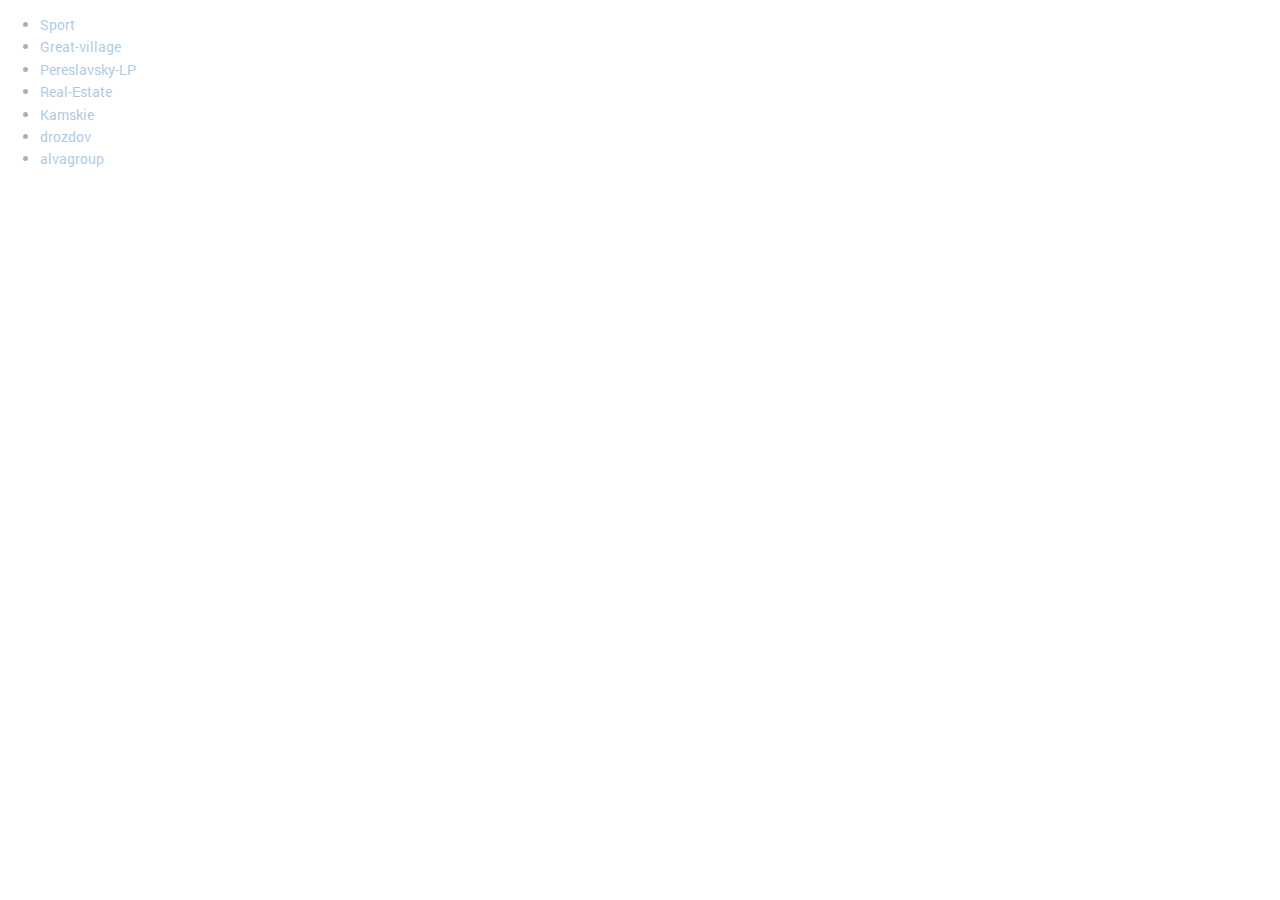
<file: index.html>
<!-- @format -->

<!DOCTYPE html>
<!--[if lt IE 7]><html class="ie ie6" lang="en"> <![endif]-->
<!--[if IE 7]><html class="ie ie7" lang="en"> <![endif]-->
<!--[if IE 8]><html class="ie ie8" lang="en"> <![endif]-->
<!--[if (gte IE 9)|!(IE)
]><!--><html lang="ru">
    <!--<![endif]-->

    <head>
        <meta charset="utf-8" />

        <title>Alexander Shustik</title>
        <meta name="description" content="" />

        <link rel="shortcut icon" href="img/favicon/favicon.ico" type="image/x-icon" />
        <link rel="apple-touch-icon" href="img/favicon/apple-touch-icon.png" />
        <link rel="apple-touch-icon" sizes="72x72" href="img/favicon/apple-touch-icon-72x72.png" />
        <link
            rel="apple-touch-icon"
            sizes="114x114"
            href="img/favicon/apple-touch-icon-114x114.png"
        />

        <meta http-equiv="X-UA-Compatible" content="IE=edge" />
        <meta name="viewport" content="width=device-width, initial-scale=1, maximum-scale=1" />

        <link rel="stylesheet" href="libs/bootstrap/css/bootstrap-grid.min.css" />
        <link rel="stylesheet" href="libs/animate/animate.css" />

        <link rel="stylesheet" href="css/fonts.css" />
        <link rel="stylesheet" href="css/main.css" />
        <link rel="stylesheet" href="css/media.css" />

        <script src="libs/modernizr/modernizr.js"></script>
    </head>

    <body>
        <!-- Здесь пишем код -->
        <ul>
            <li><a href="https://alexandershustik.github.io/sport/" target="_blank">Sport</a></li>
            <li><a href="https://alexandershustik.github.io/great-village.ru/app/">Great-village</a></li>
            <li><a href="https://alexandershustik.github.io/Pereslavsky-LP/dist/">Pereslavsky-LP</a></li>
            <!-- <li><a href="www/emerhelp/index.html">emerhelp</a></li> -->
            <li><a href="https://alexandershustik.github.io/Real-Estate/app/index.html">Real-Estate</a></li>
            <li><a href="https://alexandershustik.github.io/kamskie/app/index.html">Kamskie</a></li>
            <li><a href="www/drozdov/index.html">drozdov</a></li>
            <li><a href="www/alvagroup/index.html">alvagroup</a></li>
        </ul>

        <div class="hidden"></div>

        <div class="loader">
            <div class="loader_inner"></div>
        </div>

        <!--[if lt IE 9]>
            <script src="libs/html5shiv/es5-shim.min.js"></script>
            <script src="libs/html5shiv/html5shiv.min.js"></script>
            <script src="libs/html5shiv/html5shiv-printshiv.min.js"></script>
            <script src="libs/respond/respond.min.js"></script>
        <![endif]-->

        <script src="libs/jquery/jquery-1.11.2.min.js"></script>
        <script src="libs/waypoints/waypoints.min.js"></script>
        <script src="libs/animate/animate-css.js"></script>
        <script src="libs/plugins-scroll/plugins-scroll.js"></script>

        <script src="js/common.js"></script>
    </body>
</html>
</file>
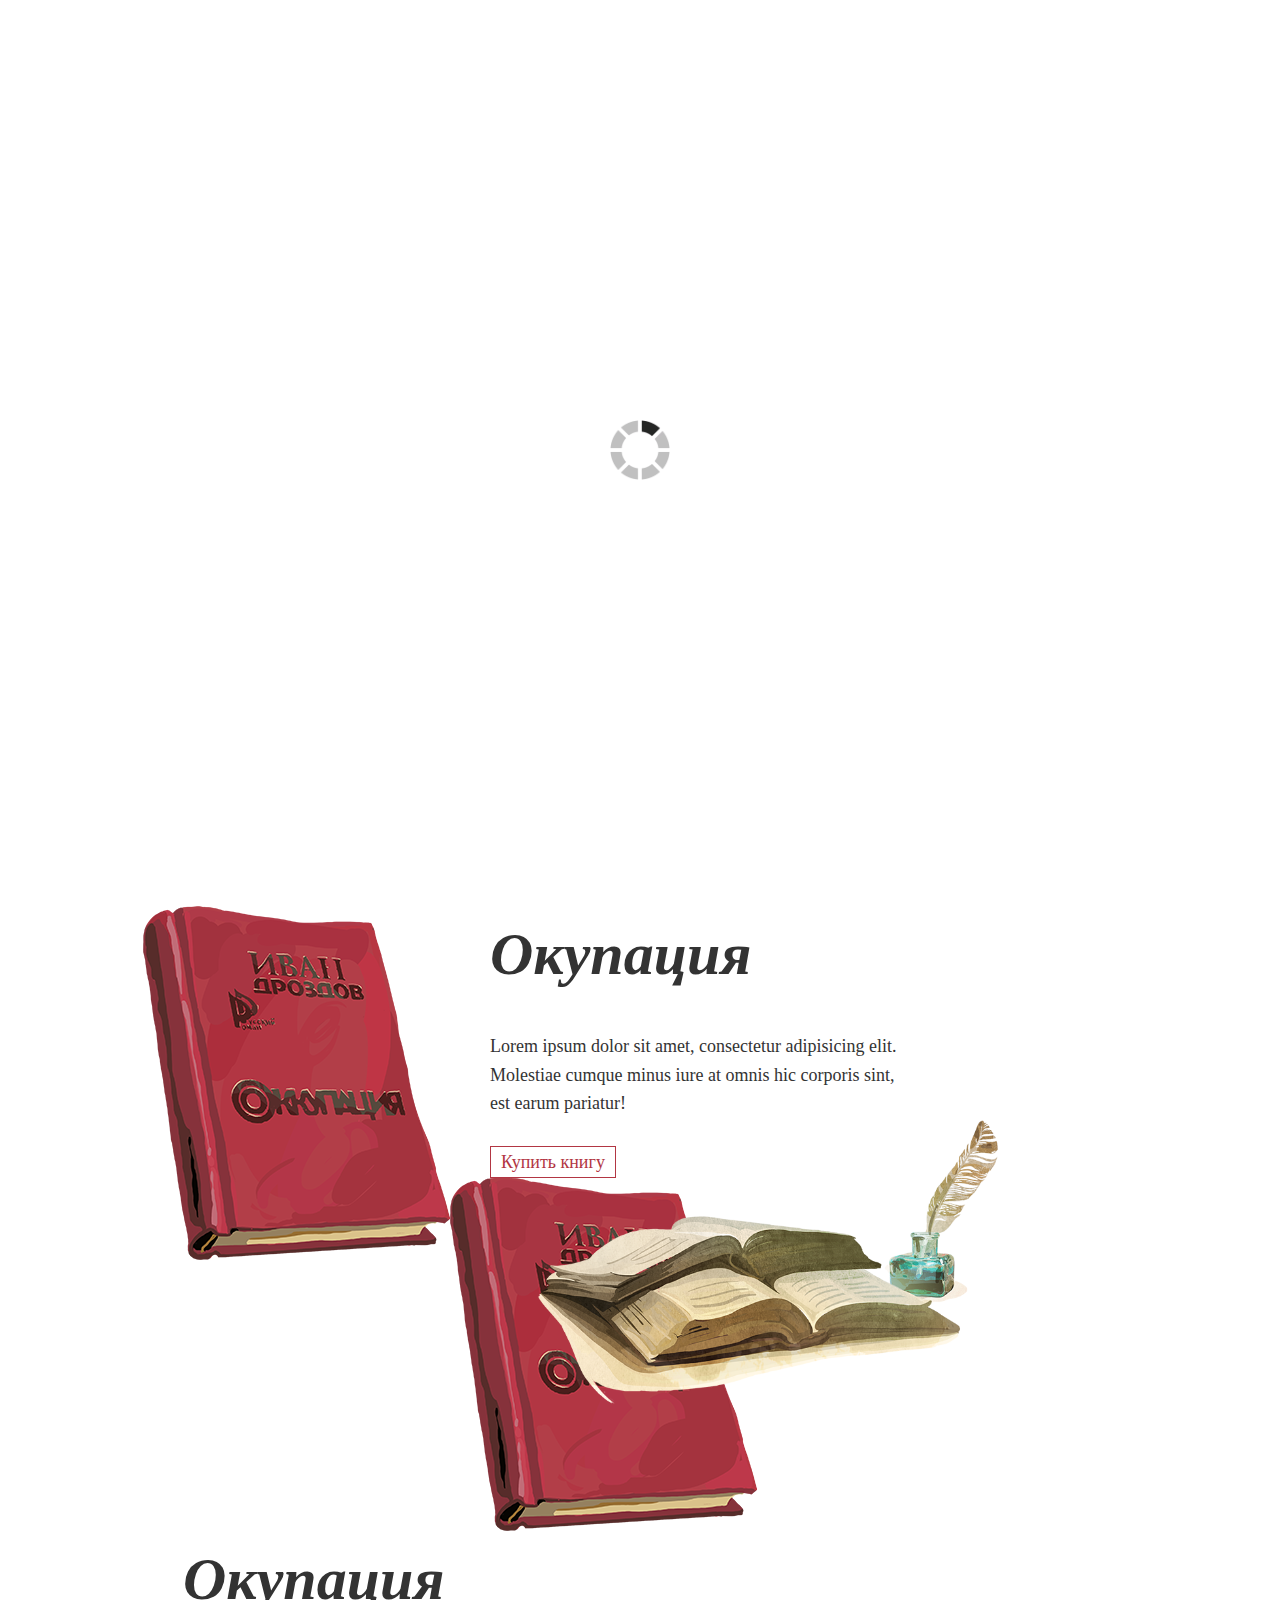
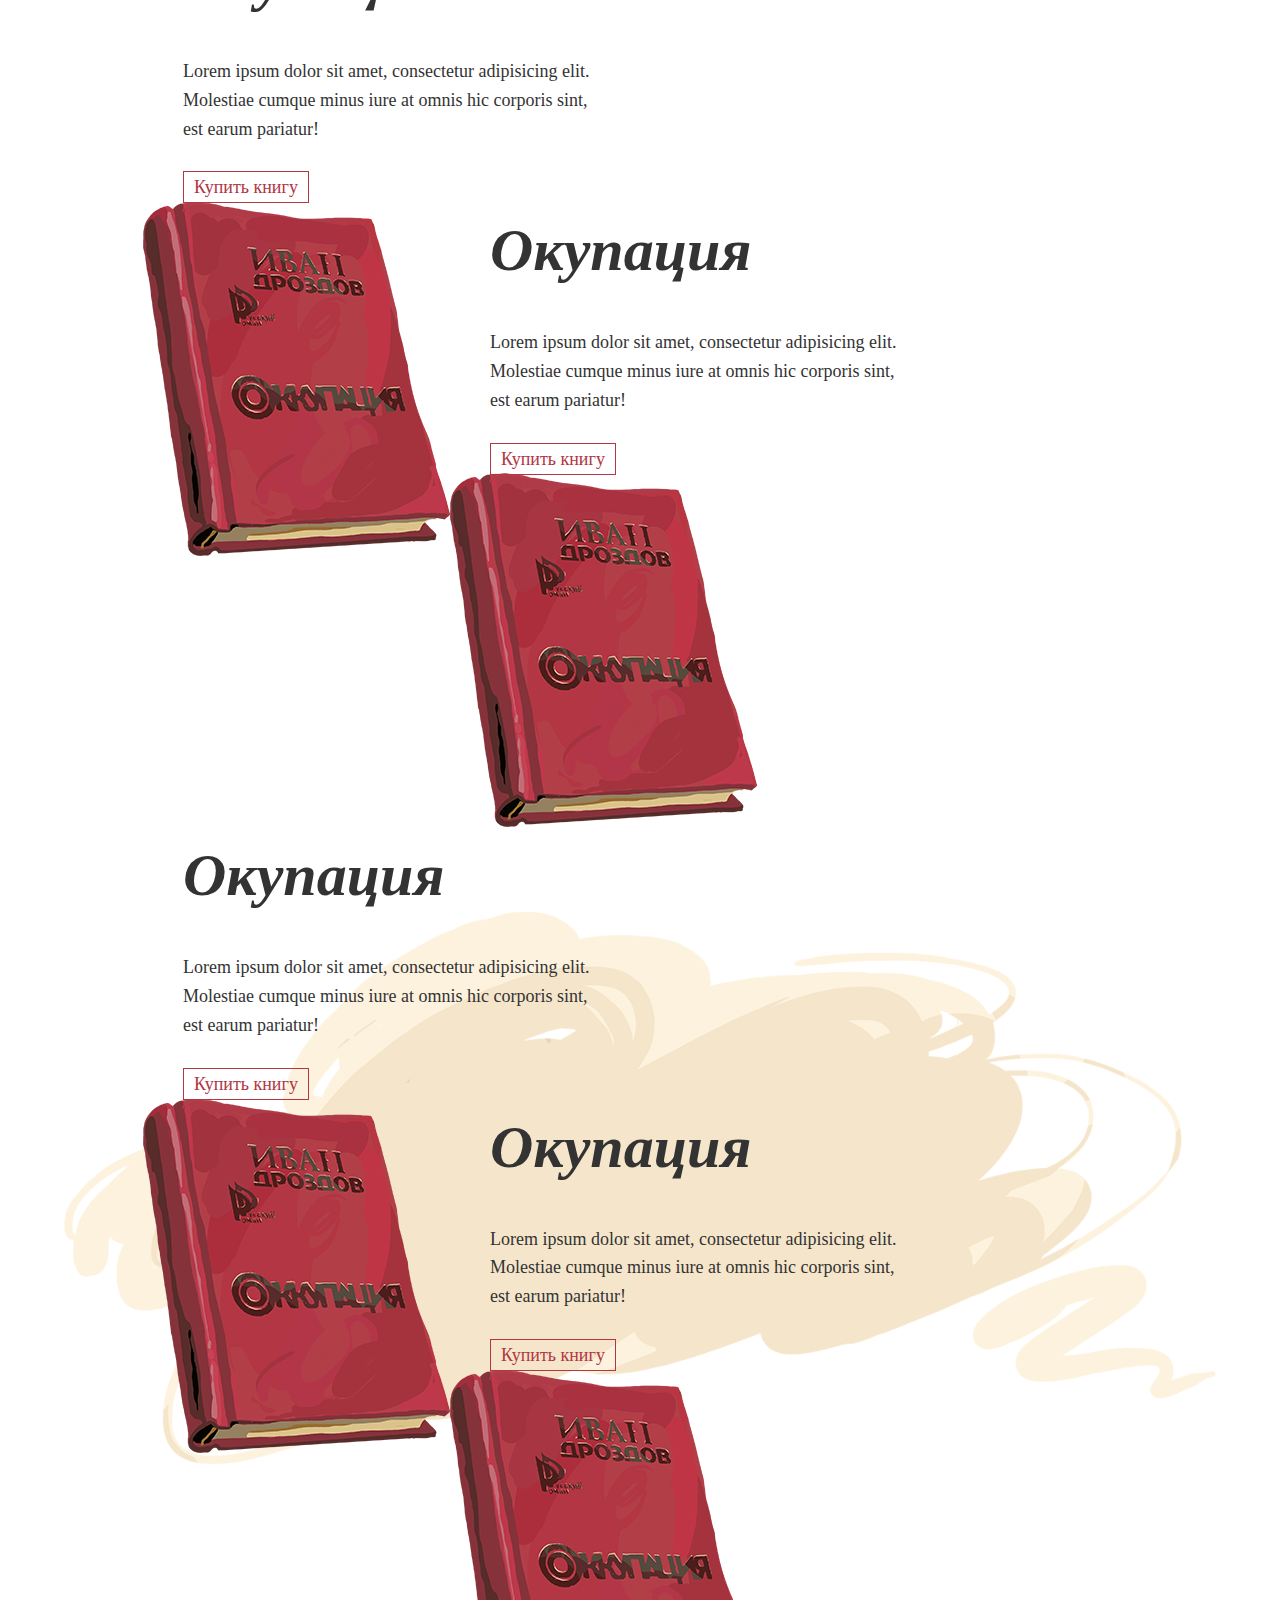
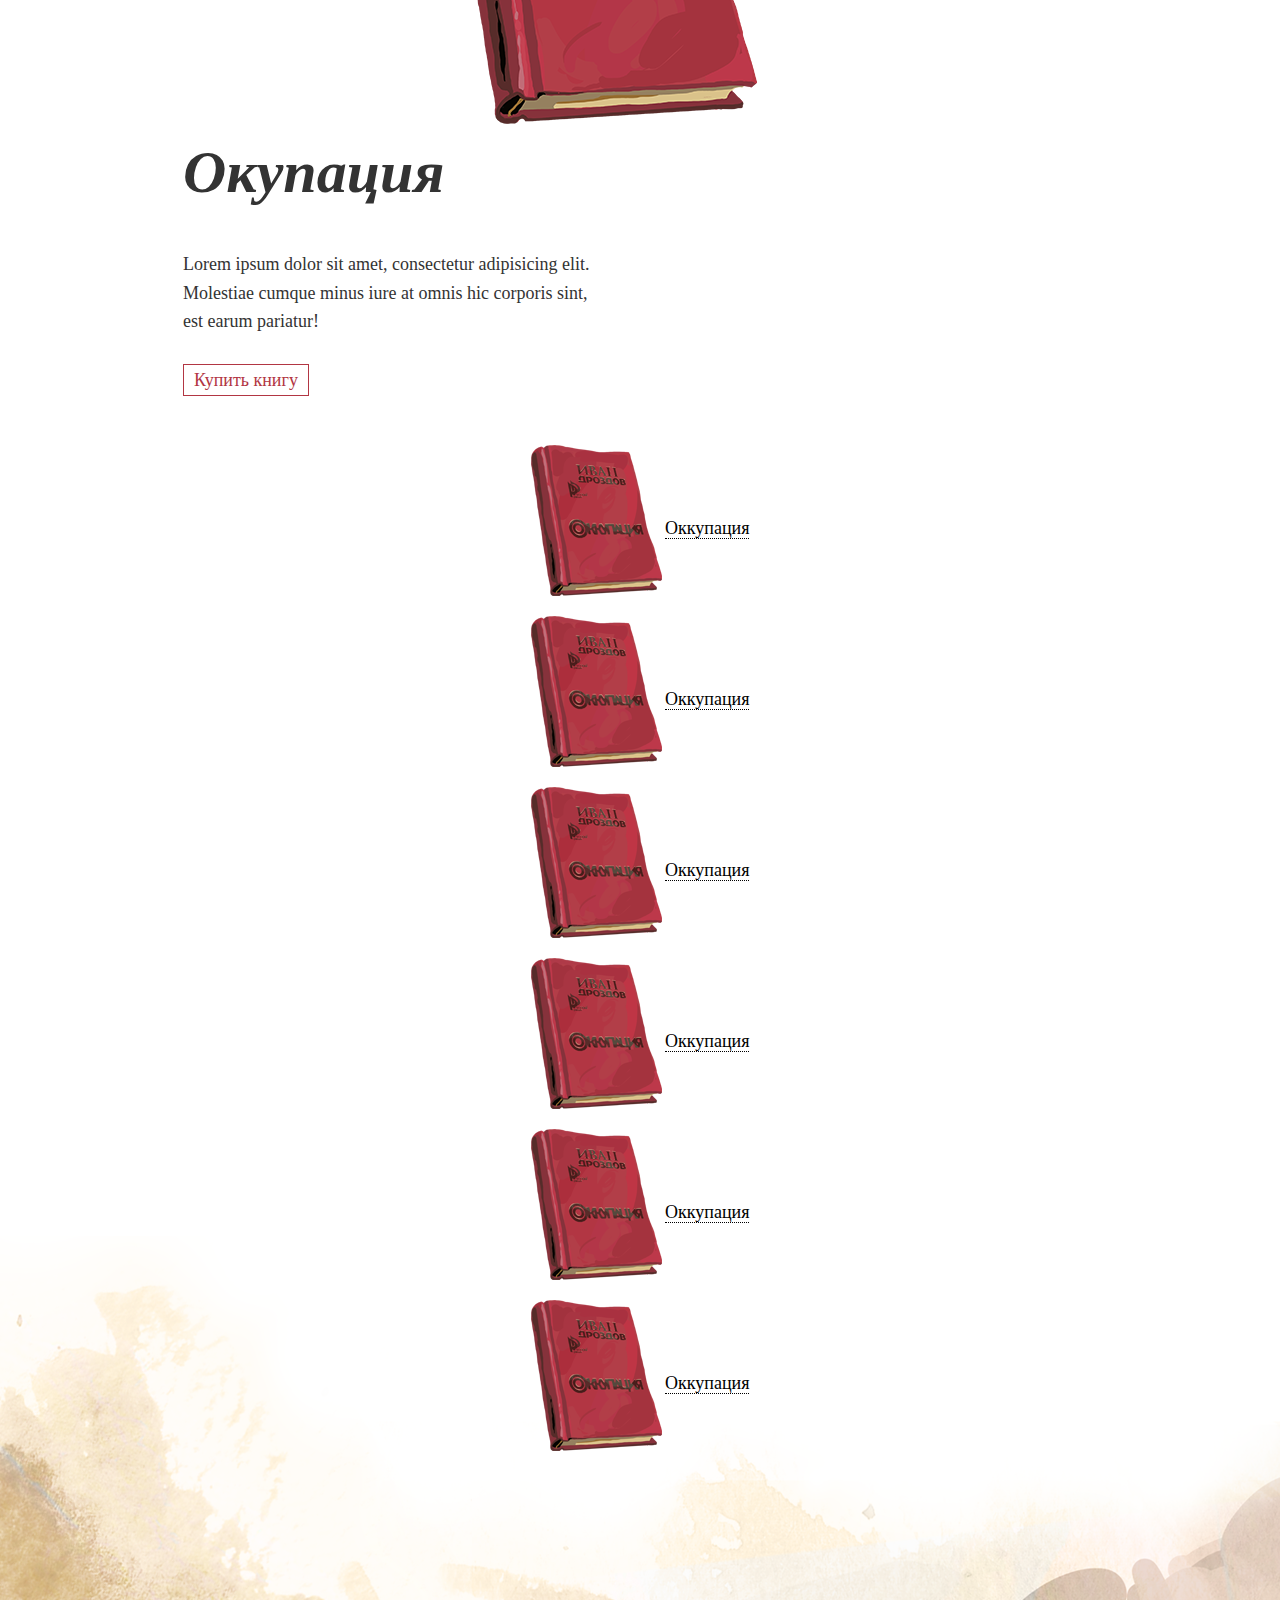
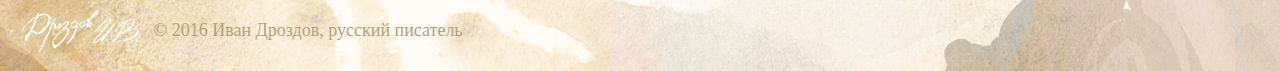
<file: www/drozdov/index.html>
<!DOCTYPE html>
<!--[if lt IE 7 ]><html class="ie ie6" lang="en"> <![endif]-->
<!--[if IE 7 ]><html class="ie ie7" lang="en"> <![endif]-->
<!--[if IE 8 ]><html class="ie ie8" lang="en"> <![endif]-->
<!--[if (gte IE 9)|!(IE)]><!--><html lang="ru"> <!--<![endif]-->

<head>

	<meta charset="utf-8">

	<title>Главная</title>
	<meta name="description" content="">

	<link rel="shortcut icon" href="img/favicon/favicon.ico" type="image/x-icon">
	<link rel="apple-touch-icon" href="img/favicon/apple-touch-icon.png">
	<link rel="apple-touch-icon" sizes="72x72" href="img/favicon/apple-touch-icon-72x72.png">
	<link rel="apple-touch-icon" sizes="114x114" href="img/favicon/apple-touch-icon-114x114.png">

	<meta http-equiv="X-UA-Compatible" content="IE=edge">
	<meta name="viewport" content="width=device-width, initial-scale=1, maximum-scale=1">

	<link rel="stylesheet" href="libs/bootstrap/css/bootstrap-grid.min.css">
	<link rel="stylesheet" href="libs/animate/animate.css">
	<link rel="stylesheet" type="text/css" href="libs/slick/slick.css"/>
	<link rel="stylesheet" type="text/css" href="libs/slick/slick-theme.css"/>

	<link rel="stylesheet" href="css/fonts.css">
	<link rel="stylesheet" href="css/main.css">
	<link rel="stylesheet" href="css/media.css">

	<script src="libs/modernizr/modernizr.js"></script>

</head>

<body>

	<nav>
		<div class="logo-div">
			<img src="img/logo.png" alt="">
		</div>
		<!-- begin menu -->
		<div class="menu">
			<ul>
				<li><a href="#">галерея</a>
				<li><a href="#">об авторе</a>
				<li><a href="#">сми</a>
				<li><a href="#">гостевая книга</a>
				<li><a href="#">друзья</a>
				<li><a href="#">книги-магазин</a>
			</ul>
		</div>
		<!-- end menu -->
		<div class="cart-div">
			
		</div>
	</nav>
	<section class="main">
		<div class="footer-back">
			<img src="img/book.png" alt="" class="book">
			<img src="img/txt.png" alt="" class="txt">
			<img src="img/sheets.png" alt="" class="sheet">
			<img src="img/on-table.png" alt="" class="on-table">
			<!-- begin container -->
			<div class="container">
				<!-- begin desc -->
				<div class="desc">
					<h1>Книги</h1>
					<img src="img/logo-brown.png" alt="Дроздов И. В.">
					<p>документальные свидетельства незримой борьбы русского духа, чести и совести за правду, за <br>нашу Родину - Великую Россию!</p>
				</div>
				<!-- end desc -->
			</div>
			<!-- end container -->
			<!-- begin carousel-div -->
			<div class="carousel-div">
				<!-- begin container -->
				<div class="container container2">
					<div class="slider-for">
						<!-- begin carousel-elem -->
						<div class="carousel-elem">
							<div class="elem-img-div">
								<img src="img/big-book.png" alt="">
							</div>
							<div class="elem-desc-div">
								<h2>Окупация</h2>
								<p>Lorem ipsum dolor sit amet, consectetur adipisicing elit. Molestiae cumque minus iure at omnis hic corporis sint, est earum pariatur!</p>
								<a href="#">Купить книгу</a>
							</div>
						</div>
						<!-- end carousel-elem -->
						<!-- begin carousel-elem -->
						<div class="carousel-elem">
							<div class="elem-img-div">
								<img src="img/big-book.png" alt="">
							</div>
							<div class="elem-desc-div">
								<h2>Окупация</h2>
								<p>Lorem ipsum dolor sit amet, consectetur adipisicing elit. Molestiae cumque minus iure at omnis hic corporis sint, est earum pariatur!</p>
								<a href="#">Купить книгу</a>
							</div>
						</div>
						<!-- end carousel-elem -->
						<!-- begin carousel-elem -->
						<div class="carousel-elem">
							<div class="elem-img-div">
								<img src="img/big-book.png" alt="">
							</div>
							<div class="elem-desc-div">
								<h2>Окупация</h2>
								<p>Lorem ipsum dolor sit amet, consectetur adipisicing elit. Molestiae cumque minus iure at omnis hic corporis sint, est earum pariatur!</p>
								<a href="#">Купить книгу</a>
							</div>
						</div>
						<!-- end carousel-elem -->
						<!-- begin carousel-elem -->
						<div class="carousel-elem">
							<div class="elem-img-div">
								<img src="img/big-book.png" alt="">
							</div>
							<div class="elem-desc-div">
								<h2>Окупация</h2>
								<p>Lorem ipsum dolor sit amet, consectetur adipisicing elit. Molestiae cumque minus iure at omnis hic corporis sint, est earum pariatur!</p>
								<a href="#">Купить книгу</a>
							</div>
						</div>
						<!-- end carousel-elem -->
						<!-- begin carousel-elem -->
						<div class="carousel-elem">
							<div class="elem-img-div">
								<img src="img/big-book.png" alt="">
							</div>
							<div class="elem-desc-div">
								<h2>Окупация</h2>
								<p>Lorem ipsum dolor sit amet, consectetur adipisicing elit. Molestiae cumque minus iure at omnis hic corporis sint, est earum pariatur!</p>
								<a href="#">Купить книгу</a>
							</div>
						</div>
						<!-- end carousel-elem -->
						<!-- begin carousel-elem -->
						<div class="carousel-elem">
							<div class="elem-img-div">
								<img src="img/big-book.png" alt="">
							</div>
							<div class="elem-desc-div">
								<h2>Окупация</h2>
								<p>Lorem ipsum dolor sit amet, consectetur adipisicing elit. Molestiae cumque minus iure at omnis hic corporis sint, est earum pariatur!</p>
								<a href="#">Купить книгу</a>
							</div>
						</div>
						<!-- end carousel-elem -->
					</div>
					<div class="slider-nav">
						<!-- begin dot-elem-div -->
						<div class="dot-elem-div">
							<img src="img/little-book.png" alt="">
							<a href="#">Оккупация</a>
						</div>
						<!-- end dot-elem-div -->
						<!-- begin dot-elem-div -->
						<div class="dot-elem-div">
							<img src="img/little-book.png" alt="">
							<a href="#">Оккупация</a>
						</div>
						<!-- end dot-elem-div -->
						<!-- begin dot-elem-div -->
						<div class="dot-elem-div">
							<img src="img/little-book.png" alt="">
							<a href="#">Оккупация</a>
						</div>
						<!-- end dot-elem-div -->
						<!-- begin dot-elem-div -->
						<div class="dot-elem-div">
							<img src="img/little-book.png" alt="">
							<a href="#">Оккупация</a>
						</div>
						<!-- end dot-elem-div -->
						<!-- begin dot-elem-div -->
						<div class="dot-elem-div">
							<img src="img/little-book.png" alt="">
							<a href="#">Оккупация</a>
						</div>
						<!-- end dot-elem-div -->
						<!-- begin dot-elem-div -->
						<div class="dot-elem-div">
							<img src="img/little-book.png" alt="">
							<a href="#">Оккупация</a>
						</div>
						<!-- end dot-elem-div -->
					</div>
				</div>
				<!-- end container -->
			</div>
			<!-- end carousel-div -->
			<!-- begin footer -->
			<div class="footer">
				<p><img src="img/logo-white.png" alt=""> © 2016 Иван Дроздов, русский писатель</p>
			</div>
			<!-- end footer -->
		</div>
	</section>
	
	<div class="hidden"></div>

	<div class="loader">
		<div class="loader_inner"></div>
	</div>

	<!--[if lt IE 9]>
	<script src="libs/html5shiv/es5-shim.min.js"></script>
	<script src="libs/html5shiv/html5shiv.min.js"></script>
	<script src="libs/html5shiv/html5shiv-printshiv.min.js"></script>
	<script src="libs/respond/respond.min.js"></script>
	<![endif]-->
	
	<script src="libs/jquery/jquery-1.11.2.min.js"></script>
	<script src="libs/waypoints/waypoints.min.js"></script>
	<script src="libs/animate/animate-css.js"></script>
	<script src="libs/plugins-scroll/plugins-scroll.js"></script>
	<script type="text/javascript" src="libs/slick/slick.min.js"></script>

	<script src="js/common.js"></script>
	
</body>
</html>
</file>
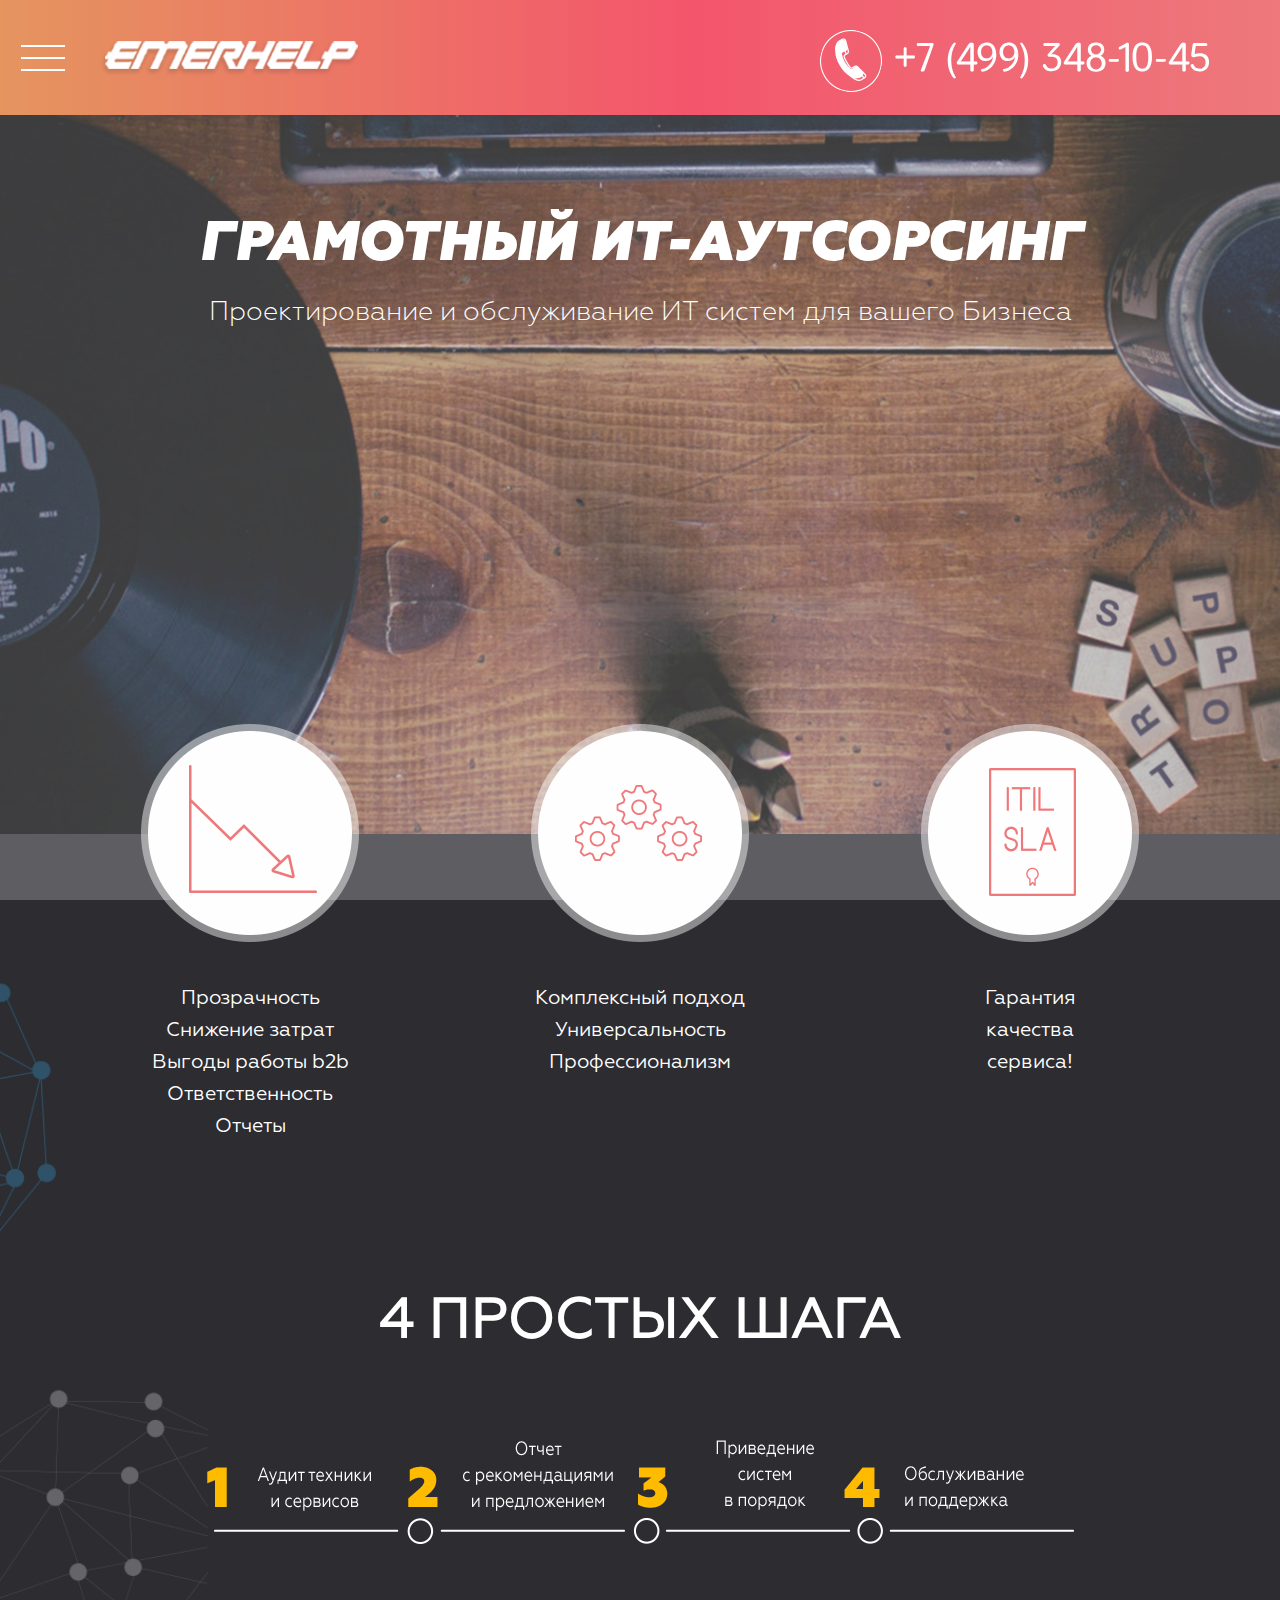
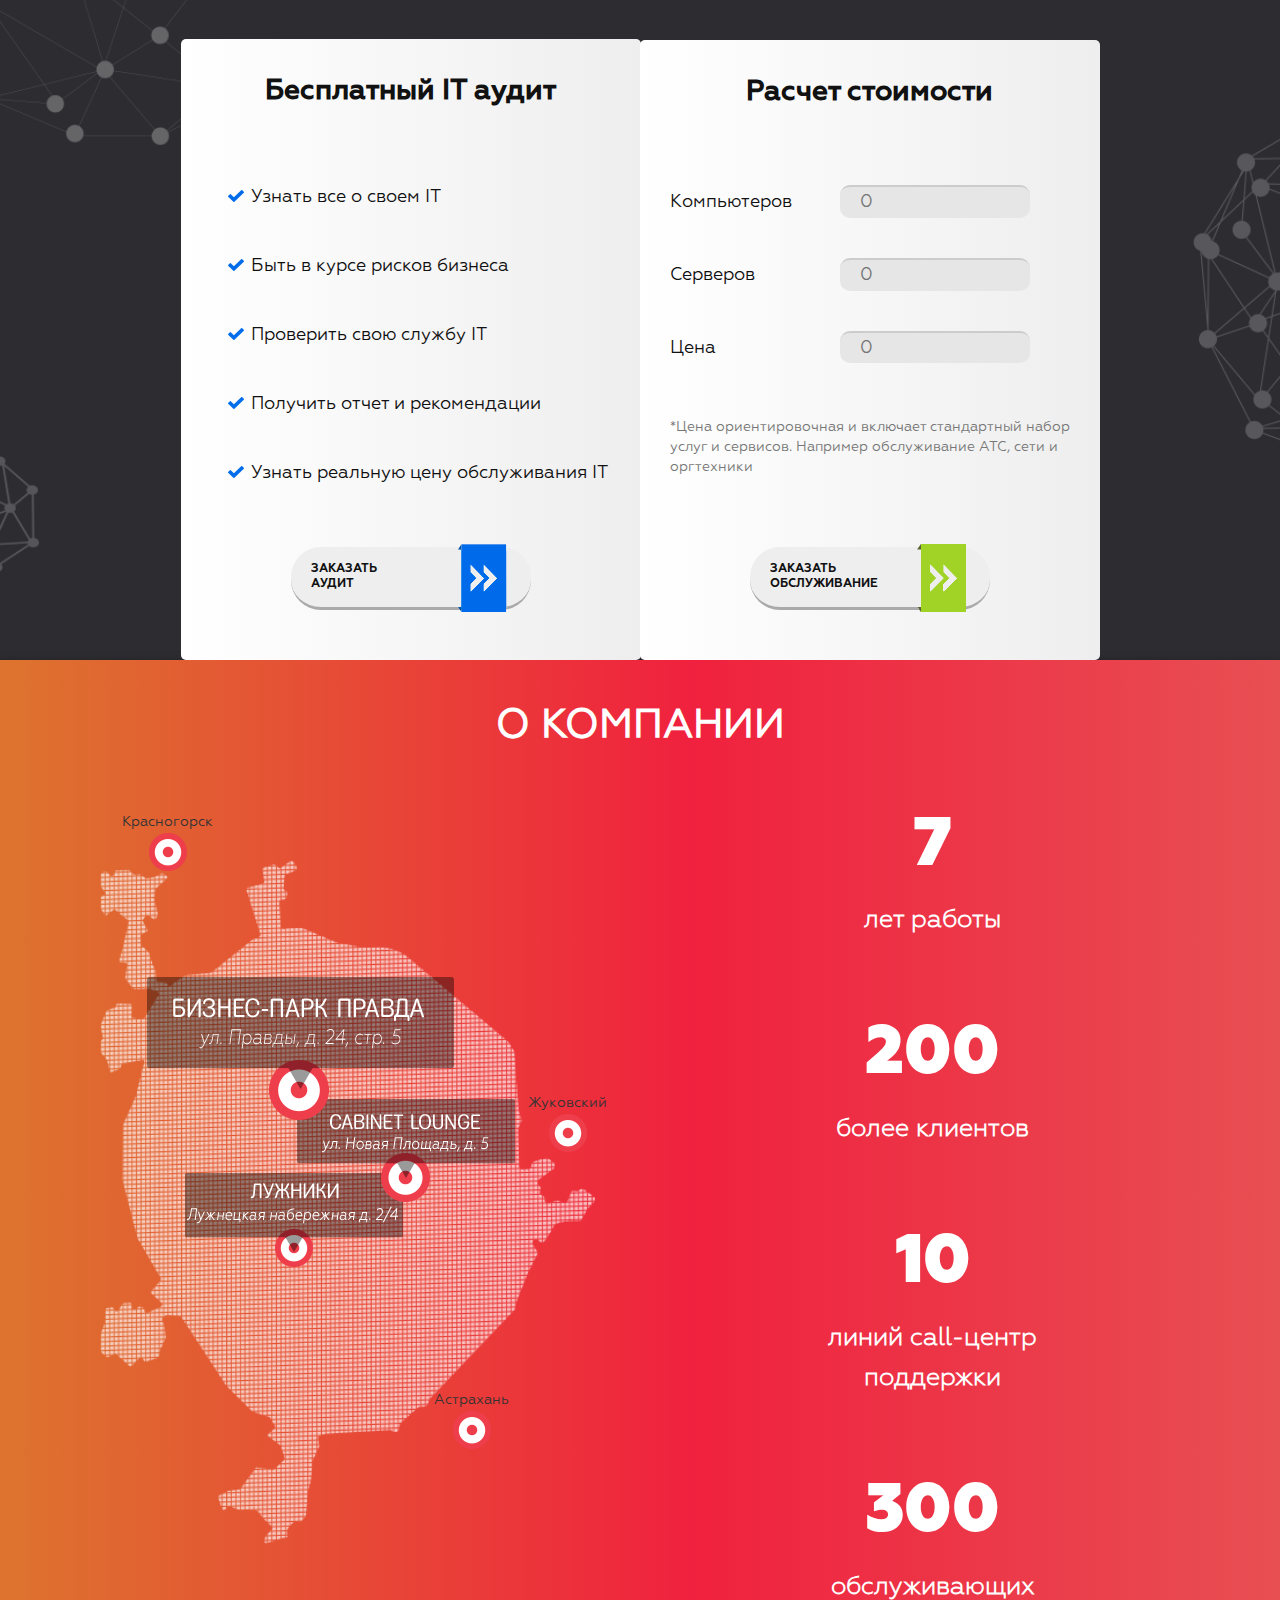
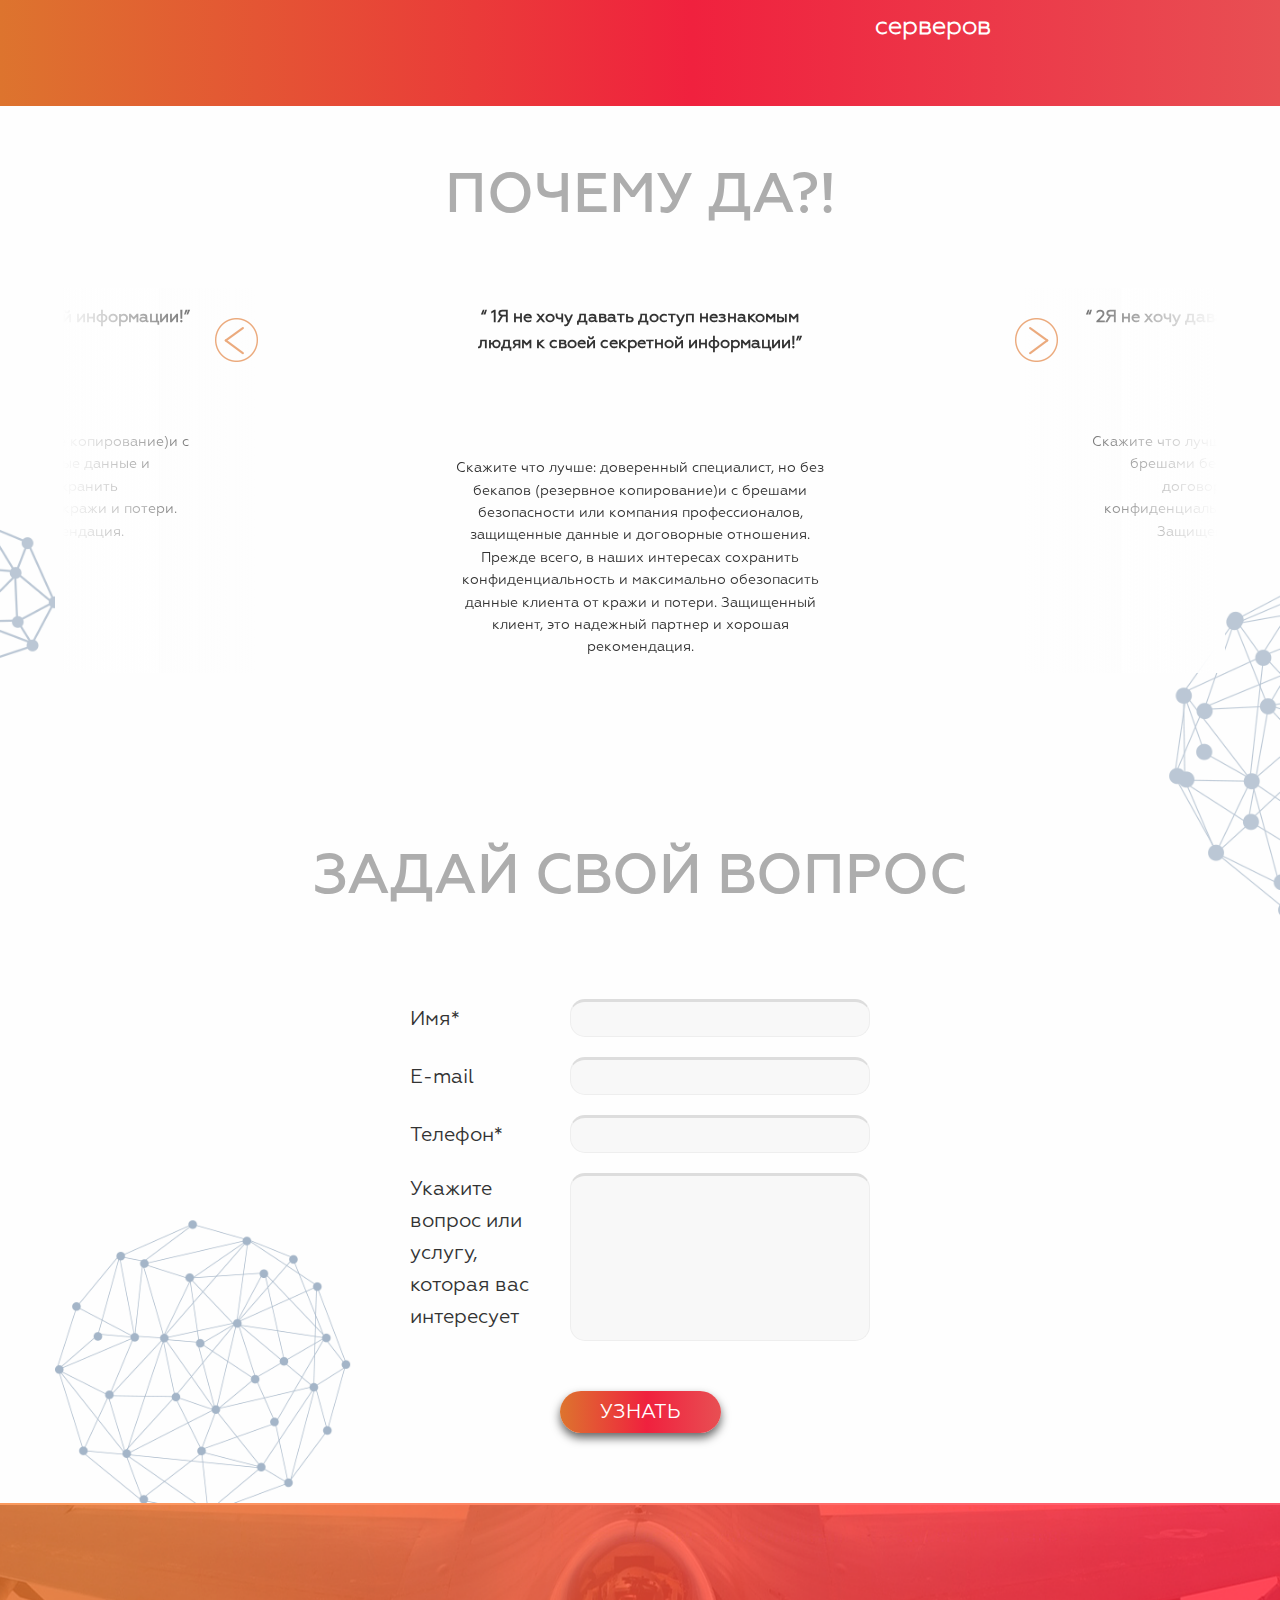
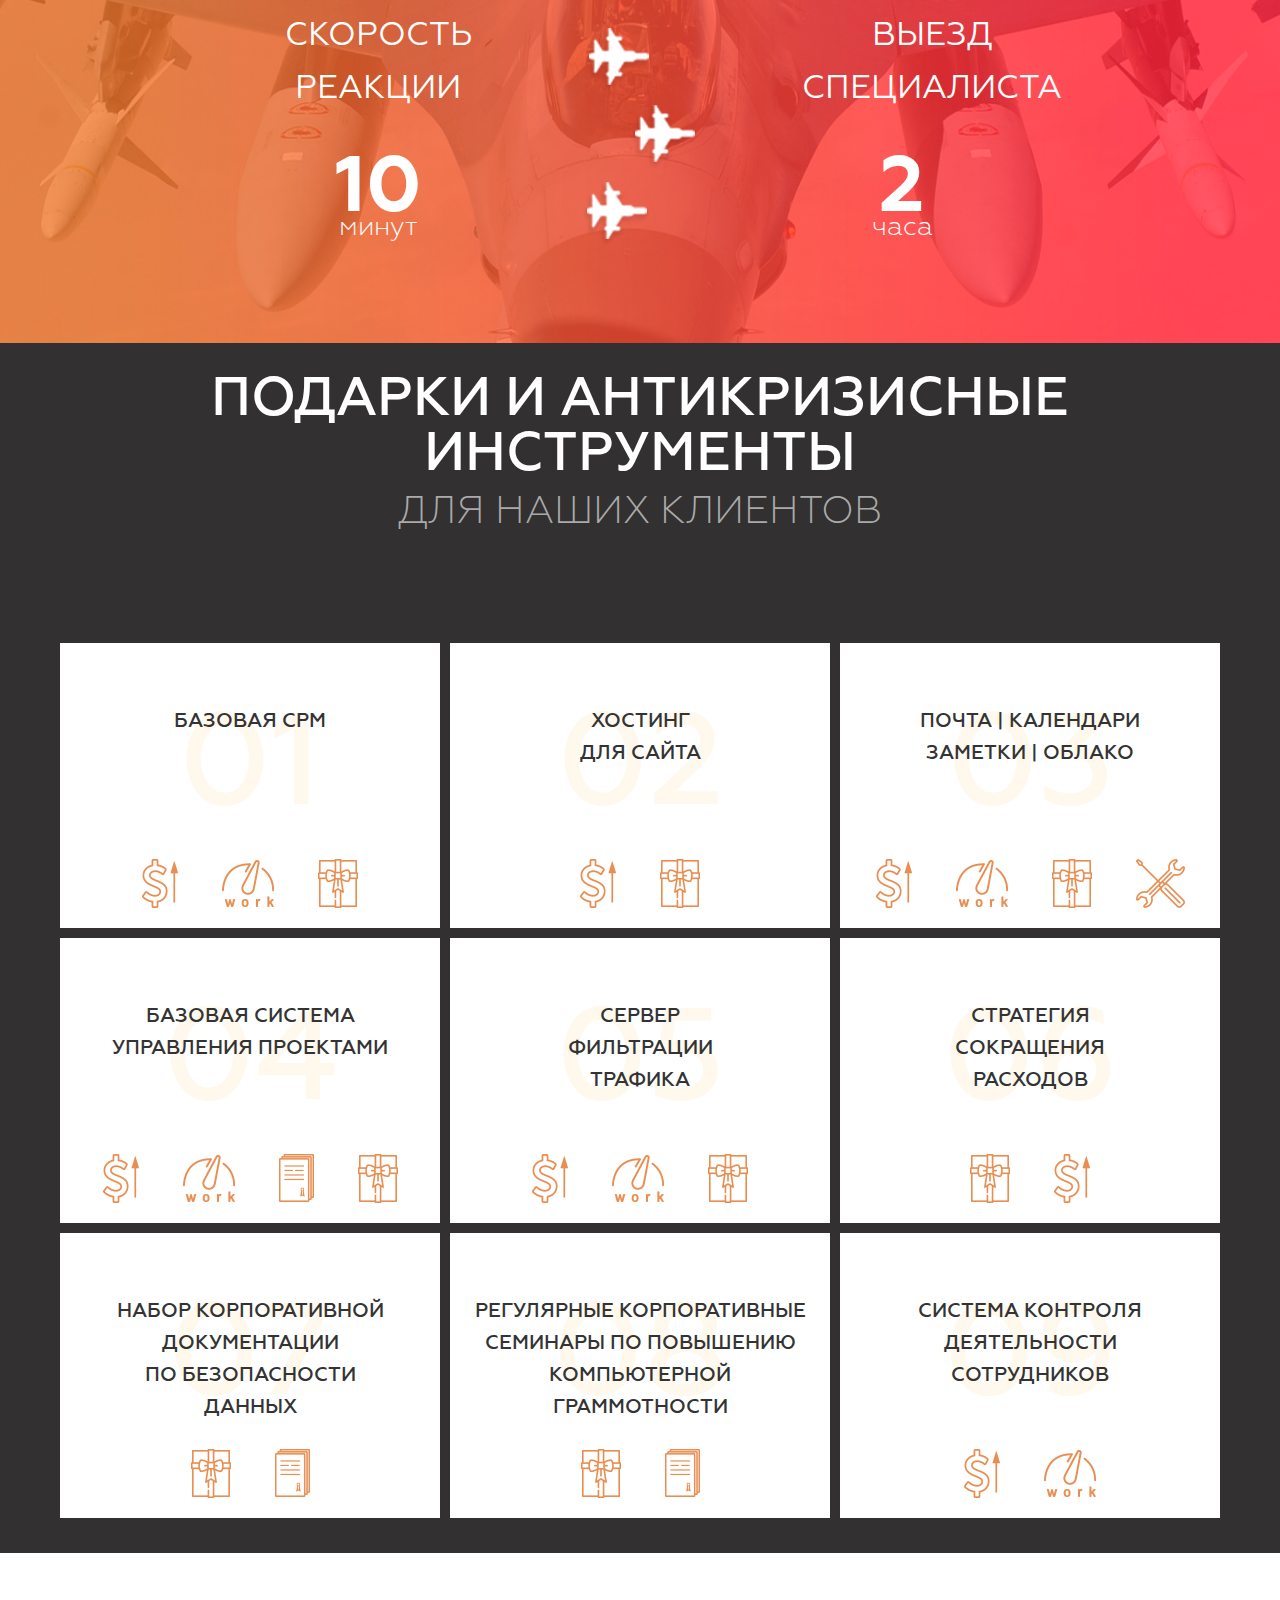
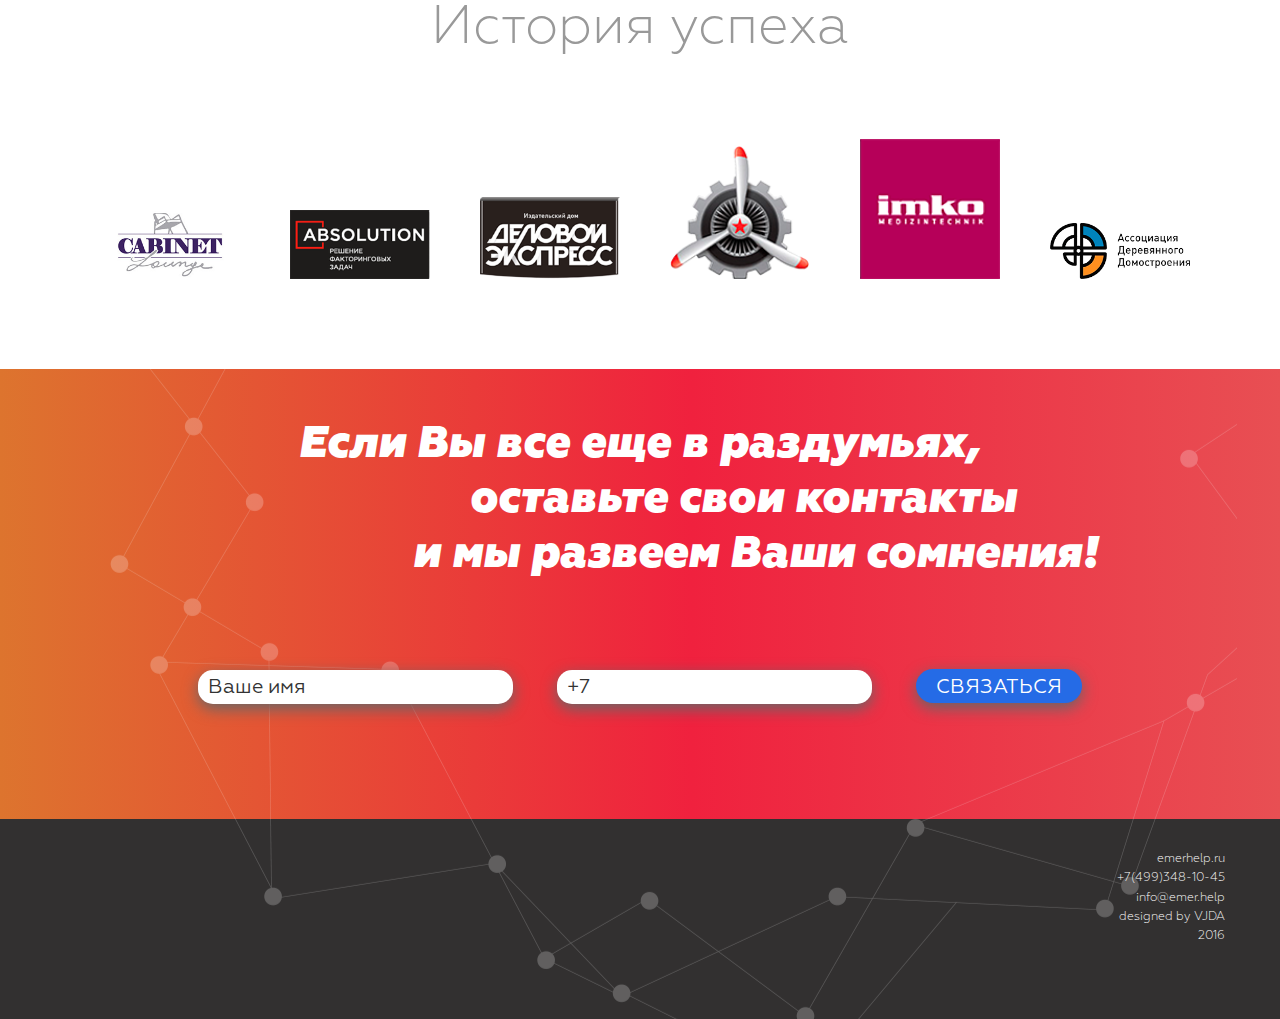
<file: www/emerhelp/index.html>
<!DOCTYPE html>
<!--[if lt IE 7 ]><html class="ie ie6" lang="en"> <![endif]-->
<!--[if IE 7 ]><html class="ie ie7" lang="en"> <![endif]-->
<!--[if IE 8 ]><html class="ie ie8" lang="en"> <![endif]-->
<!--[if (gte IE 9)|!(IE)]><!--><html lang="ru"> <!--<![endif]-->

<head>

	<meta charset="utf-8">

	<title>Заголовок</title>
	<meta name="description" content="">

	<link rel="shortcut icon" href="img/favicon/favicon.ico" type="image/x-icon">
	<link rel="apple-touch-icon" href="img/favicon/apple-touch-icon.png">
	<link rel="apple-touch-icon" sizes="72x72" href="img/favicon/apple-touch-icon-72x72.png">
	<link rel="apple-touch-icon" sizes="114x114" href="img/favicon/apple-touch-icon-114x114.png">

	<meta http-equiv="X-UA-Compatible" content="IE=edge">

	<link rel="stylesheet" href="libs/bootstrap/css/bootstrap-grid.min.css">
	<link rel="stylesheet" href="libs/animate/animate.css">
	<link rel="stylesheet" type="text/css" href="libs/slick/slick/slick.css"/>
	<link rel="stylesheet" type="text/css" href="libs/slick/slick/slick-theme.css"/>
	<link rel="stylesheet" href="libs/fancybox/jquery.fancybox.css" type="text/css" media="screen" />

	<link rel="stylesheet" href="css/fonts.css">
	<link rel="stylesheet" href="css/main.css">
	<link rel="stylesheet" href="css/media.css">

	<script src="libs/modernizr/modernizr.js"></script>

</head>

<body>

	<!-- Здесь пишем код -->
	<!-- begin top-line -->
	<section class="top-line">
		<div class="top-line-container">
			<div class="container">
				<img src="img/logo.png" alt="" class="logo">
				<p>
					<img src="img/icon-phone.png" alt="">
					+7 (499) 348-10-45
				</p>
			</div>
		</div>
		<nav>
			<button type="button" class="toggle-menu" data-toggle="collapse">
				<span class="sr-only">Toggle navigation</span>
				<span class="icon-bar"></span>
				<span class="icon-bar"></span>
				<span class="icon-bar"></span>
			</button>
			<!-- begin menu-block -->
			<div class="menu-block">
				<ul>
					<li><a href="#first">Преймущества</a></li>
					<li><a href="#third">О компании</a></li>
					<li><a href="#fourth">Почему да?</a></li>
					<li><a href="#sixth">Подарки и инструменты</a></li>
					<li><a href="#seventh">История успеха</a></li>
				</ul>
			</div>
			<!-- end menu-block -->
		</nav>
	</section>
	<!-- end top-line -->
	<!-- begin first-section -->
	<section class="first-section" id="first">
		<h1>грамотный ит-аутсорсинг</h1>
		<p>Проектирование и обслуживание ИТ систем для вашего Бизнеса</p>
	</section>
	<!-- end first-section -->
	<!-- begin second-section -->
	<section class="second-section" id="second">
		<div class="container">
			<div class="second-section-container">
				<div class="second-sec-topper">
					<div class="row">
						<div class="col-xs-4">
							<img src="img/circle-down-arrow.png" alt="">
							<p>
								Прозрачность<br>Снижение затрат<br>Выгоды работы b2b<br>Ответственность<br>Отчеты
							</p>
						</div>
						<div class="col-xs-4">
							<img src="img/circle-gears.png" alt="">
							<p>
								Комплексный подход<br>Универсальность<br>Профессионализм
							</p>
						</div>
						<div class="col-xs-4">
							<img src="img/circle-guarants.png" alt="">
							<p>
								Гарантия<br>качества<br>сервиса!
							</p>
						</div>
					</div>

					<div class="row">
						<h2>4 простых шага</h2>
					</div>
				</div>
				<img src="img/line-second-section.png" alt="" class="line-second-section">
				<div class="row1">
					<div class="free-audit">
						<h3>Бесплатный IT аудит</h3>
						<ul>
							<li>Узнать все о своем IT</li>
							<li>Быть в курсе рисков бизнеса</li>
							<li>Проверить свою службу IT</li>
							<li>Получить отчет и рекомендации</li>
							<li>Узнать реальную цену обслуживания IT</li>
						</ul>
						<a id="inline" href="#data" class="second-sec-btn btn-blue">Заказать<br>аудит</a>
					</div>
					<div class="raschet-stoimosti">
						<h3>Расчет стоимости</h3>
						<form action="#" class="second-sec-form">
							<div class="form-table">
								<div class="form-row">
									<div class="form-left-col"><label for="pc">Компьютеров</label></div>
									<div class="form-right-col"><input type="text" pattern="[0-9]{10}" id="compInput" placeholder="0"></div>
								</div>
								<div class="form-row">
									<div class="form-left-col"><label for="servers">Серверов</label></div>
									<div class="form-right-col"><input type="text" pattern="[0-9]{10}" id="servInput" placeholder="0"></div>
								</div>
								<div class="form-row">
									<div class="form-left-col"><label for="price">Цена</label></div>
									<div class="form-right-col"><input type="text" pattern="[0-9]{10}" id="priceInput" placeholder="0"></div>
								</div>
							</div>
							<p class="mite">*Цена ориентировочная и включает стандартный набор услуг и сервисов. Например обслуживание АТС, сети и оргтехники</p>
							<a id="inline" href="#data" class="second-sec-btn btn-green">Заказать<br>обслуживание</a>
						</form>
						<!-- begin popup-div -->
						<div class="popup-div" style="display:none">
							<div id="data">
								<form action="mail.php" class="question-form" id="forma" method="post">
									<div class="form-table">
										<div class="form-row">
											<div class="form-col">
												<label for="name">Имя*</label>
											</div>
											<div class="form-col">
												<input type="text" name="name" id="name">
											</div>
										</div>
										<div class="form-row">
											<div class="form-col">
												<label for="e-mail">E-mail</label>
											</div>
											<div class="form-col">
												<input type="text" name="email" id="email">
											</div>
										</div>
										<div class="form-row">
											<div class="form-col">
												<label for="phone">Телефон*</label>
											</div>
											<div class="form-col">
												<input type="text" name="phone" id="phone">
											</div>
										</div>
										<div class="form-row">
											<div class="form-col textarea-left-col">
												<label for="comment">Укажите вопрос или услугу, которая вас интересует</label>
											</div>
											<div class="form-col">
												<textarea cols="19" rows="5" name="comment" id="comment"></textarea>
											</div>
										</div>
										<div class="send-button-div">
											<input type="submit" value="Узнать">
										</div>
									</div>
								</form>
							</div>
						</div>
						<!-- end popup-div -->

					</div>
				</div>
			</div>
		</div>
	</section>
	<!-- end second-section -->
	<!-- begin third-section -->
	<section class="third-section" id="third">
		<div class="container">
			<div class="row">
				<h2>О компании</h2>
			</div>
			<div class="row">
				<div class="col-xs-6">
					<div class="map-block">
						<img src="img/sec-third-map.png" alt="">
						<div class="krasnogorsk-div">
							<span>Красногорск</span>
							<img src="img/sec-third-dot.png" alt="">
						</div>
						<div class="biznes-park-div">
							<img src="img/sec-third-big-dot.png" alt="">
						</div>
						<div class="kabinet-lounge-div">
							<img src="img/sec-third-dot-lounge.png" alt="">
						</div>
						<div class="lujniki-div">
							<img src="img/sec-third-dot-lujniki.png" alt="">
						</div>
						<div class="jukovski-div">
							<span>Жуковский</span>
							<img src="img/sec-third-dot.png" alt="">
						</div>
						<div class="astrahan-div">
							<span>Астрахань</span>
							<img src="img/sec-third-dot.png" alt="">
						</div>
					</div>
				</div>
				<div class="col-xs-6">
					<div class="sec-third-row">
						<h3>7 <span>лет работы</span></h3>
					</div>
					<div class="sec-third-row">
						<h3>200 <span>более клиентов</span></h3>
					</div>
					<div class="sec-third-row">
						<h3>10 <span>линий call-центр поддержки</span></h3>
					</div>
					<div class="sec-third-row">
						<h3>300 <span>обслуживающих серверов</span></h3>
					</div>
				</div>
			</div>
		</div>
	</section>
	<!-- end third-section -->
	<!-- begin fourth-section -->
	<section class="fourth-section" id="fourth">
		<div class="container">
			<div class="row">
				<h2>Почему да?!</h2>
				<div class="slider-div">
					<div class="item-wrapper">
						<div class="item">
							<h3>
								“ 1Я не хочу давать доступ незнакомым людям к своей секретной информации!”
							</h3>
							<p>Скажите что лучше: доверенный специалист, но без бекапов (резервное копирование)и с брешами безопасности или компания профессионалов, защищенные данные и договорные отношения. Прежде всего, в наших интересах сохранить конфиденциальность и максимально обезопасить данные клиента от кражи и потери. Защищенный клиент, это надежный партнер и хорошая рекомендация.</p>
						</div>
					</div>
					<div class="item-wrapper">
						<div class="item">
							<h3>
								“ 2Я не хочу давать доступ незнакомым людям к своей секретной информации!”
							</h3>
							<p>Скажите что лучше: доверенный специалист, но без бекапов (резервное копирование)и с брешами безопасности или компания профессионалов, защищенные данные и договорные отношения. Прежде всего, в наших интересах сохранить конфиденциальность и максимально обезопасить данные клиента от кражи и потери. Защищенный клиент, это надежный партнер и хорошая рекомендация.</p>
						</div>
					</div>
					<div class="item-wrapper">
						<div class="item">
							<h3>
								“ 3Я не хочу давать доступ незнакомым людям к своей секретной информации!”
							</h3>
							<p>Скажите что лучше: доверенный специалист, но без бекапов (резервное копирование)и с брешами безопасности или компания профессионалов, защищенные данные и договорные отношения. Прежде всего, в наших интересах сохранить конфиденциальность и максимально обезопасить данные клиента от кражи и потери. Защищенный клиент, это надежный партнер и хорошая рекомендация.</p>
						</div>
					</div>
					<div class="item-wrapper">
						<div class="item">
							<h3>
								“ Я не хочу давать доступ незнакомым людям к своей секретной информации!”
							</h3>
							<p>Скажите что лучше: доверенный специалист, но без бекапов (резервное копирование)и с брешами безопасности или компания профессионалов, защищенные данные и договорные отношения. Прежде всего, в наших интересах сохранить конфиденциальность и максимально обезопасить данные клиента от кражи и потери. Защищенный клиент, это надежный партнер и хорошая рекомендация.</p>
						</div>
					</div>
				</div>	
				<h2>Задай свой вопрос</h2>
				<form action="mail.php" class="question-form q-form" id="forma2">
					<div class="form-table">
						<div class="form-row">
							<div class="form-col">
								<label for="name">Имя*</label>
							</div>
							<div class="form-col">
								<input type="text" name="name">
							</div>
						</div>
						<div class="form-row">
							<div class="form-col">
								<label for="e-mail">E-mail</label>
							</div>
							<div class="form-col">
								<input type="text" name="email">
							</div>
						</div>
						<div class="form-row">
							<div class="form-col">
								<label for="phone">Телефон*</label>
							</div>
							<div class="form-col">
								<input type="text" name="phone">
							</div>
						</div>
						<div class="form-row">
							<div class="form-col textarea-left-col">
								<label for="question">Укажите вопрос или услугу, которая вас интересует</label>
							</div>
							<div class="form-col">
								<textarea name="comment" id="" cols="19" rows="5"></textarea>
							</div>
						</div>
						<div class="send-button-div">
							<input type="submit" value="Узнать">
						</div>
					</div>
				</form>
			</div>
		</div>
	</section>
	<!-- end fourth-section -->
	<!-- begin fifth-section -->
	<section class="fifth-section" id="fifth">
		<div class="fifth-col left"><p><strong>Скорость реакции</strong><span>10</span>минут</p></div>
		<div class="fifth-col center"><img src="img/fifth-jet.png" alt=""></div>
		<div class="fifth-col right"><p><strong>Выезд специалиста</strong><span>2</span>часа</p></div>
	</section>
	<!-- end fifth-section -->
	<!-- begin sixth-section -->
	<section class="sixth-section" id="sixth">
		<h2>ПОДАРКИ И АНТИКРИЗИСНЫЕ<br>ИНСТРУМЕНТЫ<span>ДЛЯ НАШИХ КЛИЕНТОВ</span></h2>
		<div class="container">
			<div class="row">
				<div class="col-xs-4">
					<div class="sixth-item">
						<p>01</p>
						<h3>базовая срм</h3>
						<div class="sixth-img-div">
							<img src="img/sixth-dollar.png" alt="">
							<img src="img/six-work.png" alt="">
							<img src="img/sixth-present.png" alt="">
						</div>
					</div>
				</div>
				<div class="col-xs-4">
					<div class="sixth-item">
						<p>02</p>
						<h3>ХОСТИНГ<br>ДЛЯ САЙТА</h3>
						<div class="sixth-img-div">
							<img src="img/sixth-dollar.png" alt="">
							<img src="img/sixth-present.png" alt="">
						</div>
					</div>
				</div>
				<div class="col-xs-4">
					<div class="sixth-item">
						<p>03</p>
						<h3>ПОЧТА | КАЛЕНДАРИ<br>ЗАМЕТКИ | ОБЛАКО</h3>
						<div class="sixth-img-div">
							<img src="img/sixth-dollar.png" alt="">
							<img src="img/six-work.png" alt="">
							<img src="img/sixth-present.png" alt="">
							<img src="img/sixth-tools.png" alt="">
						</div>
					</div>
				</div>
				<div class="col-xs-4">
					<div class="sixth-item">
						<p>04</p>
						<h3>БАЗОВАЯ СИСТЕМА<br>УПРАВЛЕНИЯ ПРОЕКТАМИ</h3>
						<div class="sixth-img-div">
							<img src="img/sixth-dollar.png" alt="">
							<img src="img/six-work.png" alt="">
							<img src="img/sixth-doc.png" alt="">
							<img src="img/sixth-present.png" alt="">
						</div>
					</div>
				</div>
				<div class="col-xs-4">
					<div class="sixth-item">
						<p>05</p>
						<h3>СЕРВЕР<br>ФИЛЬТРАЦИИ<br>ТРАФИКА</h3>
						<div class="sixth-img-div">
							<img src="img/sixth-dollar.png" alt="">
							<img src="img/six-work.png" alt="">
							<img src="img/sixth-present.png" alt="">
						</div>
					</div>
				</div>
				<div class="col-xs-4">
					<div class="sixth-item">
						<p>06</p>
						<h3>СТРАТЕГИЯ<br>СОКРАЩЕНИЯ<br>РАСХОДОВ</h3>
						<div class="sixth-img-div">
							<img src="img/sixth-present.png" alt="">
							<img src="img/sixth-dollar.png" alt="">
						</div>
					</div>
				</div>
				<div class="col-xs-4">
					<div class="sixth-item">
						<p>07</p>
						<h3>НАБОР КОРПОРАТИВНОЙ<br>ДОКУМЕНТАЦИИ<br>ПО БЕЗОПАСНОСТИ<br>ДАННЫХ</h3>
						<div class="sixth-img-div">
							<img src="img/sixth-present.png" alt="">
							<img src="img/sixth-doc.png" alt="">
						</div>
					</div>
				</div>
				<div class="col-xs-4">
					<div class="sixth-item">
						<p>08</p>
						<h3>РЕГУЛЯРНЫЕ КОРПОРАТИВНЫЕ<br>СЕМИНАРЫ ПО ПОВЫШЕНИЮ<br>КОМПЬЮТЕРНОЙ<br>ГРАММОТНОСТИ</h3>
						<div class="sixth-img-div">
							<img src="img/sixth-present.png" alt="">
							<img src="img/sixth-doc.png" alt="">
						</div>
					</div>
				</div>
				<div class="col-xs-4">
					<div class="sixth-item">
						<p>09</p>
						<h3>СИСТЕМА КОНТРОЛЯ<br>ДЕЯТЕЛЬНОСТИ<br>СОТРУДНИКОВ</h3>
						<div class="sixth-img-div">
							<img src="img/sixth-dollar.png" alt="">
							<img src="img/six-work.png" alt="">
						</div>
					</div>
				</div>
			</div>
		</div>
	</section>
	<!-- end sixth-section -->
	<!-- begin seventh-section -->
	<section class="seventh-section" id="seventh">
		<h2>История успеха</h2>
		<div class="container">
			<div class="logos-div">
				<div class="img-wrapper">
					<img src="img/seventh-1.png" alt="">
				</div>
				<div class="img-wrapper">
					<img src="img/seventh-2.png" alt="">
				</div>
				<div class="img-wrapper">
					<img src="img/seventh-3.png" alt="">
				</div>
				<div class="img-wrapper">
					<img src="img/seventh-4.png" alt="">
				</div>
				<div class="img-wrapper">
					<img src="img/seventh-5.png" alt="">
				</div>
				<div class="img-wrapper">
					<img src="img/seventh-6.png" alt="">
				</div>
				<div class="img-wrapper">
					<img src="img/seventh-1.png" alt="">
				</div>
				<div class="img-wrapper">
					<img src="img/seventh-2.png" alt="">
				</div>
				<div class="img-wrapper">
					<img src="img/seventh-3.png" alt="">
				</div>
				<div class="img-wrapper">
					<img src="img/seventh-4.png" alt="">
				</div>
				<div class="img-wrapper">
					<img src="img/seventh-5.png" alt="">
				</div>
				<div class="img-wrapper">
					<img src="img/seventh-6.png" alt="">
				</div>
			</div>
		</div>
	</section>
	<!-- end seventh-section -->
	<!-- begin eighth-section -->
	<section class="eighth-section" id="eight">
		<div class="container">
			<div class="eighth-text">
				<h2 class="first-string">Если Вы все еще в раздумьях,</h2>
				<h2 class="second-string">оставьте свои контакты</h2>
				<h2 class="third-string">и мы развеем Ваши сомнения!</h2>
			</div>
			<div class="clearfix"></div>
			<form action="mail.php">
				<input type="text" placeholder="Ваше имя"  name="name">
				<input type="text" placeholder="+7"  name="phone">
				<input type="submit" value="связаться">
			</form>
		</div>
		<div class="contacts">
			<div class="container">
				<div class="row">
					<div class="eighth-last-text">
						<p>emerhelp.ru</p>
						<p>+7(499)348-10-45</p>
						<p>info@emer.help</p>
						<p>designed by VJDA</p>
						<p>2016</p>
					</div>
				</div>
			</div>
		</div>
	</section>
	<!-- end eighth-section -->
	<div class="hidden"></div>

	<div class="loader">
		<div class="loader_inner"></div>
	</div>

	<!--[if lt IE 9]>
	<script src="libs/html5shiv/es5-shim.min.js"></script>
	<script src="libs/html5shiv/html5shiv.min.js"></script>
	<script src="libs/html5shiv/html5shiv-printshiv.min.js"></script>
	<script src="libs/respond/respond.min.js"></script>
	<![endif]-->
	
	<script src="libs/jquery/jquery-1.11.2.min.js"></script>
	<script src="libs/waypoints/waypoints.min.js"></script>
	<script src="libs/animate/animate-css.js"></script>
	<script src="libs/plugins-scroll/plugins-scroll.js"></script>
	<script type="text/javascript" src="libs/slick/slick/slick.min.js"></script>
	<script type="text/javascript" src="libs/fancybox/jquery.fancybox.pack.js"></script>
	<script type="text/javascript" src="libs/jquery-validation/dist/jquery.validate.js"></script>

	<script src="js/common.js"></script>
	
</body>
</html>
</file>
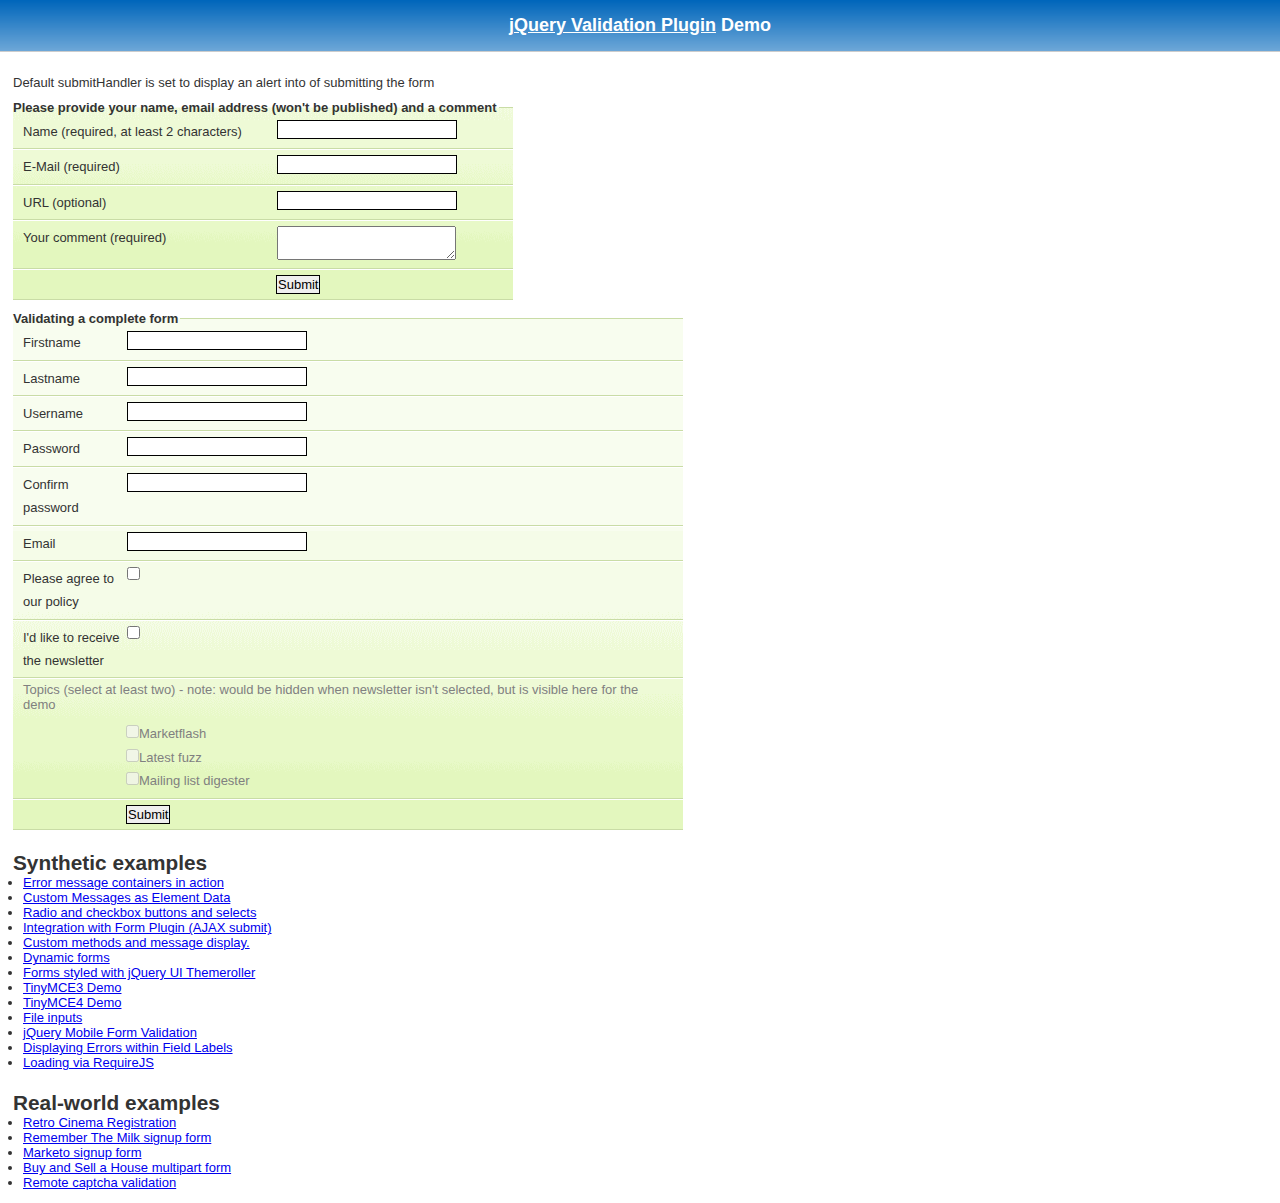
<file: www/emerhelp/libs/jquery-validation/demo/index.html>
<!DOCTYPE html>
<html lang="en">
<head>
	<meta charset="utf-8">
	<title>jQuery validation plug-in - main demo</title>
	<link rel="stylesheet" href="css/screen.css">
	<script src="../lib/jquery.js"></script>
	<script src="../dist/jquery.validate.js"></script>
	<script>
	$.validator.setDefaults({
		submitHandler: function() {
			alert("submitted!");
		}
	});

	$().ready(function() {
		// validate the comment form when it is submitted
		$("#commentForm").validate();

		// validate signup form on keyup and submit
		$("#signupForm").validate({
			rules: {
				firstname: "required",
				lastname: "required",
				username: {
					required: true,
					minlength: 2
				},
				password: {
					required: true,
					minlength: 5
				},
				confirm_password: {
					required: true,
					minlength: 5,
					equalTo: "#password"
				},
				email: {
					required: true,
					email: true
				},
				topic: {
					required: "#newsletter:checked",
					minlength: 2
				},
				agree: "required"
			},
			messages: {
				firstname: "Please enter your firstname",
				lastname: "Please enter your lastname",
				username: {
					required: "Please enter a username",
					minlength: "Your username must consist of at least 2 characters"
				},
				password: {
					required: "Please provide a password",
					minlength: "Your password must be at least 5 characters long"
				},
				confirm_password: {
					required: "Please provide a password",
					minlength: "Your password must be at least 5 characters long",
					equalTo: "Please enter the same password as above"
				},
				email: "Please enter a valid email address",
				agree: "Please accept our policy",
				topic: "Please select at least 2 topics"
			}
		});

		// propose username by combining first- and lastname
		$("#username").focus(function() {
			var firstname = $("#firstname").val();
			var lastname = $("#lastname").val();
			if (firstname && lastname && !this.value) {
				this.value = firstname + "." + lastname;
			}
		});

		//code to hide topic selection, disable for demo
		var newsletter = $("#newsletter");
		// newsletter topics are optional, hide at first
		var inital = newsletter.is(":checked");
		var topics = $("#newsletter_topics")[inital ? "removeClass" : "addClass"]("gray");
		var topicInputs = topics.find("input").attr("disabled", !inital);
		// show when newsletter is checked
		newsletter.click(function() {
			topics[this.checked ? "removeClass" : "addClass"]("gray");
			topicInputs.attr("disabled", !this.checked);
		});
	});
	</script>
	<style>
	#commentForm {
		width: 500px;
	}
	#commentForm label {
		width: 250px;
	}
	#commentForm label.error, #commentForm input.submit {
		margin-left: 253px;
	}
	#signupForm {
		width: 670px;
	}
	#signupForm label.error {
		margin-left: 10px;
		width: auto;
		display: inline;
	}
	#newsletter_topics label.error {
		display: none;
		margin-left: 103px;
	}
	</style>
</head>
<body>
<h1 id="banner"><a href="http://jqueryvalidation.org/">jQuery Validation Plugin</a> Demo</h1>
<div id="main">
	<p>Default submitHandler is set to display an alert into of submitting the form</p>
	<form class="cmxform" id="commentForm" method="get" action="">
		<fieldset>
			<legend>Please provide your name, email address (won't be published) and a comment</legend>
			<p>
				<label for="cname">Name (required, at least 2 characters)</label>
				<input id="cname" name="name" minlength="2" type="text" required>
			</p>
			<p>
				<label for="cemail">E-Mail (required)</label>
				<input id="cemail" type="email" name="email" required>
			</p>
			<p>
				<label for="curl">URL (optional)</label>
				<input id="curl" type="url" name="url">
			</p>
			<p>
				<label for="ccomment">Your comment (required)</label>
				<textarea id="ccomment" name="comment" required></textarea>
			</p>
			<p>
				<input class="submit" type="submit" value="Submit">
			</p>
		</fieldset>
	</form>
	<form class="cmxform" id="signupForm" method="get" action="">
		<fieldset>
			<legend>Validating a complete form</legend>
			<p>
				<label for="firstname">Firstname</label>
				<input id="firstname" name="firstname" type="text">
			</p>
			<p>
				<label for="lastname">Lastname</label>
				<input id="lastname" name="lastname" type="text">
			</p>
			<p>
				<label for="username">Username</label>
				<input id="username" name="username" type="text">
			</p>
			<p>
				<label for="password">Password</label>
				<input id="password" name="password" type="password">
			</p>
			<p>
				<label for="confirm_password">Confirm password</label>
				<input id="confirm_password" name="confirm_password" type="password">
			</p>
			<p>
				<label for="email">Email</label>
				<input id="email" name="email" type="email">
			</p>
			<p>
				<label for="agree">Please agree to our policy</label>
				<input type="checkbox" class="checkbox" id="agree" name="agree">
			</p>
			<p>
				<label for="newsletter">I'd like to receive the newsletter</label>
				<input type="checkbox" class="checkbox" id="newsletter" name="newsletter">
			</p>
			<fieldset id="newsletter_topics">
				<legend>Topics (select at least two) - note: would be hidden when newsletter isn't selected, but is visible here for the demo</legend>
				<label for="topic_marketflash">
					<input type="checkbox" id="topic_marketflash" value="marketflash" name="topic">Marketflash
				</label>
				<label for="topic_fuzz">
					<input type="checkbox" id="topic_fuzz" value="fuzz" name="topic">Latest fuzz
				</label>
				<label for="topic_digester">
					<input type="checkbox" id="topic_digester" value="digester" name="topic">Mailing list digester
				</label>
				<label for="topic" class="error">Please select at least two topics you'd like to receive.</label>
			</fieldset>
			<p>
				<input class="submit" type="submit" value="Submit">
			</p>
		</fieldset>
	</form>
	<h3>Synthetic examples</h3>
	<ul>
		<li><a href="errorcontainer-demo.html">Error message containers in action</a>
		</li>
		<li><a href="custom-messages-data-demo.html">Custom Messages as Element Data</a>
		</li>
		<li><a href="radio-checkbox-select-demo.html">Radio and checkbox buttons and selects</a>
		</li>
		<li><a href="ajaxSubmit-integration-demo.html">Integration with Form Plugin (AJAX submit)</a>
		</li>
		<li><a href="custom-methods-demo.html">Custom methods and message display.</a>
		</li>
		<li><a href="dynamic-totals.html">Dynamic forms</a>
		</li>
		<li><a href="themerollered.html">Forms styled with jQuery UI Themeroller</a>
		</li>
		<li><a href="tinymce/">TinyMCE3 Demo</a>
		</li>
		<li><a href="tinymce4/">TinyMCE4 Demo</a>
		</li>
		<li><a href="file_input.html">File inputs</a>
		</li>
		<li><a href="jquerymobile.html">jQuery Mobile Form Validation</a>
		</li>
		<li><a href="errors-within-labels.html">Displaying Errors within Field Labels</a>
		</li>
		<li><a href="requirejs/index.html">Loading via RequireJS</a>
		</li>
	</ul>
	<h3>Real-world examples</h3>
	<ul>
		<li><a href="cinema/">Retro Cinema Registration</a></li>
		<li><a href="milk/">Remember The Milk signup form</a></li>
		<li><a href="marketo/">Marketo signup form</a></li>
		<li><a href="multipart/">Buy and Sell a House multipart form</a></li>
		<li><a href="captcha/">Remote captcha validation</a></li>
	</ul>
</div>
</body>
</html>
</file>
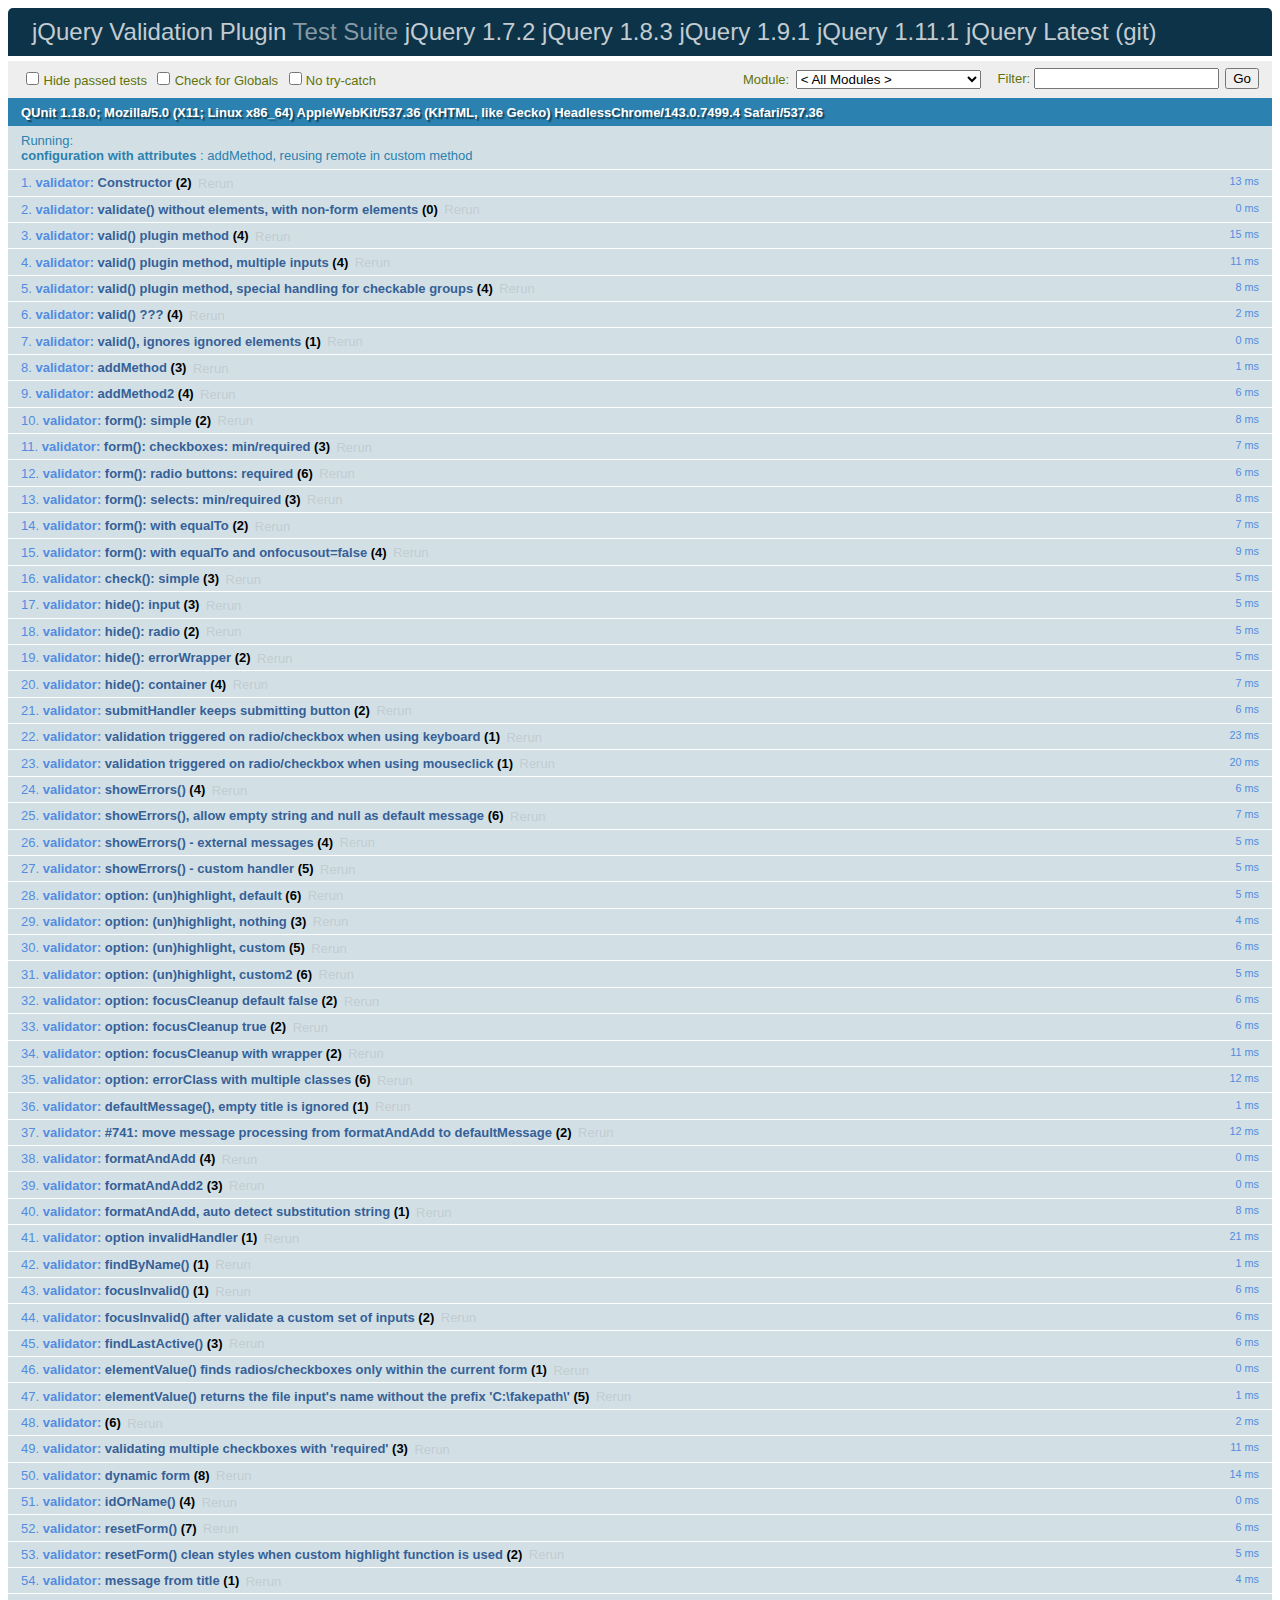
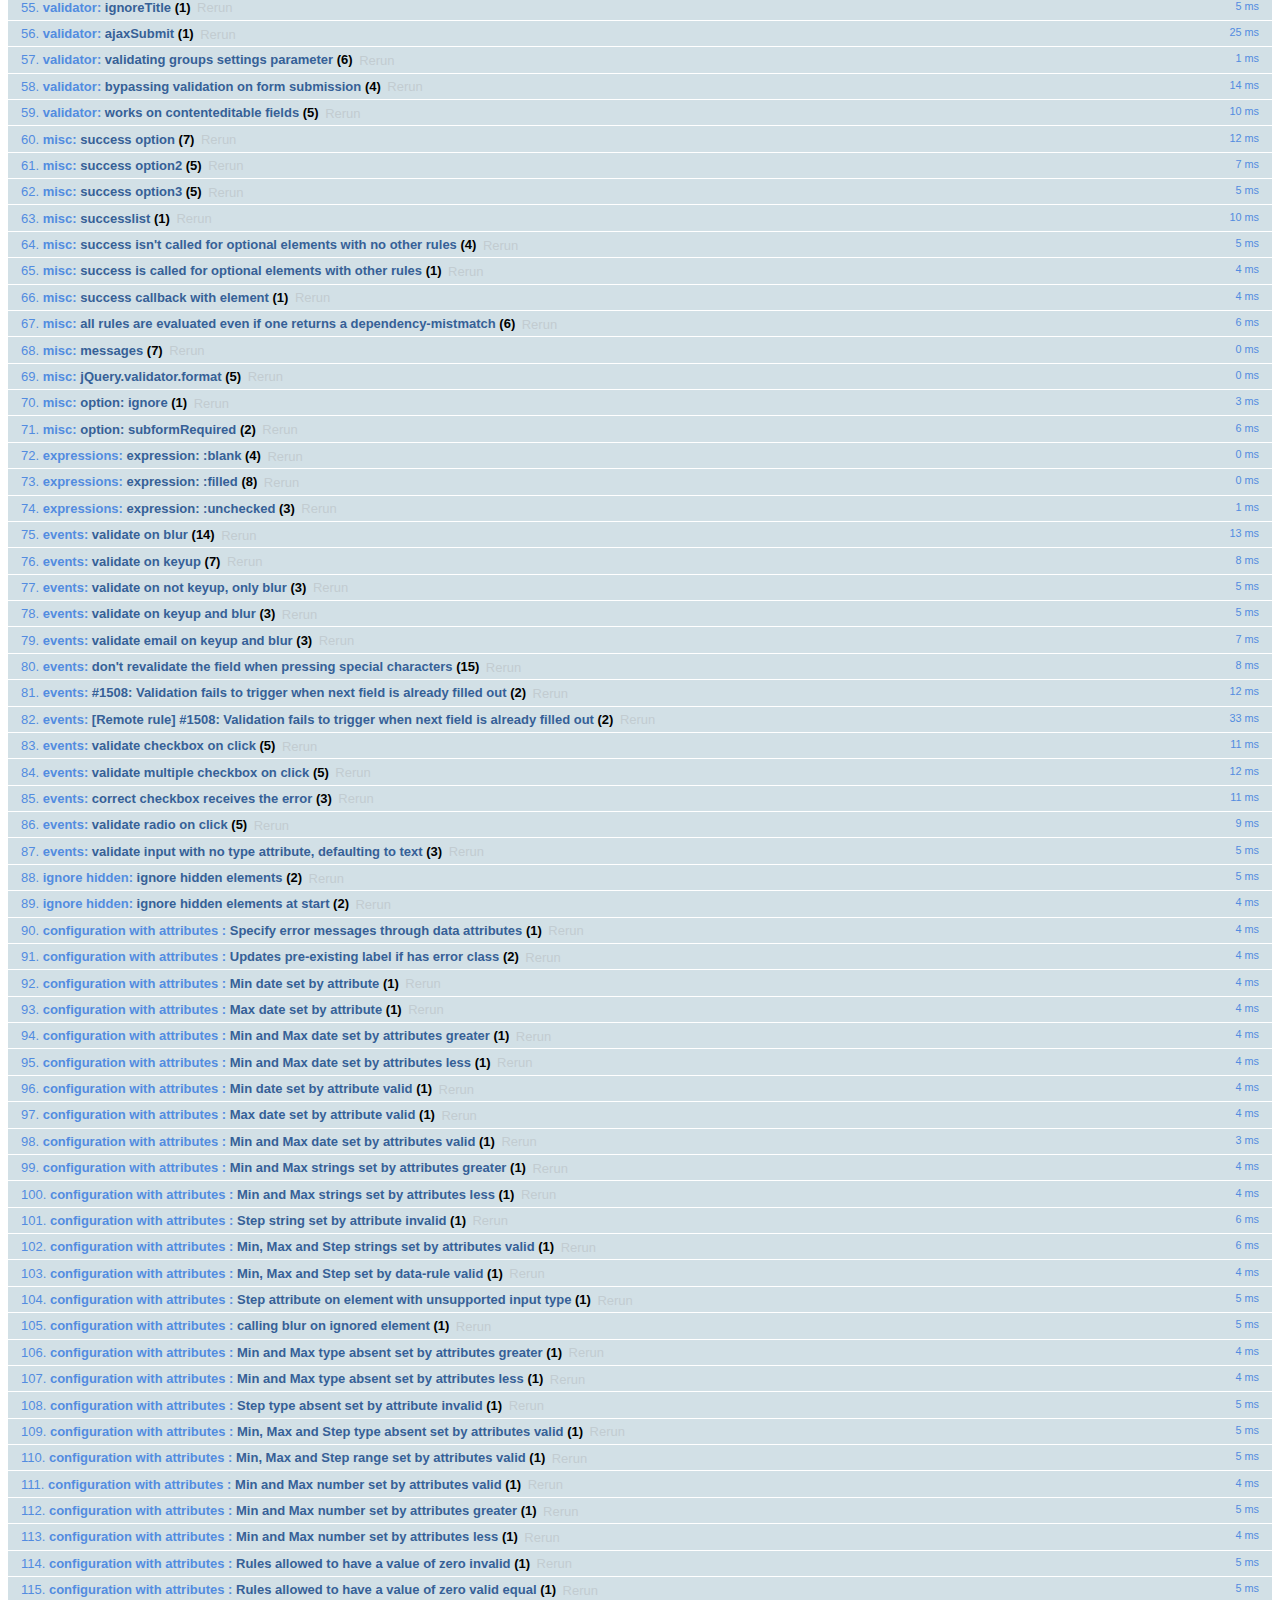
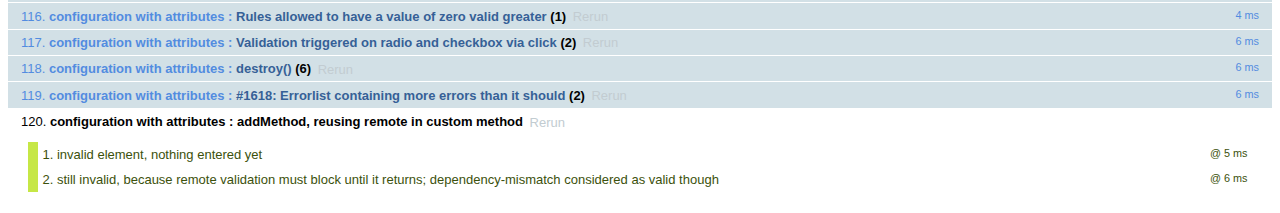
<file: www/emerhelp/libs/jquery-validation/test/index.html>
<!DOCTYPE html>
<html id="html">
<head>
	<meta charset="utf-8">
	<title>jQuery - Validation Test Suite</title>
	<link rel="stylesheet" href="qunit/qunit.css">
	<script src="../lib/jquery.js"></script>
	<script src="../lib/jquery.simulate.js"></script>
	<script src="../lib/jquery.form.js"></script>
	<script src="qunit/qunit.js"></script>
	<script src="../lib/jquery.mockjax.js"></script>
	<script src="../dist/jquery.validate.js"></script>
	<script src="../dist/additional-methods.js"></script>
	<script src="test.js"></script>
	<script src="rules.js"></script>
	<script src="messages.js"></script>
	<script src="methods.js"></script>
	<script src="additional/creditcard.js"></script>
	<script src="aria.js"></script>
	<script src="error-placement.js"></script>
</head>
<body id="body">
<h1 id="qunit-header">
	<a href="http://jqueryvalidation.org/">jQuery Validation Plugin</a> Test Suite
	<a href="?jquery=1.7.2">jQuery 1.7.2</a>
	<a href="?jquery=1.8.3">jQuery 1.8.3</a>
	<a href="?jquery=1.9.1">jQuery 1.9.1</a>
	<a href="?jquery=1.11.1">jQuery 1.11.1</a>
	<a href="?jquery=git">jQuery Latest (git)</a>
</h1>
<div>
</div>
<h2 id="qunit-banner"></h2>
<div id="qunit-testrunner-toolbar"></div>
<h2 id="qunit-userAgent"></h2>
<ol id="qunit-tests"></ol>
<!-- Test HTML -->
<div id="other" style="display:none;">
	<input type="password" name="pw1" id="pw1" value="engfeh">
	<input type="password" name="pw2" id="pw2" value="">
</div>
<div id="qunit-fixture">
	<p id="firstp">See <a id="simon1" href="http://simon.incutio.com/archive/2003/03/25/#getElementsBySelector" rel="bookmark">this blog entry</a> for more information.</p>
	<p id="ap">
		Here are some links in a normal paragraph: <a id="google" href="http://www.google.com/" title="Google!">Google</a>,
		<a id="groups" href="http://groups.google.com/">Google Groups</a>. This link has
		<code><a href="#" id="anchor1">class="blog"</a>
		</code>:
		<a href="http://diveintomark.org/" class="blog" hreflang="en" id="mark">diveintomark</a>
	</p>
	<div id="foo">
		<p id="sndp">Everything inside the red border is inside a div with
			<code>id="foo"</code>.</p>
		<p lang="en" id="en">This is a normal link: <a id="yahoo" href="http://www.yahoo.com/" class="blogTest">Yahoo</a>
		</p>
		<p id="sap">This link has
			<code><a href="#2" id="anchor2">class="blog"</a>
			</code>: <a href="http://simon.incutio.com/" class="blog link" id="simon">Simon Willison's Weblog</a>
		</p>
	</div>
	<p id="first">Try them out:</p>
	<ul id="firstUL"></ul>
	<ol id="empty"></ol>
	<form id="testForm1">
		<input type="text" data-rule-required="true" data-rule-minlength="2" title="buga" name="firstname" id="firstname">
		<label id="errorFirstname" for="firstname" class="error">error for firstname</label>
		<input type="text" data-rule-required="true" title="buga" name="lastname" id="lastname">
		<input type="text" data-rule-required="true" title="something" name="something" id="something" value="something">
	</form>
	<form id="testForm1clean">
		<input title="buga" name="firstnamec" id="firstnamec">
		<label id="errorFirstnamec" for="firstnamec" class="error">error for firstname</label>
		<input title="buga" name="lastname" id="lastnamec">
		<input name="username" id="usernamec">
		<input id="urlc" type="text" name="urlc">
	</form>
	<form id="userForm">
		<input type="text" data-rule-required="true" name="username" id="username">
		<input type="submit" name="submitButton" value="submitButtonValue">
	</form>
	<form id="signupForm" action="form.php">
		<input id="user" name="user" title="Please enter your username (at least 3 characters)" data-rule-required="true" data-rule-minlength="3">
		<input type="password" name="password" id="password" data-rule-required="true" data-rule-minlength="5">
	</form>
	<form id="testForm2">
		<input data-rule-required="true" type="radio" name="agree" id="agb">
		<label for="agree" id="agreeLabel" class="xerror">error for agb</label>
	</form>
	<form id="testForm3">
		<select data-rule-required="true" name="meal" id="meal">
			<option value="">Please select...</option>
			<option value="1">Food</option>
			<option value="2">Milk</option>
		</select>
	</form>
	<div class="error" id="errorContainer">
		<ul>
			<li class="error" id="errorWrapper">
				<label for="meal" id="mealLabel" class="error">error for meal</label>
			</li>
		</ul>
	</div>
	<form id="testForm4">
		<input data-rule-foo="true" name="f1" id="f1">
		<input data-rule-bar="true" name="f2" id="f2">
	</form>
	<form id="testForm5">
		<input data-rule-equalto="#x2" value="x" name="x1" id="x1">
		<input data-rule-equalto="#x1" value="y" name="x2" id="x2">
	</form>
	<form id="testForm6">
		<input data-rule-required="true" data-rule-minlength="2" type="checkbox" name="check" id="form6check1">
		<input type="checkbox" name="check" id="form6check2">
	</form>
	<form id="testForm7">
		<select data-rule-required="true" data-rule-minlength="2" name="selectf7" id="selectf7" multiple="multiple">
			<option id="optionxa" value="0">0</option>
			<option id="optionxb" value="1">1</option>
			<option id="optionxc" value="2">2</option>
			<option id="optionxd" value="3">3</option>
		</select>
	</form>
	<form id="dateRangeForm">
		<input id="fromDate" name="fromDate" class="requiredDateRange" value="x">
		<input id="toDate" name="toDate" class="requiredDateRange" value="y">
		<span class="errorContainer"></span>
	</form>
	<form id="testForm8">
		<input id="form8input" data-rule-required="true" data-rule-number="true" data-rule-rangelength="2,8" name="abc">
		<input type="radio" name="radio1">
	</form>
	<form id="testForm9">
		<input id="testEmail9" data-rule-required="true" data-rule-email="true" data-msg-required="required" data-msg-email="email">
		<input id="testGeneric9" data-rule-required="true" data-rule-email="true" data-msg="generic" data-msg-email="email">
	</form>
	<form id="testForm10">
		<input type="radio" name="testForm10Radio" value="1" id="testForm10Radio1">
		<input type="radio" name="testForm10Radio" value="2" id="testForm10Radio2">
	</form>
	<form id="testForm11">
		<!-- HTML5 -->
		<input required type="text" name="testForm11Text" id="testForm11text1">
	</form>
	<form id="testForm12">
		<!-- empty "type" attribute -->
		<input name="testForm12text" id="testForm12text" data-rule-required="true">
	</form>
	<form id="testForm13">
		<select id="cars-select" name="cars" title="Please select at least two cars, but no more than three" required rangelength="[2,3]" multiple="multiple">
			<option value="m_sl">Mercedes SL</option>
			<option value="o_c">Opel Corsa</option>
			<option value="vw_p">VW Polo</option>
			<option value="t_s">Titanic Skoda</option>
		</select>
	</form>
	<form id="testForm14">
		<!-- test existing "label" error holder -->
		<input name="testForm14text" id="testForm14text" data-rule-required="true" data-msg="required">
		<label for="testForm14text" class="error"></label>
	</form>
	<form id="testForm16">
		<!-- test existing "label" attribute -->
		<input name="testForm16text" id="testForm16text" data-rule-required="true" data-msg="missing">
		<label for="testForm16text" class="title">Field Label</label>
	</form>
	<form id="testForm15">
		<!-- test existing non-label error holder -->
		<input name="testForm15text" id="testForm15text" data-rule-required="true" data-msg="required" aria-describedby="testForm15text-error">
		<span id="testForm15text-error" class="error"></span>
	</form>
	<form id="testForm17">
		<!-- test existing non-error aria-describedby -->
		<label for="testForm17text">My Label</label>
		<input name="testForm17text" id="testForm17text" data-rule-required="true" data-msg="required" aria-describedby="testForm17text-description">
		<span id="testForm17text-description">This is where you enter your data</span>
	</form>
	<form id="testForm18">
		<!-- test id/name containing brackets -->
		<input name="testForm18[text]" id="testForm18[text]" required>
	</form>
	<form id="testForm19">
		<!-- test id/name containing $ -->
		<input name="testForm19$text" id="testForm19$text" required>
	</form>
	<form id="dataMessages">
		<input name="dataMessagesName" id="dataMessagesName" class="required" data-msg-required="You must enter a value here">
	</form>
	<div id="simplecontainer">
		<h3></h3>
	</div>
	<div id="container" style="min-height:1px"></div>
	<ol id="labelcontainer"></ol>
	<form id="elementsOrder">
		<select class="required" name="order1" id="order1">
			<option value="">none</option>
		</select>
		<input class="required" name="order2" id="order2">
		<input class="required" name="order3" type="checkbox" id="order3">
		<input class="required" name="order4" id="order4">
		<input class="required" name="order5" type="radio" id="order5">
		<input class="required" name="order6" id="order6">
		<ul id="orderContainer">
		</ul>
	</form>
	<form id="form" action="formaction">
		<input type="text" name="action" value="Test" id="text1">
		<input type="text" name="text2" value="" id="text1b">
		<input type="text" name="text2" value="T " id="text1c">
		<input type="text" name="text2" value="T" id="text2">
		<input type="text" name="text2" value="TestTestTest" id="text3">
		<input type="text" name="action" value="0" id="value1">
		<input type="text" name="text2" value="10" id="value2">
		<input type="text" name="text2" value="1000" id="value3">
		<input type="radio" name="radio1" id="radio1">
		<input type="radio" name="radio1" id="radio1a">
		<input type="radio" name="radio2" id="radio2" checked="checked">
		<input type="radio" name="radio" id="radio3">
		<input type="radio" name="radio" id="radio4" checked="checked">
		<input type="checkbox" name="check" id="check1" checked="checked">
		<input type="checkbox" name="check" id="check1b">
		<input type="checkbox" name="check2" id="check2">
		<input type="checkbox" name="check3" id="check3" checked="checked">
		<input type="checkbox" name="check3" checked="checked">
		<input type="checkbox" name="check3" checked="checked">
		<input type="checkbox" name="check3" checked="checked">
		<input type="checkbox" name="check3" checked="checked">
		<input type="hidden" name="hidden" id="hidden1">
		<input type="text" style="display:none;" name="foo[bar]" id="hidden2">
		<input type="text" readonly="readonly" id="name" name="name" value="name">
		<button name="button">Button</button>
		<textarea id="area1" name="area1">foobar</textarea>
		<textarea id="area2" name="area2"></textarea>
		<select name="select1" id="select1">
			<option id="option1a" value="">Nothing</option>
			<option id="option1b" value="1">1</option>
			<option id="option1c" value="2">2</option>
			<option id="option1d" value="3">3</option>
		</select>
		<select name="select2" id="select2">
			<option id="option2a" value="">Nothing</option>
			<option id="option2b" value="1">1</option>
			<option id="option2c" value="2">2</option>
			<option id="option2d" selected="selected" value="3">3</option>
		</select>
		<select name="select3" id="select3" multiple="multiple">
			<option id="option3a" value="">Nothing</option>
			<option id="option3b" selected="selected" value="1">1</option>
			<option id="option3c" selected="selected" value="2">2</option>
			<option id="option3d" value="3">3</option>
		</select>
		<select name="select4" id="select4" multiple="multiple">
			<option id="option4a" selected="selected" value="1">1</option>
			<option id="option4b" selected="selected" value="2">2</option>
			<option id="option4c" selected="selected" value="3">3</option>
			<option id="option4d" selected="selected" value="4">4</option>
			<option id="option4e" selected="selected" value="5">5</option>
		</select>
		<select name="select5" id="select5" multiple="multiple">
			<option id="option5a" value="0">0</option>
			<option id="option5b" value="1">1</option>
			<option id="option5c" value="2">2</option>
			<option id="option5d" value="3">3</option>
		</select>
	</form>
	<form id="v2">
		<input id="v2-i1" name="v2-i1" class="required">
		<input id="v2-i2" name="v2-i2" class="required email">
		<input id="v2-i3" name="v2-i3" class="url">
		<input id="v2-i4" name="v2-i4" class="required" minlength="2">
		<input id="v2-i5" name="v2-i5" class="required" minlength="2" maxlength="5" customMethod1="123">
		<input id="v2-i6" name="v2-i6" class="required customMethod2" data-rule-maxlength="5" data-rule-minlength="2">
		<input id="v2-i7" name="v2-i7">
	</form>
	<form id="checkables">
		<input type="checkbox" id="checkable1" name="checkablesgroup" class="required">
		<input type="checkbox" id="checkable2" name="checkablesgroup">
		<input type="checkbox" id="checkable3" name="checkablesgroup">
	</form>
	<form id="subformRequired">
		<div class="billingAddressControl">
			<input type="checkbox" id="bill_to_co" name="bill_to_co" class="toggleCheck" checked="checked" style="width: auto;" tabindex="1">
			<label for="bill_to_co" style="cursor:pointer">Same as Company Address</label>
		</div>
		<div id="subform">
			<input maxlength="40" class="billingRequired" name="bill_first_name" size="20" type="text" tabindex="2" value="">
		</div>
		<input id="co_name" class="required" maxlength="40" name="co_name" size="20" type="text" tabindex="1" value="">
	</form>
	<form id="withTitle">
		<input class="required" name="hastitle" type="text" title="fromtitle">
	</form>
	<form id="ccform" method="get">
		<input id="cardnumber" name="cardnumber">
	</form>
	<form id="productInfo">
		<input class="productInfo" name="partnumber">
		<input class="productInfo" name="description">
		<input class="productInfo" name="color">
		<input name="supplier">
		<input class="productInfo" type="checkbox" name="discount">
	</form>
	<form id="updateLabel">
		<input class="required" name="updateLabelInput" id="updateLabelInput" data-msg-required="You must enter a value here">
		<label id="targetLabel" class="error" for="updateLabelInput">Some server-side error</label>
	</form>
	<form id="rangesMinDateInvalid">
		<input type="date" id="minDateInvalid" name="minDateInvalid" min="2012-12-21" value="2012-11-21">
	</form>
	<form id="ranges">
		<input type="date" id="maxDateInvalid" name="maxDateInvalid" max="2012-12-21" value="2013-01-21">
		<input type="date" id="rangeDateInvalidGreater" name="rangeDateInvalidGreater" min="2012-11-21" max="2013-01-21" value="2013-02-21">
		<input type="date" id="rangeDateInvalidLess" name="rangeDateInvalidLess" min="2012-11-21" max="2013-01-21" value="2012-10-21">
		<input type="date" id="maxDateValid" name="maxDateValid" max="2013-01-21" value="2012-12-21">
		<input type="date" id="rangeDateValid" name="rangeDateValid" min="2012-11-21" max="2013-01-21" value="2012-12-21">
		<!-- input type text is not supposed to have min/max/step according to html5,
			 but for backward compatibility with 1.10.0 we treat it as number.
			 you can also use type="number", in which case the browser may also
			 do validation, and mobile browsers may offer a numeric keypad to edit
			 the value.
			 Type absent is treated like type="text".
		  -->
		<input type="text" id="rangeTextInvalidGreater" name="rangeTextInvalidGreater" min="50" max="200" value="1000">
		<input type="text" id="rangeTextInvalidLess" name="rangeTextInvalidLess" min="200" max="1000" value="50">
		<input type="text" id="rangeTextInvalidStep" name="rangeTextInvalidStep" min="200" max="1000" step="100" value="250">
		<input id="rangeAbsentInvalidGreater" name="rangeAbsentInvalidGreater" min="50" max="200" value="1000">
		<input id="rangeAbsentInvalidLess" name="rangeAbsentInvalidLess" min="200" max="1000" value="50">
		<input id="rangeAbsentInvalidStep" name="rangeAbsentInvalidStep" min="200" max="1000" step="100" value="250">
		<input type="text" id="rangeTextValid" name="rangeTextValid" min="50" max="1000" step="50" value="200">
		<input type="text" id="rangeTextDataRuleValid" name="rangeTextValid" data-rule-min="50" data-rule-max="1000.00" data-rule-step="50.0" value="200">
		<input id="rangeAbsentValid" name="rangeAbsentValid" min="50" max="1000" step="50" value="200">
		<!-- ranges are like numbers in html5, except that browser is not required
			 to demand an exact value.  User interface could be a slider.
		  -->
		<input type="range" id="rangeRangeValid" name="rangeRangeValid" min="50" max="1000" step="50" value="200">
		<input type="number" id="rangeNumberValid" name="rangeNumberValid" min="50" max="1000" value="200">
		<input type="number" id="rangeNumberInvalidGreater" name="rangeNumberInvalidGreater" min="50" max="200" value="1000">
		<input type="number" id="rangeNumberInvalidLess" name="rangeNumberInvalidLess" min="50" max="200" value="6">
		<input type="number" id="rangeMinZeroInvalidLess" name="rangeMinZeroInvalidLess" min="0" value="-1">
		<input type="number" id="rangeMinZeroValidEqual" name="rangeMinZeroValidEqual" min="0" value="0">
		<input type="number" id="rangeMinZeroValidGreater" name="rangeMinZeroValidGreater" min="0" value="1">
	</form>
	<form id="stepOnUnsupportedType">
		<input type="date" id="stepOnUnsupportedTypeInput" name="stepOnUnsupportedTypeInput" step="1">
	</form>
	<form id="rangeMinDateValid">
		<input type="date" id="minDateValid" name="minDateValid" min="2012-11-21" value="2012-12-21">
	</form>
	<form id="bypassValidation">
		<input type="text" name="bypassValidationRequiredInput" required>
		<input id="normalSubmit" type="submit" value="submit">
		<input id="bypassSubmitWithCancel" type="submit" class="cancel" value="bypass1">
		<input id="bypassSubmitWithNoValidate1" type="submit" formnovalidate value="bypass1">
		<input id="bypassSubmitWithNoValidate2" type="submit" formnovalidate="formnovalidate" value="bypass2">
	</form>
	<form id="ariaInvalid">
		<input type="text" name="ariaInvalidFirstName" id="ariaInvalidFirstName">
	</form>
	<form id="ariaRequired">
		<input type="text" name="ariaRequiredDynamic" id="ariaRequiredDynamic">
		<input type="text" name="ariaRequiredStatic" id="ariaRequiredStatic" required="">
		<input type="text" name="ariaRequiredData" id="ariaRequiredData" data-rule-required="true">
		<input type="text" name="ariaRequiredClass" id="ariaRequiredClass" class="required">
	</form>
	<form id="ignoredElements">
		<select id="ss1" class="ignore">
			<option value="1">option 1</option>
			<option value="2">option 2</option>
		</select>
		<br>
		<input name="test" class="required" value="">
	</form>
	<form id="radiocheckbox" autocomplete="off">
		<input id="radiocheckbox-0-1" autocomplete="off" type="radio" name="radiocheckbox-0" required="required">
		<input id="radiocheckbox-0-2" autocomplete="off" type="radio" name="radiocheckbox-0" required="required">
		<input id="radiocheckbox-0-3" autocomplete="off" type="radio" name="radiocheckbox-0" required="required">
		<input id="radiocheckbox-1-1" autocomplete="off" type="checkbox" name="radiocheckbox-1" required="required">
		<input id="radiocheckbox-1-2" autocomplete="off" type="checkbox" name="radiocheckbox-1" required="required">
		<input id="radiocheckbox-1-3" autocomplete="off" type="checkbox" name="radiocheckbox-1" required="required">
	</form>
	<form id="testForm20">
		<!-- test id/name containing single quotes -->
		<input name="testForm20['text input']" id="testForm20['textinput']" required>
		<input type="checkbox" id="testForm20['checkboxinput']" name="testForm20['checkbox input']" required>
		<input type="radio" id="testForm20['radioinput']" name="testForm20['radio input']" required>
	</form>
	<form id="testForm21">
		<label for="testForm21!#$%&'()*+,./:;<=>?@[\]^`{|}~">Input text</label>
		<input type="text" name="testForm21!#$%&'()*+,./:;<=>?@[\]^`{|}~" id="testForm21!#$%&'()*+,./:;<=>?@[\]^`{|}~" required minlength="15">
	</form>
	<form id="testForm22">
		<label for="tF22Input">Input text</label>
		<input type="text" name="tF22Input" id="tF22Input" required minlength="5" data-msg-minlength="You should enter at least {0} characters.">
	</form>
	<form id="contenteditableForm">
		<div contenteditable id="contenteditableNumberInvalid" data-rule-number="true" name="field1">ABC</div>
		<div contenteditable id="contenteditableNumberValid" data-rule-number="true" name="field2">123</div>
		<div contenteditable id="contenteditableRequiredInvalid" data-rule-required="true" name="field3"></div>
		<div contenteditable id="contenteditableRequiredValid" data-rule-required="true" name="field3">Some text</div>
		<input id="contenteditableInput" type="text" data-rule-number="true" name="field4" value="ABC" />
	</form>
	<form id="testForm23">
		<input name="box1" id="box1" type="text" value="" />
		<input name="box2" id="box2" type="text" value="" />
	</form>
	<form id="testForm24">
		<input id="val1" type="hidden" name="val1" value="hello" />
		<input id="val2" type="text" name="val2" value="" />
		<input id="val3" type="text" name="val3" value="" />
	</form>
	<form id="add-method-remote">
		<input id="add-method-username" type="text" name="username" value="" data-rule-workemail="somevalue" required />
	</form>
	<form id="testForm25">
		<input type="text" data-rule-required="true" title="something25" name="something25" id="something25" value="">
	</form>
</div>
</body>
</html>
</file>
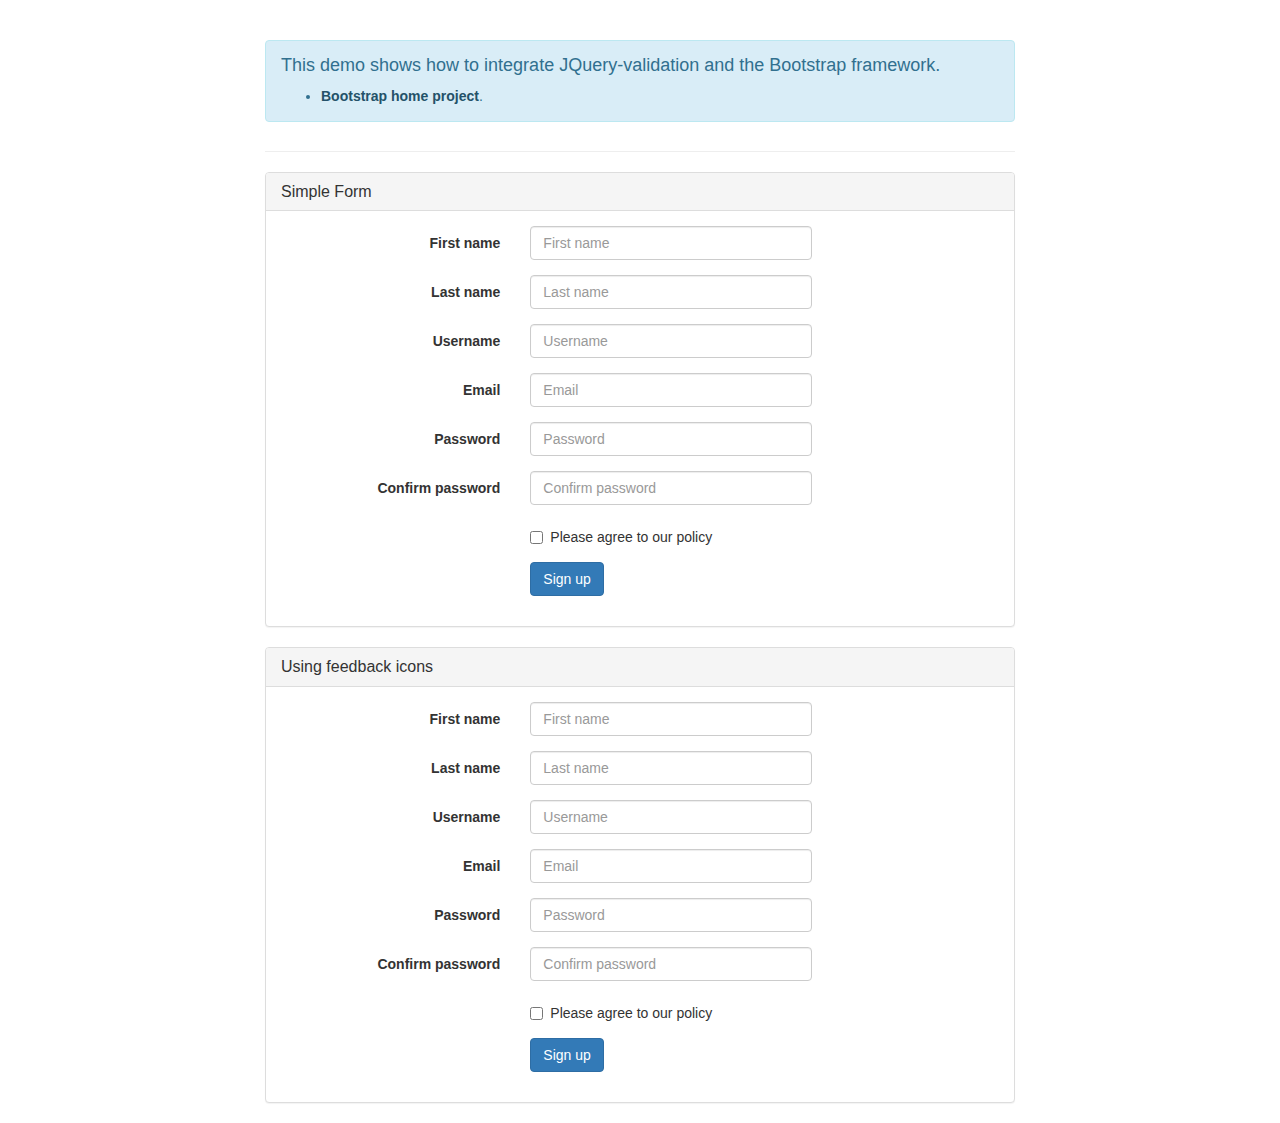
<file: www/emerhelp/libs/jquery-validation/demo/bootstrap/index.html>
<!DOCTYPE html>
<html>
<head>
	<title>JQuery-validation demo | Bootstrap</title>

	<link rel="stylesheet" href="https://maxcdn.bootstrapcdn.com/bootstrap/3.3.5/css/bootstrap.min.css" />

	<script type="text/javascript" src="../../lib/jquery-1.11.1.js"></script>
	<script type="text/javascript" src="../../dist/jquery.validate.js"></script>
</head>
<body>
	<div class="container">
		<div class="row">
			<div class="col-sm-8 col-sm-offset-2">
				<div class="page-header">
					<div class="alert alert-info" role="alert">
						<h4>This demo shows how to integrate JQuery-validation and the Bootstrap framework.</h4>
						<ul>
							<li><a href="http://getbootstrap.com/" class="alert-link">Bootstrap home project</a>.</li>
						</ul>
					</div>
				</div>

				<div class="panel panel-default">
					<div class="panel-heading">
						<h3 class="panel-title">Simple Form</h3>
					</div>
					<div class="panel-body">
						<form id="signupForm" method="post" class="form-horizontal" action="">
							<div class="form-group">
								<label class="col-sm-4 control-label" for="firstname">First name</label>
								<div class="col-sm-5">
									<input type="text" class="form-control" id="firstname" name="firstname" placeholder="First name" />
								</div>
							</div>

							<div class="form-group">
								<label class="col-sm-4 control-label" for="lastname">Last name</label>
								<div class="col-sm-5">
									<input type="text" class="form-control" id="lastname" name="lastname" placeholder="Last name" />
								</div>
							</div>

							<div class="form-group">
								<label class="col-sm-4 control-label" for="username">Username</label>
								<div class="col-sm-5">
									<input type="text" class="form-control" id="username" name="username" placeholder="Username" />
								</div>
							</div>

							<div class="form-group">
								<label class="col-sm-4 control-label" for="email">Email</label>
								<div class="col-sm-5">
									<input type="text" class="form-control" id="email" name="email" placeholder="Email" />
								</div>
							</div>

							<div class="form-group">
								<label class="col-sm-4 control-label" for="password">Password</label>
								<div class="col-sm-5">
									<input type="password" class="form-control" id="password" name="password" placeholder="Password" />
								</div>
							</div>

							<div class="form-group">
								<label class="col-sm-4 control-label" for="confirm_password">Confirm password</label>
								<div class="col-sm-5">
									<input type="password" class="form-control" id="confirm_password" name="confirm_password" placeholder="Confirm password" />
								</div>
							</div>

							<div class="form-group">
								<div class="col-sm-5 col-sm-offset-4">
									<div class="checkbox">
										<label>
											<input type="checkbox" id="agree" name="agree" value="agree" />Please agree to our policy
										</label>
									</div>
								</div>
							</div>

							<div class="form-group">
								<div class="col-sm-9 col-sm-offset-4">
									<button type="submit" class="btn btn-primary" name="signup" value="Sign up">Sign up</button>
								</div>
							</div>
						</form>
					</div>
				</div>

				<div class="panel panel-default">
					<div class="panel-heading">
						<h3 class="panel-title">Using feedback icons</h3>
					</div>
					<div class="panel-body">
						<form id="signupForm1" method="post" class="form-horizontal" action="">
							<div class="form-group">
								<label class="col-sm-4 control-label" for="firstname1">First name</label>
								<div class="col-sm-5">
									<input type="text" class="form-control" id="firstname1" name="firstname1" placeholder="First name" />
								</div>
							</div>

							<div class="form-group">
								<label class="col-sm-4 control-label" for="lastname1">Last name</label>
								<div class="col-sm-5">
									<input type="text" class="form-control" id="lastname1" name="lastname1" placeholder="Last name" />
								</div>
							</div>

							<div class="form-group">
								<label class="col-sm-4 control-label" for="username1">Username</label>
								<div class="col-sm-5">
									<input type="text" class="form-control" id="username1" name="username1" placeholder="Username" />
								</div>
							</div>

							<div class="form-group">
								<label class="col-sm-4 control-label" for="email1">Email</label>
								<div class="col-sm-5">
									<input type="text" class="form-control" id="email1" name="email1" placeholder="Email" />
								</div>
							</div>

							<div class="form-group">
								<label class="col-sm-4 control-label" for="password1">Password</label>
								<div class="col-sm-5">
									<input type="password" class="form-control" id="password1" name="password1" placeholder="Password" />
								</div>
							</div>

							<div class="form-group">
								<label class="col-sm-4 control-label" for="confirm_password1">Confirm password</label>
								<div class="col-sm-5">
									<input type="password" class="form-control" id="confirm_password1" name="confirm_password1" placeholder="Confirm password" />
								</div>
							</div>

							<div class="form-group">
								<div class="col-sm-5 col-sm-offset-4">
									<div class="checkbox">
										<label>
											<input type="checkbox" id="agree1" name="agree1" value="agree" />Please agree to our policy
										</label>
									</div>
								</div>
							</div>

							<div class="form-group">
								<div class="col-sm-9 col-sm-offset-4">
									<button type="submit" class="btn btn-primary" name="signup1" value="Sign up">Sign up</button>
								</div>
							</div>
						</form>
					</div>
				</div>
			</div>
		</div>
	</div>
	<script type="text/javascript">
		$.validator.setDefaults( {
			submitHandler: function () {
				alert( "submitted!" );
			}
		} );

		$( document ).ready( function () {
			$( "#signupForm" ).validate( {
				rules: {
					firstname: "required",
					lastname: "required",
					username: {
						required: true,
						minlength: 2
					},
					password: {
						required: true,
						minlength: 5
					},
					confirm_password: {
						required: true,
						minlength: 5,
						equalTo: "#password"
					},
					email: {
						required: true,
						email: true
					},
					agree: "required"
				},
				messages: {
					firstname: "Please enter your firstname",
					lastname: "Please enter your lastname",
					username: {
						required: "Please enter a username",
						minlength: "Your username must consist of at least 2 characters"
					},
					password: {
						required: "Please provide a password",
						minlength: "Your password must be at least 5 characters long"
					},
					confirm_password: {
						required: "Please provide a password",
						minlength: "Your password must be at least 5 characters long",
						equalTo: "Please enter the same password as above"
					},
					email: "Please enter a valid email address",
					agree: "Please accept our policy"
				},
				errorElement: "em",
				errorPlacement: function ( error, element ) {
					// Add the `help-block` class to the error element
					error.addClass( "help-block" );

					if ( element.prop( "type" ) === "checkbox" ) {
						error.insertAfter( element.parent( "label" ) );
					} else {
						error.insertAfter( element );
					}
				},
				highlight: function ( element, errorClass, validClass ) {
					$( element ).parents( ".col-sm-5" ).addClass( "has-error" ).removeClass( "has-success" );
				},
				unhighlight: function (element, errorClass, validClass) {
					$( element ).parents( ".col-sm-5" ).addClass( "has-success" ).removeClass( "has-error" );
				}
			} );

			$( "#signupForm1" ).validate( {
				rules: {
					firstname1: "required",
					lastname1: "required",
					username1: {
						required: true,
						minlength: 2
					},
					password1: {
						required: true,
						minlength: 5
					},
					confirm_password1: {
						required: true,
						minlength: 5,
						equalTo: "#password1"
					},
					email1: {
						required: true,
						email: true
					},
					agree1: "required"
				},
				messages: {
					firstname1: "Please enter your firstname",
					lastname1: "Please enter your lastname",
					username1: {
						required: "Please enter a username",
						minlength: "Your username must consist of at least 2 characters"
					},
					password1: {
						required: "Please provide a password",
						minlength: "Your password must be at least 5 characters long"
					},
					confirm_password1: {
						required: "Please provide a password",
						minlength: "Your password must be at least 5 characters long",
						equalTo: "Please enter the same password as above"
					},
					email1: "Please enter a valid email address",
					agree1: "Please accept our policy"
				},
				errorElement: "em",
				errorPlacement: function ( error, element ) {
					// Add the `help-block` class to the error element
					error.addClass( "help-block" );

					// Add `has-feedback` class to the parent div.form-group
					// in order to add icons to inputs
					element.parents( ".col-sm-5" ).addClass( "has-feedback" );

					if ( element.prop( "type" ) === "checkbox" ) {
						error.insertAfter( element.parent( "label" ) );
					} else {
						error.insertAfter( element );
					}

					// Add the span element, if doesn't exists, and apply the icon classes to it.
					if ( !element.next( "span" )[ 0 ] ) {
						$( "<span class='glyphicon glyphicon-remove form-control-feedback'></span>" ).insertAfter( element );
					}
				},
				success: function ( label, element ) {
					// Add the span element, if doesn't exists, and apply the icon classes to it.
					if ( !$( element ).next( "span" )[ 0 ] ) {
						$( "<span class='glyphicon glyphicon-ok form-control-feedback'></span>" ).insertAfter( $( element ) );
					}
				},
				highlight: function ( element, errorClass, validClass ) {
					$( element ).parents( ".col-sm-5" ).addClass( "has-error" ).removeClass( "has-success" );
					$( element ).next( "span" ).addClass( "glyphicon-remove" ).removeClass( "glyphicon-ok" );
				},
				unhighlight: function ( element, errorClass, validClass ) {
					$( element ).parents( ".col-sm-5" ).addClass( "has-success" ).removeClass( "has-error" );
					$( element ).next( "span" ).addClass( "glyphicon-ok" ).removeClass( "glyphicon-remove" );
				}
			} );
		} );
	</script>
</body>
</html>
</file>
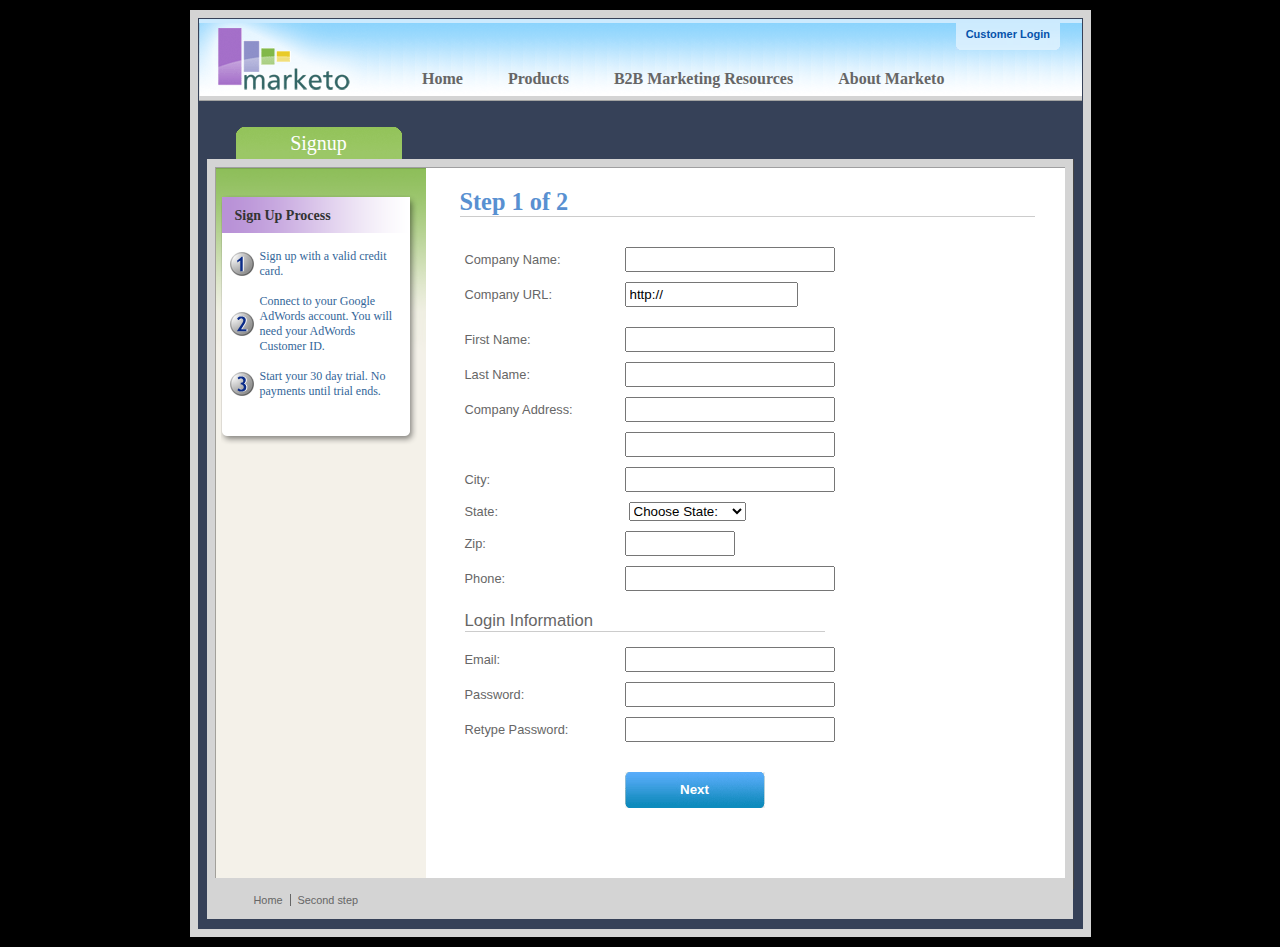
<file: www/emerhelp/libs/jquery-validation/demo/marketo/index.html>
<!DOCTYPE html>
<html lang="en">
<head>
	<meta charset="utf-8">
	<title>Subscription Signup | Marketo</title>
	<script src="../../lib/jquery.js"></script>
	<script src="../../lib/jquery.mockjax.js"></script>
	<script src="../../dist/jquery.validate.js"></script>
	<script src="jquery.maskedinput.js"></script>
	<script src="mktSignup.js"></script>
	<link rel="stylesheet" href="stylesheet.css">
</head>
<body>
<!-- start page wrapper -->
<div id="letterbox">
	<!-- start header container -->
	<div id="header-background">
		<div class="nav-global-container">
			<div class="login">
				<a href="#">
					<span></span>Customer Login</a>
			</div>
			<div class="logo">
				<a href="#">
					<img src="images/logo_marketo.gif" width="168" height="73" alt="Marketo">
				</a>
			</div>
			<div class="nav-global">
				<ul>
					<li>
						<a href="#" class="nav-g01">
							<span></span>Home</a>
					</li>
					<li>
						<a href="#" class="nav-g02">
							<span></span>Products</a>
					</li>
					<li>
						<a href="#" class="nav-g04">
							<span></span>B2B Marketing Resources</a>
					</li>
					<li>
						<a href="#" class="nav-g05">
							<span></span>About Marketo</a>
					</li>
				</ul>
			</div>
		</div>
	</div>
	<!-- end header container -->
	<div class="line-grey-tier"></div>
	<!-- start page container 2 div-->
	<div id="page-container" class="resize">
		<div id="page-content-inner" class="resize">
			<!-- start col-main -->
			<div id="col-main" class="resize" style="">
				<!-- start main content -->
				<div class="main-content resize">
					<div class="action-container" style="display:none;"></div>
					<h1>Step 1 of 2</h1>
					<p>
					</p>
					<br clear="all">
					<div>
						<form id="profileForm" type="actionForm" action="step2.htm" method="get">
							<div class="error" style="display:none;">
								<img src="images/warning.gif" alt="Warning!" width="24" height="24" style="float:left; margin: -5px 10px 0px 0px;">
								<span></span>.
								<br clear="all">
							</div>
							<table cellpadding="0" cellspacing="0" border="0">
								<tr>
									<td class="label">
										<label for="co_name">Company Name:</label>
									</td>
									<td class="field">
										<input id="co_name" class="required" maxlength="40" name="co_name" size="20" type="text" tabindex="1" value="">
									</td>
								</tr>
								<tr>
									<td class="label">
										<label for="co_url">Company URL:</label>
									</td>
									<td class="field">
										<input id="co_url" class="required defaultInvalid url" maxlength="40" name="co_url" style="width:163px" type="text" tabindex="2" value="http://">
									</td>
								</tr>
								<tr>
									<td>
									<td>
								</tr>
								<tr>
									<td class="label">
										<label for="first_name">First Name:</label>
									</td>
									<td class="field">
										<input id="first_name" class="required" maxlength="40" name="first_name" size="20" type="text" tabindex="3" value="">
									</td>
								</tr>
								<tr>
									<td class="label">
										<label for="last_name">Last Name:</label>
									</td>
									<td class="field">
										<input id="last_name" class="required" maxlength="40" name="last_name" size="20" type="text" tabindex="4" value="">
									</td>
								</tr>
								<tr>
									<td class="label">
										<label for="address1">Company Address:</label>
									</td>
									<td class="field">
										<input maxlength="40" class="required" name="address1" size="20" type="text" tabindex="5" value="">
									</td>
								</tr>
								<tr>
									<td class="label"></td>
									<td class="field">
										<input maxlength="40" name="address2" size="20" type="text" tabindex="6" value="">
									</td>
								</tr>
								<tr>
									<td class="label">
										<label for="city">City:</label>
									</td>
									<td class="field">
										<input maxlength="40" class="required" name="city" size="20" type="text" tabindex="7" value="">
									</td>
								</tr>
								<tr>
									<td class="label">
										<label for="state">State:</label>
									</td>
									<td class="field">
										<select id="state" class="required" name="state" style="margin-left: 4px;" tabindex="8">
											<option value="">Choose State:</option>
											<option value="AL">Alabama</option>
											<option value="AK">Alaska</option>
											<option value="AZ">Arizona</option>
											<option value="AR">Arkansas</option>
											<option value="CA">California</option>
											<option value="CO">Colorado</option>
											<option value="CT">Connecticut</option>
											<option value="DE">Delaware</option>
											<option value="FL">Florida</option>
											<option value="GA">Georgia</option>
											<option value="HI">Hawaii</option>
											<option value="ID">Idaho</option>
											<option value="IL">Illinois</option>
											<option value="IN">Indiana</option>
											<option value="IA">Iowa</option>
											<option value="KS">Kansas</option>
											<option value="KY">Kentucky</option>
											<option value="LA">Louisiana</option>
											<option value="ME">Maine</option>
											<option value="MD">Maryland</option>
											<option value="MA">Massachusetts</option>
											<option value="MI">Michigan</option>
											<option value="MN">Minnesota</option>
											<option value="MS">Mississippi</option>
											<option value="MO">Missouri</option>
											<option value="MT">Montana</option>
											<option value="NE">Nebraska</option>
											<option value="NV">Nevada</option>
											<option value="NH">New Hampshire</option>
											<option value="NJ">New Jersey</option>
											<option value="NM">New Mexico</option>
											<option value="NY">New York</option>
											<option value="NC">North Carolina</option>
											<option value="ND">North Dakota</option>
											<option value="OH">Ohio</option>
											<option value="OK">Oklahoma</option>
											<option value="OR">Oregon</option>
											<option value="PA">Pennsylvania</option>
											<option value="RI">Rhode Island</option>
											<option value="SC">South Carolina</option>
											<option value="SD">South Dakota</option>
											<option value="TN">Tennessee</option>
											<option value="TX">Texas</option>
											<option value="UT">Utah</option>
											<option value="VT">Vermont</option>
											<option value="VA">Virginia</option>
											<option value="WA">Washington</option>
											<option value="WV">West Virginia</option>
											<option value="WI">Wisconsin</option>
											<option value="WY">Wyoming</option>
										</select>
									</td>
								</tr>
								<tr>
									<td class="label">
										<label for="zip">Zip:</label>
									</td>
									<td class="field">
										<input maxlength="10" name="zip" style="width: 100px" type="text" class="required zipcode" tabindex="9" value="">
									</td>
								</tr>
								<tr>
									<td class="label">
										<label for="phone">Phone:</label>
									</td>
									<td class="field">
										<input id="phone" maxlength="14" name="phone" type="text" class="required phone" tabindex="10" value="">
									</td>
								</tr>
								<tr>
									<td colspan="2">
										<h2 style="border-bottom: 1px solid #CCCCCC;">Login Information</h2>
									</td>
								</tr>
								<tr>
									<td class="label">
										<label for="email">Email:</label>
									</td>
									<td class="field">
										<input id="email" class="required email" remote="emails.action" maxlength="40" name="email" size="20" type="text" tabindex="11" value="">
									</td>
								</tr>
								<tr>
									<td class="label">
										<label for="password1">Password:</label>
									</td>
									<td class="field">
										<input id="password1" class="required password" maxlength="40" name="password1" size="20" type="password" tabindex="12" value="">
									</td>
								</tr>
								<tr>
									<td class="label">
										<label for="password2">Retype Password:</label>
									</td>
									<td class="field">
										<input id="password2" class="required" equalTo="#password1" maxlength="40" name="password2" size="20" type="password" tabindex="13" value="">
										<div class="formError"></div>
									</td>
								</tr>
								<tr>
									<td></td>
									<td>
										<div class="buttonSubmit">
											<span></span>
											<input class="formButton" type="submit" value="Next" style="width: 140px" tabindex="14">
										</div>
									</td>
								</tr>
							</table>
							<br>
							<br>
						</form>
						<br clear="all">
					</div>
				</div>
				<!-- end main content -->
				<br>
			</div>
			<!-- end col-main -->
			<!-- start left col -->
			<div id="col-left" class="nav-left-back empty resize" style="position: absolute; min-height: 450px;">
				<div class="col-left-header-tab" style="position: absolute;">Signup</div>
				<div class="nav-left"></div>
				<div class="left-nav-callout png" style="top: 15px; margin-bottom: 100px;">
					<img src="images/left-nav-callout-long.png" class="png" alt="">
					<h6>Sign Up Process</h6>
					<a style="background-image: url(images/step1-24.gif); font-weight: normal; text-decoration: none; cursor: default;">Sign up with a valid credit card.</a>
					<a style="background-image: url(images/step2-24.gif); font-weight: normal; text-decoration: none; cursor: default;">Connect to your Google AdWords account.  You will need your AdWords Customer ID.</a>
					<a style="background-image: url(images/step3-24.gif); font-weight: normal; text-decoration: none; cursor: default;">Start your 30 day trial.  No payments until trial ends.</a>
				</div>
				<div class="footerAddress">
					<b>Marketo Inc.</b>
					<br>1710 S. Amphlett Blvd.
					<br>San Mateo, CA 94402 USA
					<br>
				</div>
				<br clear="all">
			</div>
			<!-- end left col -->
		</div>
	</div>
	<!-- end page container 2 divs-->
	<div id="footer-container" align="center">
		<div class="footer">
			<ul>
				<li><a href="..">Home</a>
				</li>
				<li class="line-off"><a href="step2.htm">Second step</a>
				</li>
			</ul>
		</div>
	</div>
	<!-- end page wrapper -->
</div>
</body>
</html>
</file>
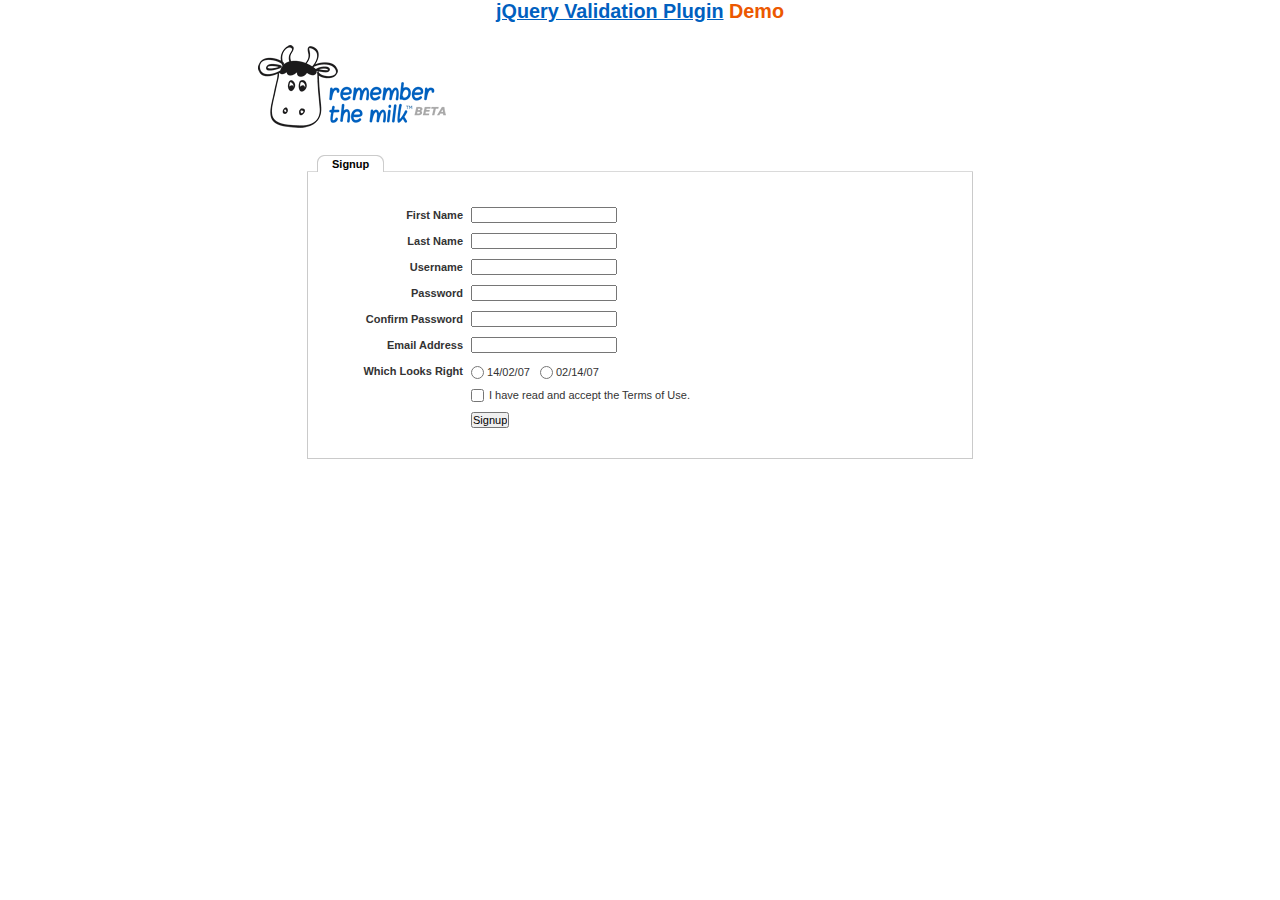
<file: www/emerhelp/libs/jquery-validation/demo/milk/index.html>
<!DOCTYPE html>
<html lang="en">
<head>
	<meta charset="utf-8">
	<title>Remember The Milk signup form - jQuery Validate plugin demo - with friendly permission from the RTM team</title>
	<link rel="stylesheet" href="milk.css">
	<script src="../../lib/jquery.js"></script>
	<script src="../../lib/jquery.mockjax.js"></script>
	<script src="../../dist/jquery.validate.js"></script>
	<script>
	$(document).ready(function() {
		$.mockjax({
			url: "emails.action",
			response: function(settings) {
				var email = settings.data.email,
					emails = ["glen@marketo.com", "george@bush.gov", "me@god.com", "aboutface@cooper.com", "steam@valve.com", "bill@gates.com"];
				this.responseText = "true";
				if ($.inArray(email, emails) !== -1) {
					this.responseText = "false";
				}
			},
			responseTime: 500
		});

		$.mockjax({
			url: "users.action",
			response: function(settings) {
				var user = settings.data.username,
					users = ["asdf", "Peter", "Peter2", "George"];
				this.responseText = "true";
				if ($.inArray(user, users) !== -1) {
					this.responseText = "false";
				}
			},
			responseTime: 500
		});

		// validate signup form on keyup and submit
		var validator = $("#signupform").validate({
			rules: {
				firstname: "required",
				lastname: "required",
				username: {
					required: true,
					minlength: 2,
					remote: "users.action"
				},
				password: {
					required: true,
					minlength: 5
				},
				password_confirm: {
					required: true,
					minlength: 5,
					equalTo: "#password"
				},
				email: {
					required: true,
					email: true,
					remote: "emails.action"
				},
				dateformat: "required",
				terms: "required"
			},
			messages: {
				firstname: "Enter your firstname",
				lastname: "Enter your lastname",
				username: {
					required: "Enter a username",
					minlength: jQuery.validator.format("Enter at least {0} characters"),
					remote: jQuery.validator.format("{0} is already in use")
				},
				password: {
					required: "Provide a password",
					minlength: jQuery.validator.format("Enter at least {0} characters")
				},
				password_confirm: {
					required: "Repeat your password",
					minlength: jQuery.validator.format("Enter at least {0} characters"),
					equalTo: "Enter the same password as above"
				},
				email: {
					required: "Please enter a valid email address",
					minlength: "Please enter a valid email address",
					remote: jQuery.validator.format("{0} is already in use")
				},
				dateformat: "Choose your preferred dateformat",
				terms: " "
			},
			// the errorPlacement has to take the table layout into account
			errorPlacement: function(error, element) {
				if (element.is(":radio"))
					error.appendTo(element.parent().next().next());
				else if (element.is(":checkbox"))
					error.appendTo(element.next());
				else
					error.appendTo(element.parent().next());
			},
			// specifying a submitHandler prevents the default submit, good for the demo
			submitHandler: function() {
				alert("submitted!");
			},
			// set this class to error-labels to indicate valid fields
			success: function(label) {
				// set &nbsp; as text for IE
				label.html("&nbsp;").addClass("checked");
			},
			highlight: function(element, errorClass) {
				$(element).parent().next().find("." + errorClass).removeClass("checked");
			}
		});

		// propose username by combining first- and lastname
		$("#username").focus(function() {
			var firstname = $("#firstname").val();
			var lastname = $("#lastname").val();
			if (firstname && lastname && !this.value) {
				this.value = (firstname + "." + lastname).toLowerCase();
			}
		});
	});
	</script>
</head>
<body>
<h1 id="banner"><a href="http://jqueryvalidation.org/">jQuery Validation Plugin</a> Demo</h1>
<div id="main">
	<div id="content">
		<div id="header">
			<div id="headerlogo">
				<img src="milk.png" alt="Remember The Milk">
			</div>
		</div>
		<div style="clear: both;">
			<div></div>
		</div>
		<div class="content">
			<div id="signupbox">
				<div id="signuptab">
					<ul>
						<li id="signupcurrent"><a href=" ">Signup</a>
						</li>
					</ul>
				</div>
				<div id="signupwrap">
					<form id="signupform" autocomplete="off" method="get" action="">
						<table>
							<tr>
								<td class="label">
									<label id="lfirstname" for="firstname">First Name</label>
								</td>
								<td class="field">
									<input id="firstname" name="firstname" type="text" value="" maxlength="100">
								</td>
								<td class="status"></td>
							</tr>
							<tr>
								<td class="label">
									<label id="llastname" for="lastname">Last Name</label>
								</td>
								<td class="field">
									<input id="lastname" name="lastname" type="text" value="" maxlength="100">
								</td>
								<td class="status"></td>
							</tr>
							<tr>
								<td class="label">
									<label id="lusername" for="username">Username</label>
								</td>
								<td class="field">
									<input id="username" name="username" type="text" value="" maxlength="50">
								</td>
								<td class="status"></td>
							</tr>
							<tr>
								<td class="label">
									<label id="lpassword" for="password">Password</label>
								</td>
								<td class="field">
									<input id="password" name="password" type="password" maxlength="50" value="">
								</td>
								<td class="status"></td>
							</tr>
							<tr>
								<td class="label">
									<label id="lpassword_confirm" for="password_confirm">Confirm Password</label>
								</td>
								<td class="field">
									<input id="password_confirm" name="password_confirm" type="password" maxlength="50" value="">
								</td>
								<td class="status"></td>
							</tr>
							<tr>
								<td class="label">
									<label id="lemail" for="email">Email Address</label>
								</td>
								<td class="field">
									<input id="email" name="email" type="text" value="" maxlength="150">
								</td>
								<td class="status"></td>
							</tr>
							<tr>
								<td class="label">
									<label>Which Looks Right</label>
								</td>
								<td class="field" colspan="2" style="vertical-align: top; padding-top: 2px;">
									<table>
										<tbody>
											<tr>
												<td style="padding-right: 5px;">
													<input id="dateformat_eu" name="dateformat" type="radio" value="0">
													<label id="ldateformat_eu" for="dateformat_eu">14/02/07</label>
												</td>
												<td style="padding-left: 5px;">
													<input id="dateformat_am" name="dateformat" type="radio" value="1">
													<label id="ldateformat_am" for="dateformat_am">02/14/07</label>
												</td>
												<td>
												</td>
											</tr>
										</tbody>
									</table>
								</td>
							</tr>
							<tr>
								<td class="label">&nbsp;</td>
								<td class="field" colspan="2">
									<div id="termswrap">
										<input id="terms" type="checkbox" name="terms">
										<label id="lterms" for="terms">I have read and accept the Terms of Use.</label>
									</div>
									<!-- /termswrap -->
								</td>
							</tr>
							<tr>
								<td class="label">
									<label id="lsignupsubmit" for="signupsubmit">Signup</label>
								</td>
								<td class="field" colspan="2">
									<input id="signupsubmit" name="signup" type="submit" value="Signup">
								</td>
							</tr>
						</table>
					</form>
				</div>
			</div>
		</div>
	</div>
</div>
</body>
</html>
</file>
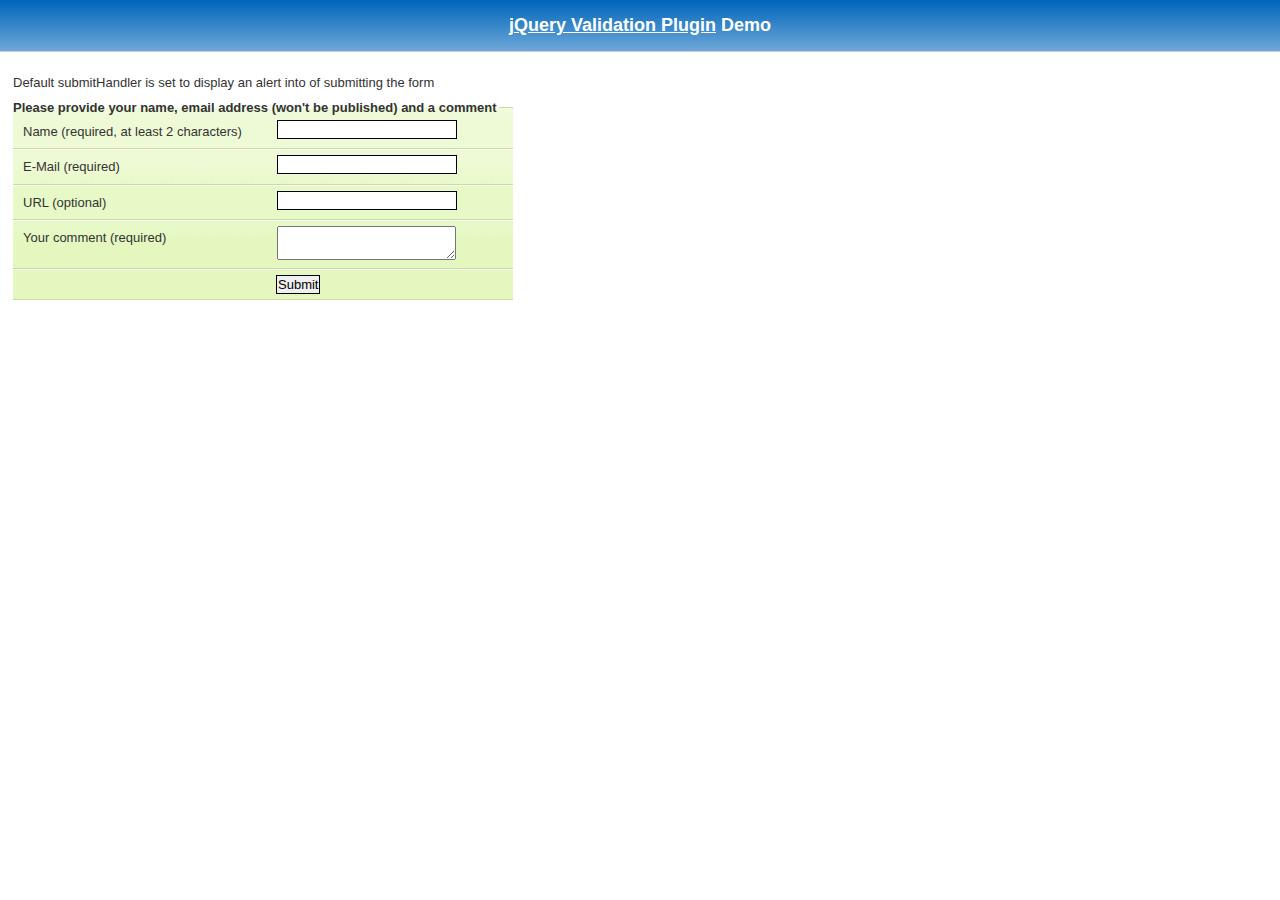
<file: www/emerhelp/libs/jquery-validation/demo/requirejs/index.html>
<!DOCTYPE html>
<html lang="en">
	<head>
		<meta charset="utf-8">
		<title>jQuery validation plug-in - requirejs demo</title>

		<link rel="stylesheet" href="../css/screen.css">

		<style type="text/css">
			#commentForm { width: 500px; }
			#commentForm label { width: 250px; }
			#commentForm label.error, #commentForm input.submit { margin-left: 253px; }
		</style>
</head>
<body>

	<h1 id="banner"><a href="http://jqueryvalidation.org/">jQuery Validation Plugin</a> Demo</h1>
	<div id="main">

		<p>Default submitHandler is set to display an alert into of submitting the form</p>
		<form class="cmxform" id="commentForm" method="get" action="">
			<fieldset>
				<legend>Please provide your name, email address (won't be published) and a comment</legend>
				<p>
					<label for="cname">Name (required, at least 2 characters)</label>
					<input id="cname" name="name" minlength="2" type="text" required>
				</p>
				<p>
					<label for="cemail">E-Mail (required)</label>
					<input id="cemail" type="email" name="email" required>
				</p>
				<p>
					<label for="curl">URL (optional)</label>
					<input id="curl" type="url" name="url">
				</p>
				<p>
					<label for="ccomment">Your comment (required)</label>
					<textarea id="ccomment" name="comment" required></textarea>
				</p>
				<p>
					<input class="submit" type="submit" value="Submit">
				</p>
			</fieldset>
		</form>

		<script>
		var require = {
			paths: {
				"jquery": "../../lib/jquery-1.11.1"
			}
		};
		</script>
		<script src="../../lib/require.js" data-main="app.js"></script>
	</div>
</body>
</html>
</file>
<file: css/fonts.css>
@font-face {
  font-family: "RobotoRegular";
  font-style: normal;
  font-weight: normal;
  src: url("../fonts/RobotoRegular/RobotoRegular.eot?#iefix") format("embedded-opentype"), url("../fonts/RobotoRegular/RobotoRegular.woff") format("woff"), url("../fonts/RobotoRegular/RobotoRegular.ttf") format("truetype"); }
</file>
<file: css/main.css>
html.js .loader {
  background: none repeat scroll 0 0 #ffffff;
  bottom: 0;
  height: 100%;
  left: 0;
  position: fixed;
  right: 0;
  top: 0;
  width: 100%;
  z-index: 9999; }
  html.js .loader .loader_inner {
    background-image: url("../img/preloader.gif");
    background-size: cover;
    background-repeat: no-repeat;
    background-position: center center;
    background-color: #fff;
    height: 60px;
    width: 60px;
    margin-top: -30px;
    margin-left: -30px;
    left: 50%;
    top: 50%;
    position: absolute; }

body {
  font-family: "RobotoRegular", sans-serif;
  font-weight: normal;
  font-size: 14px;
  min-width: 320px;
  position: relative;
  line-height: 1.6;
  -webkit-font-smoothing: antialised;
  overflow-x: hidden; }

body input:focus:required:invalid,
body textarea:focus:required:invalid {
  color: red; }

body input:required:valid,
body textarea:required:valid {
  color: green; }

.hidden {
  display: none; }
</file>
<file: css/media.css>
/*==========  Desktop First Method  ==========*/

/* Large Devices, Wide Screens */
@media only screen and (max-width : 1200px) {

}

/* Medium Devices, Desktops */
@media only screen and (max-width : 992px) {

}

/* Small Devices, Tablets */
@media only screen and (max-width : 768px) {

	/*Disable Animation on Mobile Devices*/
	.animated {
		/*CSS transitions*/
		-o-transition-property: none !important;
		-moz-transition-property: none !important;
		-ms-transition-property: none !important;
		-webkit-transition-property: none !important;
		transition-property: none !important;
		/*CSS transforms*/
		-o-transform: none !important;
		-moz-transform: none !important;
		-ms-transform: none !important;
		-webkit-transform: none !important;
		transform: none !important;
		/*CSS animations*/
		-webkit-animation: none !important;
		-moz-animation: none !important;
		-o-animation: none !important;
		-ms-animation: none !important;
		animation: none !important;
	}

}

/* Extra Small Devices, Phones */
@media only screen and (max-width : 480px) {

}

/* Custom, iPhone Retina */
@media only screen and (max-width : 320px) {

}


/*==========  Mobile First Method  ==========*/

/* Custom, iPhone Retina */
@media only screen and (min-width : 320px) {

}

/* Extra Small Devices, Phones */
@media only screen and (min-width : 480px) {

}

/* Small Devices, Tablets */
@media only screen and (min-width : 768px) {

}

/* Medium Devices, Desktops */
@media only screen and (min-width : 992px) {

}

 /* Large Devices, Wide Screens */
@media only screen and (min-width : 1200px) {

}
</file>
<file: www/drozdov/css/fonts.css>
@font-face {
  font-family: "RobotoRegular";
  font-style: normal;
  font-weight: normal;
  src: url("../fonts/RobotoRegular/RobotoRegular.eot?#iefix") format("embedded-opentype"), url("../fonts/RobotoRegular/RobotoRegular.woff") format("woff"), url("../fonts/RobotoRegular/RobotoRegular.ttf") format("truetype"); }
</file>
<file: www/drozdov/css/main.css>
html.js .loader {
  background: none repeat scroll 0 0 #ffffff;
  bottom: 0;
  height: 100%;
  left: 0;
  position: fixed;
  right: 0;
  top: 0;
  width: 100%;
  z-index: 9999; }
  html.js .loader .loader_inner {
    background-image: url("../img/preloader.gif");
    background-size: cover;
    background-repeat: no-repeat;
    background-position: center center;
    background-color: #fff;
    height: 60px;
    width: 60px;
    margin-top: -30px;
    margin-left: -30px;
    left: 50%;
    top: 50%;
    position: absolute; }

body {
  font-family: "Garamond", serif;
  font-weight: normal;
  font-size: 14px;
  min-width: 1280px;
  position: relative;
  line-height: 1.6;
  -webkit-font-smoothing: antialiased;
  overflow-x: hidden; }

body input:focus:required:invalid,
body textarea:focus:required:invalid {
  color: red; }

body input:required:valid,
body textarea:required:valid {
  color: green; }

.hidden {
  display: none; }

nav {
  height: 60px;
  background-color: #fff;
  line-height: 60px;
  text-align: center;
  font-size: 14px;
  min-width: 1280px;
  text-transform: uppercase;
  position: relative;
  z-index: 1; }
  nav .logo-div {
    display: inline-block;
    float: left; }
    nav .logo-div img {
      padding-left: 20px;
      height: 60px; }
  nav .menu {
    display: inline-block; }
    nav .menu ul {
      margin: 0;
      padding: 0;
      margin-top: 0;
      list-style: none; }
      nav .menu ul li {
        display: inline-block; }
        nav .menu ul li:first-child a {
          border-left: 1px solid transparent; }
        nav .menu ul li a {
          padding: 0 45px;
          border-left: 1px solid #4e4e4e;
          color: #4e4e4e; }
          nav .menu ul li a:hover, nav .menu ul li a.active {
            color: #fff;
            text-decoration: none;
            background: #b23643;
            padding: 22px 45px;
            border-left: 1px solid transparent; }

.main {
  background: url("../img/bg.png") no-repeat top center #fff;
  background-size: contain; }
  .main .book {
    position: absolute;
    top: 9%;
    left: 1%;
    width: 20%; }
  .main .txt {
    position: absolute;
    top: 5%;
    left: 45%;
    width: 25%; }
  .main .sheet {
    position: absolute;
    top: 36px;
    right: 3%;
    width: 18%;
    z-index: 1; }
  .main .on-table {
    position: absolute;
    top: 23%;
    right: 22%;
    width: 36%; }
  .main .container {
    padding-top: 50%;
    width: 1024px; }
    .main .container .desc {
      text-align: center; }
      .main .container .desc:after {
        content: url(../img/pen-border-bottom.png);
        position: relative;
        top: 10px; }
      .main .container .desc h1 {
        font-size: 43px;
        font-style: italic;
        font-weight: 300;
        display: inline-block; }
      .main .container .desc img {
        padding: 0 10px; }
      .main .container .desc p {
        display: inline-block;
        position: relative;
        top: 20px;
        text-align: left; }

.carousel-div {
  background: url(../img/spot.png) no-repeat center center;
  background-size: 90%;
  margin-top: 50px; }
  .carousel-div .container2 {
    padding-top: 0; }
    .carousel-div .container2 .slider-for .carousel-elem .elem-img-div {
      float: left; }
    .carousel-div .container2 .slider-for .carousel-elem .elem-desc-div {
      padding-left: 40px;
      display: inline-block;
      width: 460px;
      outline: none; }
      .carousel-div .container2 .slider-for .carousel-elem .elem-desc-div h2 {
        font-size: 60px;
        font-style: italic;
        margin: 0; }
      .carousel-div .container2 .slider-for .carousel-elem .elem-desc-div p {
        margin: 0;
        margin-top: 30px;
        margin-bottom: 30px;
        font-size: 18px; }
      .carousel-div .container2 .slider-for .carousel-elem .elem-desc-div a {
        color: #b23643;
        font-size: 18px;
        padding: 5px 10px;
        border: 1px solid #b23643; }
        .carousel-div .container2 .slider-for .carousel-elem .elem-desc-div a:hover, .carousel-div .container2 .slider-for .carousel-elem .elem-desc-div a:focus {
          background-color: #b23643;
          color: #F5E6CB;
          text-decoration: none; }

.slick-arrow {
  position: absolute;
  top: 45%;
  background: none;
  border: none;
  color: transparent;
  outline: none; }

.slick-prev {
  left: -70px; }
  .slick-prev:before {
    content: url(../img/arrow-prev.png); }

.slick-next {
  right: -70px; }
  .slick-next:before {
    content: url(../img/arrow-next.png); }

.slider-nav {
  margin-top: 50px; }
  .slider-nav .dot-elem-div {
    text-align: center;
    outline: none; }
    .slider-nav .dot-elem-div:hover a {
      color: #b23643;
      border-bottom: 1px dotted #b23643; }
    .slider-nav .dot-elem-div:hover {
      cursor: pointer; }
    .slider-nav .dot-elem-div img {
      margin-bottom: 20px; }
    .slider-nav .dot-elem-div a {
      font-size: 18px;
      border-bottom: 1px dotted #000;
      color: #000;
      pointer-events: none; }
    .slider-nav .dot-elem-div.slick-current a {
      color: #b23643;
      border-bottom: 1px transparent; }
      .slider-nav .dot-elem-div.slick-current a:after {
        content: url(../img/pen-red.png);
        position: relative;
        left: -15px; }

.footer-back {
  background-image: url(../img/footer-left-bg.png), url(../img/footer-right-bg.png);
  background-position: bottom left, bottom right;
  background-repeat: no-repeat, no-repeat; }

.footer {
  height: 200px;
  width: 100%;
  z-index: 0; }
  .footer p {
    margin-left: 20px;
    color: #b6a17a;
    font-size: 18px;
    position: absolute;
    bottom: 0; }
    .footer p img {
      padding-right: 10px; }

.second-main {
  background: url(../img/second-top-bg.png) top center no-repeat; }
  .second-main .second-book {
    top: 30px;
    left: 3%;
    width: 15%; }
  .second-main .second-container {
    padding-top: 20px;
    position: relative;
    z-index: 1;
    text-align: center; }
    .second-main .second-container .desc h1 {
      display: block;
      margin: 0; }
    .second-main .second-container .second-desc {
      width: 700px;
      padding-top: 40px;
      margin: 0 auto; }

.main-section {
  text-align: center; }

.menu-elem {
  margin: 0;
  list-style: none;
  width: 700px;
  margin: 0 auto;
  margin-top: 150px; }
  .menu-elem li {
    float: left;
    margin: 0 60px; }
    .menu-elem li a {
      color: #000;
      border-bottom: 1px dotted #000; }
      .menu-elem li a.tv.active {
        border-bottom: 1px transparent;
        color: #b23643; }
        .menu-elem li a.tv.active:before {
          background-position: 68px -121px; }
        .menu-elem li a.tv.active:after {
          content: url(../img/pen-red.png);
          position: absolute;
          left: 177px;
          top: 378px; }
      .menu-elem li a.pressa.active {
        border-bottom: 1px transparent;
        color: #b23643; }
        .menu-elem li a.pressa.active:before {
          background-position: -182px -121px; }
        .menu-elem li a.pressa.active:after {
          content: url(../img/pen-red.png);
          position: absolute;
          left: 330px;
          top: 378px; }
      .menu-elem li a.radio.active {
        border-bottom: 1px transparent;
        color: #b23643; }
        .menu-elem li a.radio.active:before {
          background-position: -411px -121px; }
        .menu-elem li a.radio.active:after {
          content: url(../img/pen-red.png);
          position: absolute;
          left: 484px;
          top: 378px; }
      .menu-elem li a.internet.active {
        border-bottom: 1px transparent;
        color: #b23643; }
        .menu-elem li a.internet.active:before {
          background-position: -653px -121px; }
        .menu-elem li a.internet.active:after {
          content: url(../img/pen-red.png);
          position: absolute;
          left: 652px;
          top: 378px; }
      .menu-elem li a:hover {
        text-decoration: none;
        color: #b23643;
        border-bottom: 1px dotted #b23643; }
      .menu-elem li a:before {
        content: "";
        background: url(../img/smi-icons-sprite.png) no-repeat;
        width: 200px;
        height: 120px;
        position: absolute; }
      .menu-elem li a.tv:before {
        background-position: 68px 0;
        left: 142px;
        top: 228px; }
      .menu-elem li a.tv:hover:before {
        background-position: 68px -121px; }
      .menu-elem li a.pressa:before {
        background-position: -182px 0;
        left: 298px;
        top: 228px; }
      .menu-elem li a.pressa:hover:before {
        background-position: -182px -121px; }
      .menu-elem li a.radio:before {
        background-position: -411px 0;
        left: 451px;
        top: 228px; }
      .menu-elem li a.radio:hover:before {
        background-position: -411px -121px; }
      .menu-elem li a.internet:before {
        background-position: -653px 0;
        left: 615px;
        top: 228px; }
      .menu-elem li a.internet:hover:before {
        background-position: -653px -121px; }

.smi-section {
  padding-top: 100px; }
  .smi-section .col-xs-3 {
    margin-bottom: 20px; }
    .smi-section .col-xs-3 a {
      color: #4e4e4e;
      text-decoration: underline; }
      .smi-section .col-xs-3 a img {
        opacity: 0.5; }
      .smi-section .col-xs-3 a:hover {
        color: #b23643; }
        .smi-section .col-xs-3 a:hover img {
          opacity: 1; }

.about-section .about-hr {
  margin: 30px 0; }
.about-section .first-p {
  width: 800px;
  margin: 0 auto; }
  .about-section .first-p .first-img {
    display: table-cell;
    vertical-align: middle; }
    .about-section .first-p .first-img img {
      padding: 20px; }
  .about-section .first-p .first-text {
    display: table-cell;
    vertical-align: middle; }
.about-section .next-p {
  width: 800px;
  margin: 20px auto; }
  .about-section .next-p .next-img {
    display: table-cell;
    vertical-align: middle; }
    .about-section .next-p .next-img img {
      padding: 20px; }
  .about-section .next-p .next-text {
    display: table-cell;
    vertical-align: middle;
    text-align: justify; }
.about-section h3 {
  font-size: 24px;
  font-weight: normal;
  margin: 0 auto;
  display: block;
  width: 800px; }
  .about-section h3 span {
    font-weight: bold; }

.gallery-section {
  margin-left: 70px;
  margin-top: 50px; }
  .gallery-section .gal-elem {
    width: 250px;
    display: inline-block;
    margin: 20px; }
    .gallery-section .gal-elem img {
      width: 100%; }

.ajax-div {
  background: url(../img/ajax-bg-spot.png) center center no-repeat;
  width: 300px;
  height: 130px;
  line-height: 130px; }
  .ajax-div a {
    color: #4e4e4e;
    font-style: italic;
    font-size: 25px; }
    .ajax-div a:hover {
      color: #999;
      text-decoration: none; }

.ajax-div-shop a {
  padding: 0 0 0 60px; }

.add-comment-form {
  width: 600px;
  margin: 0 auto; }
  .add-comment-form .comment-name {
    width: 49%;
    border: 1px solid #dcc9a7;
    float: left;
    padding-left: 10px;
    outline: none;
    color: #b23643; }
    .add-comment-form .comment-name::-webkit-input-placeholder {
      color: #dcc9a7; }
  .add-comment-form .comment-theme {
    width: 49%;
    border: 1px solid #dcc9a7;
    float: right;
    padding-left: 10px;
    outline: none;
    color: #b23643; }
    .add-comment-form .comment-theme::-webkit-input-placeholder {
      color: #dcc9a7; }
  .add-comment-form .comment-textarea {
    width: 100%;
    border: 1px solid #dcc9a7;
    margin: 10px 0 5px;
    padding-left: 10px;
    padding-top: 10px;
    outline: none;
    color: #b23643; }
    .add-comment-form .comment-textarea::-webkit-input-placeholder {
      color: #dcc9a7; }
  .add-comment-form .comment-input-capcha {
    width: 370px;
    float: left;
    border: 1px solid #dcc9a7;
    height: 38px;
    padding-left: 10px;
    outline: none;
    color: #b23643; }
    .add-comment-form .comment-input-capcha::-webkit-input-placeholder {
      color: #dcc9a7; }
  .add-comment-form .comment-capcha {
    position: relative;
    left: -9px; }
  .add-comment-form .comment-submit {
    width: 120px;
    margin: 0;
    position: relative;
    left: 9px;
    height: 38px;
    background: none;
    border: 1px solid #b23643;
    color: #b23643; }
    .add-comment-form .comment-submit:hover {
      background-color: #b23643;
      color: #F5E6CB;
      text-decoration: none; }

.add-comment {
  color: #4e4e4e;
  font-size: 25px;
  margin: 30px 0 10px; }

.comment-txt:before {
  content: url(../img/comment-start.png);
  position: relative;
  top: 60px;
  left: -450px; }
.comment-txt:after {
  content: url(../img/comment-end.png);
  position: relative;
  bottom: 30px;
  right: -520px; }
.comment-txt .about-hr {
  margin: 30px 0; }
.comment-txt p {
  text-align: left;
  margin: 0; }
.comment-txt .theme-txt {
  font-weight: bold;
  margin-bottom: 20px; }
.comment-txt .name-txt {
  text-align: right;
  font-size: 25px;
  font-style: italic;
  line-height: 20px; }
  .comment-txt .name-txt span {
    display: block;
    font-size: 14px; }

.delivery {
  color: #4e4e4e;
  text-decoration: underline;
  display: inherit;
  margin-top: 30px;
  font-size: 22px; }
  .delivery:hover {
    color: #b23643; }

.fancybox-skin {
  border-radius: 0; }
  .fancybox-skin .fancybox-title-float-wrap {
    bottom: initial; }
    .fancybox-skin .fancybox-title-float-wrap .child {
      white-space: initial;
      border-radius: 0;
      background: #f9f9f9;
      color: #000;
      text-shadow: none;
      padding: 10px; }

.fancybox {
  color: #000; }
  .fancybox:hover {
    color: #000;
    opacity: 0.5; }

.menu-shop {
  margin: 0;
  list-style: none;
  width: 700px;
  margin: 0 auto;
  margin-top: 110px; }
  .menu-shop li {
    float: left;
    margin: 0 60px; }
    .menu-shop li a {
      border-bottom: 1px #000 dotted;
      color: #000; }
      .menu-shop li a:before {
        content: "";
        background: url(../img/shop-icon-sprite.png) no-repeat;
        height: 120px;
        top: 260px;
        position: absolute; }
      .menu-shop li a.rus-roman:before {
        background-position: -18px 0;
        left: 277px;
        width: 100px; }
      .menu-shop li a.rus-roman.active {
        text-decoration: none;
        color: #b2364b;
        border-bottom: 1px transparent; }
        .menu-shop li a.rus-roman.active:before {
          background-position: -18px -134px; }
        .menu-shop li a.rus-roman.active:after {
          content: url(../img/pen-red.png);
          position: absolute;
          left: 230px;
          top: 408px; }
      .menu-shop li a.for-kids:before {
        background-position: -146px 0;
        left: 477px;
        width: 132px; }
      .menu-shop li a.for-kids.active {
        text-decoration: none;
        color: #b2364b;
        border-bottom: 1px transparent; }
        .menu-shop li a.for-kids.active:before {
          background-position: -146px -134px; }
        .menu-shop li a.for-kids.active:after {
          content: url(../img/pen-red.png);
          position: absolute;
          left: 446px;
          top: 408px; }
      .menu-shop li a.za-trez:before {
        background-position: -299px 0;
        left: 665px;
        width: 132px; }
      .menu-shop li a.za-trez.active {
        text-decoration: none;
        color: #b2364b;
        border-bottom: 1px transparent; }
        .menu-shop li a.za-trez.active:before {
          background-position: -299px -134px; }
        .menu-shop li a.za-trez.active:after {
          content: url(../img/pen-red.png);
          position: absolute;
          left: 640px;
          top: 408px; }
      .menu-shop li a.rus-roman:hover:before {
        background-position: -18px -134px; }
      .menu-shop li a.for-kids:hover:before {
        background-position: -146px -134px; }
      .menu-shop li a.za-trez:hover:before {
        background-position: -299px -134px; }
      .menu-shop li a:hover {
        text-decoration: none;
        color: #b2364b;
        border-bottom: 1px #b23643 dotted; }

.books-block {
  margin-top: 190px;
  text-align: justify; }
  .books-block .book-elem {
    display: inline-block;
    width: 193px;
    padding: 5px;
    text-align: left;
    vertical-align: top;
    margin-bottom: 100px; }
    .books-block .book-elem a {
      color: #000;
      text-decoration: underline; }
      .books-block .book-elem a:hover {
        text-decoration: none; }
      .books-block .book-elem a img {
        padding-bottom: 15px; }
    .books-block .book-elem p {
      display: inline-block; }
    .books-block .book-elem input {
      width: 25px;
      padding: 1px 5px;
      border: 1px solid #dcc9a7;
      color: #4e4e4e;
      margin-left: 10px; }
    .books-block .book-elem .price {
      color: #b23643;
      font-size: 22px;
      display: block;
      margin: 0;
      font-weight: bold;
      margin-bottom: 10px; }
      .books-block .book-elem .price span {
        font-weight: normal; }
    .books-block .book-elem .cart-href {
      padding: 5px 10px;
      border: 1px solid #b23643;
      font-size: 20px;
      color: #b23643;
      font-weight: normal;
      text-decoration: none; }
      .books-block .book-elem .cart-href:hover {
        color: #fff;
        background-color: #b23643; }
    .books-block .book-elem .book-add-in-cart {
      position: absolute;
      font-style: italic;
      margin-top: 20px; }
      .books-block .book-elem .book-add-in-cart p {
        display: block;
        margin: 0; }

.one-book-block {
  margin-top: 220px; }
  .one-book-block .book-img {
    float: left; }
  .one-book-block .book-desc {
    float: right;
    width: 780px;
    text-align: left; }
    .one-book-block .book-desc h1 {
      font-weight: bold;
      font-size: 18px;
      margin-top: 0; }
    .one-book-block .book-desc p {
      margin: 0;
      font-weight: normal;
      font-size: 14px; }
    .one-book-block .book-desc .quote {
      margin: 20px 0;
      color: #999;
      font-style: italic; }
      .one-book-block .book-desc .quote span {
        font-weight: bold;
        color: #000;
        display: block;
        font-size: 18px; }
    .one-book-block .book-desc p {
      display: inline-block; }
    .one-book-block .book-desc input {
      width: 25px;
      padding: 1px 5px;
      border: 1px solid #dcc9a7;
      color: #4e4e4e;
      margin-left: 10px; }
    .one-book-block .book-desc .price {
      color: #b23643;
      font-size: 22px;
      display: block;
      margin: 0;
      font-weight: bold;
      margin-bottom: 10px; }
      .one-book-block .book-desc .price span {
        font-weight: normal; }
    .one-book-block .book-desc .cart-href {
      padding: 5px 10px;
      border: 1px solid #b23643;
      font-size: 20px;
      color: #b23643;
      font-weight: normal;
      text-decoration: none; }
      .one-book-block .book-desc .cart-href:hover {
        color: #fff;
        background-color: #b23643; }
    .one-book-block .book-desc .book-add-in-cart {
      font-style: italic;
      float: left;
      position: relative;
      top: 64px;
      left: 30px; }
      .one-book-block .book-desc .book-add-in-cart p {
        display: block;
        margin: 0; }
      .one-book-block .book-desc .book-add-in-cart a {
        color: #000;
        text-decoration: underline; }
        .one-book-block .book-desc .book-add-in-cart a:hover {
          text-decoration: none; }
    .one-book-block .book-desc .shop-block {
      display: inline-block;
      float: left; }

.one-book-back {
  position: absolute;
  right: 0;
  bottom: -20px;
  background: url(../img/ajax-bg-spot.png) center center no-repeat;
  background-size: 100%;
  width: 150px;
  height: 65px;
  line-height: 65px;
  font-size: 20px;
  color: #000;
  font-style: italic; }

/*# sourceMappingURL=main.css.map */
</file>
<file: www/drozdov/css/media.css>
/*==========  Desktop First Method  ==========*/

/* Large Devices, Wide Screens */
@media only screen and (max-width : 1200px) {

}

/* Medium Devices, Desktops */
@media only screen and (max-width : 992px) {

}

/* Small Devices, Tablets */
@media only screen and (max-width : 768px) {

	/*Disable Animation on Mobile Devices*/
	.animated {
		/*CSS transitions*/
		-o-transition-property: none !important;
		-moz-transition-property: none !important;
		-ms-transition-property: none !important;
		-webkit-transition-property: none !important;
		transition-property: none !important;
		/*CSS transforms*/
		-o-transform: none !important;
		-moz-transform: none !important;
		-ms-transform: none !important;
		-webkit-transform: none !important;
		transform: none !important;
		/*CSS animations*/
		-webkit-animation: none !important;
		-moz-animation: none !important;
		-o-animation: none !important;
		-ms-animation: none !important;
		animation: none !important;
	}

}

/* Extra Small Devices, Phones */
@media only screen and (max-width : 480px) {

}

/* Custom, iPhone Retina */
@media only screen and (max-width : 320px) {

}


/*==========  Mobile First Method  ==========*/

/* Custom, iPhone Retina */
@media only screen and (min-width : 320px) {

}

/* Extra Small Devices, Phones */
@media only screen and (min-width : 480px) {

}

/* Small Devices, Tablets */
@media only screen and (min-width : 768px) {

}

/* Medium Devices, Desktops */
@media only screen and (min-width : 992px) {

}

 /* Large Devices, Wide Screens */
@media only screen and (min-width : 1200px) {

}
</file>
<file: www/emerhelp/css/fonts.css>
@font-face {
  font-family: "GeometriaRegular";
  font-style: normal;
  font-weight: normal;
  src: url("../fonts/GeometriaRegular/GeometriaRegular.eot?#iefix") format("embedded-opentype"), url("../fonts/GeometriaRegular/GeometriaRegular.woff") format("woff"), url("../fonts/GeometriaRegular/GeometriaRegular.ttf") format("truetype"); }
@font-face {
  font-family: "FregatRegular";
  font-style: normal;
  font-weight: normal;
  src: url("../fonts/FregatRegular/FregatRegular.eot?#iefix") format("embedded-opentype"), url("../fonts/FregatRegular/FregatRegular.woff") format("woff"), url("../fonts/FregatRegular/FregatRegular.ttf") format("truetype"); }
@font-face {
  font-family: "GeometriaLight";
  font-style: normal;
  font-weight: normal;
  src: url("../fonts/GeometriaLight/GeometriaLight.eot?#iefix") format("embedded-opentype"), url("../fonts/GeometriaLight/GeometriaLight.woff") format("woff"), url("../fonts/GeometriaLight/GeometriaLight.ttf") format("truetype"); }
@font-face {
  font-family: "GeometriaHeavyItalic";
  font-style: normal;
  font-weight: normal;
  src: url("../fonts/GeometriaHeavyItalic/GeometriaHeavyItalic.eot?#iefix") format("embedded-opentype"), url("../fonts/GeometriaHeavyItalic/GeometriaHeavyItalic.woff") format("woff"), url("../fonts/GeometriaHeavyItalic/GeometriaHeavyItalic.ttf") format("truetype"); }
@font-face {
  font-family: "GeometriaHeavy";
  font-style: normal;
  font-weight: normal;
  src: url("../fonts/GeometriaHeavy/GeometriaHeavy.eot?#iefix") format("embedded-opentype"), url("../fonts/GeometriaHeavy/GeometriaHeavy.woff") format("woff"), url("../fonts/GeometriaHeavy/GeometriaHeavy.ttf") format("truetype"); }
@font-face {
  font-family: "GeometriaMedium";
  font-style: normal;
  font-weight: normal;
  src: url("../fonts/GeometriaMedium/GeometriaMedium.eot?#iefix") format("embedded-opentype"), url("../fonts/GeometriaMedium/GeometriaMedium.woff") format("woff"), url("../fonts/GeometriaMedium/GeometriaMedium.ttf") format("truetype"); }
@font-face {
  font-family: "GeometriaBold";
  font-style: normal;
  font-weight: normal;
  src: url("../fonts/GeometriaBold/GeometriaBold.eot?#iefix") format("embedded-opentype"), url("../fonts/GeometriaBold/GeometriaBold.woff") format("woff"), url("../fonts/GeometriaBold/GeometriaBold.ttf") format("truetype"); }
</file>
<file: www/emerhelp/css/main.css>
html.js .loader {
  background: none repeat scroll 0 0 #ffffff;
  bottom: 0;
  height: 100%;
  left: 0;
  position: fixed;
  right: 0;
  top: 0;
  width: 100%;
  z-index: 9999; }
  html.js .loader .loader_inner {
    background-image: url("../img/preloader.gif");
    background-size: cover;
    background-repeat: no-repeat;
    background-position: center center;
    background-color: #fff;
    height: 60px;
    width: 60px;
    margin-top: -30px;
    margin-left: -30px;
    left: 50%;
    top: 50%;
    position: absolute; }

body {
  font-family: "GeometriaRegular", sans-serif;
  font-weight: normal;
  font-size: 14px;
  min-width: 1170px;
  position: relative;
  line-height: 1.6;
  -webkit-font-smoothing: antialiased;
  overflow-x: hidden; }

.container {
  width: 1170px !important; }

body input:focus:required:invalid,
body textarea:focus:required:invalid {
  color: red; }

body input:required:valid,
body textarea:required:valid {
  color: green; }

.clearfix {
  clear: both; }

.hidden {
  display: none; }

.top-line {
  background-image: -moz-linear-gradient(180deg, #e84f53 0%, #f0213e 46%, #dd742e 100%);
  background-image: -webkit-linear-gradient(180deg, #e84f53 0%, #f0213e 46%, #dd742e 100%);
  background-image: -ms-linear-gradient(180deg, #e84f53 0%, #f0213e 46%, #dd742e 100%);
  box-shadow: 0px 2px 9px 0px rgba(0, 0, 0, 0.34);
  width: 100%;
  position: fixed;
  z-index: 10;
  height: 115px;
  line-height: 115px; }
  .top-line.scrolled {
    height: 70px;
    line-height: 70px; }
  .top-line .logo {
    padding: 0 30px; }
  .top-line p {
    display: inline-block;
    float: right;
    font-size: 40px;
    margin: 0;
    color: #fff;
    font-family: "FregatRegular", sans-serif; }
    .top-line p img {
      padding: 0;
      vertical-align: middle; }
  .top-line nav .toggle-menu {
    position: absolute;
    top: 0px;
    left: 15px;
    height: 100%;
    background: transparent;
    border: none;
    outline: none; }
    .top-line nav .toggle-menu:hover span {
      background: #000; }
    .top-line nav .toggle-menu .sr-only {
      position: absolute;
      width: 1px;
      height: 1px;
      margin: -1px;
      padding: 0;
      overflow: hidden;
      clip: rect(0, 0, 0, 0);
      border: 0; }
    .top-line nav .toggle-menu span {
      display: block;
      width: 44px;
      height: 2px;
      background: #fff;
      margin: 10px 0; }
  .top-line nav .menu-block {
    position: absolute;
    background: rgba(0, 0, 0, 0.8);
    display: none;
    z-index: 1;
    height: calc(100vh - 66px); }
    .top-line nav .menu-block.active {
      display: block; }
    .top-line nav .menu-block ul {
      list-style: none;
      margin: 0;
      padding: 50px 0; }
      .top-line nav .menu-block ul li {
        padding: 20px 50px;
        line-height: 1.6; }
        .top-line nav .menu-block ul li a {
          font-size: 20px;
          color: #fff;
          font-family: "GeometriaLight", sans-serif; }
      .top-line nav .menu-block ul:hover a, .top-line nav .menu-block ul:focus a {
        text-decoration: none;
        outline: none; }

.first-section {
  height: calc(100vh - 66px);
  min-height: 500px;
  background: url(../img/first-block-img.jpg) center center no-repeat;
  background-size: cover;
  text-align: center;
  color: #fff; }
  .first-section h1 {
    margin: 0;
    padding-top: 200px;
    font-family: "GeometriaHeavyItalic", sans-serif;
    text-transform: uppercase;
    font-size: 56px; }
  .first-section p {
    margin: 0;
    font-family: "GeometriaLight", sans-serif;
    font-size: 27px; }

.second-section {
  background: url(../img/bg-second-section.png) center center no-repeat #2c2c31;
  text-align: center;
  background-size: 145%;
  color: #fff;
  font-size: 20px;
  font-family: "GeometriaRegular", sans-serif; }
  .second-section .second-section-container .second-sec-topper {
    position: relative;
    top: -140px; }
  .second-section .second-section-container h2 {
    font-size: 56px;
    position: relative;
    text-transform: uppercase;
    top: 70px; }
  .second-section .second-section-container img {
    padding: 30px 0 20px; }
  .second-section .second-section-container .line-second-section {
    position: relative;
    top: -75px; }

.free-audit, .raschet-stoimosti {
  background-image: -moz-linear-gradient(left, #fff 0%, #eee 100%);
  background-image: -webkit-linear-gradient(left, #fff 0%, #eee 100%);
  background-image: -ms-linear-gradient(left, #fff 0%, #eee 100%);
  border-radius: 5px;
  color: #111;
  font-size: 18px;
  display: inline-block;
  vertical-align: bottom;
  width: 460px;
  padding: 30px;
  margin: 0 -3px;
  position: relative; }
  .free-audit h3, .raschet-stoimosti h3 {
    font-family: "GeometriaMedium", sans-serif;
    font-size: 28px;
    margin: 0 0 70px; }
  .free-audit ul, .raschet-stoimosti ul {
    list-style-image: url(../img/icon-done.png);
    text-align: left;
    margin: 0; }
    .free-audit ul li, .raschet-stoimosti ul li {
      padding: 0 0 40px; }

.second-sec-btn {
  background-color: #eee;
  font-family: "GeometriaBold", sans-serif;
  font-size: 12px;
  display: inline-block;
  line-height: 15px;
  padding: 15px 20px;
  border-radius: 30px;
  text-align: left;
  width: 240px;
  margin: 20px;
  border-bottom: 3px solid #aaa;
  color: #111;
  text-transform: uppercase; }
  .second-sec-btn.btn-blue:after {
    content: url(../img/second-sec-blue-button.png); }
  .second-sec-btn.btn-green:after {
    content: url(../img/second-sec-green-button.png); }
  .second-sec-btn:after {
    position: absolute;
    bottom: 43px;
    right: 134px; }
  .second-sec-btn:hover {
    background: #ddd;
    border-bottom: 3px solid #888;
    color: #111;
    text-decoration: none; }

.second-sec-form {
  text-align: center; }
  .second-sec-form .form-table {
    text-align: left;
    display: table;
    width: 360px; }
    .second-sec-form .form-table .form-row {
      display: table-row; }
      .second-sec-form .form-table .form-row > div {
        display: table-cell;
        padding: 0 0 40px; }
      .second-sec-form .form-table .form-row .form-right-col {
        text-align: right; }
        .second-sec-form .form-table .form-row .form-right-col input {
          border-radius: 10px;
          border: none;
          border-top: 2px solid #ccc;
          outline: none;
          padding-left: 20px;
          width: 190px;
          background: #e6e6e6; }
  .second-sec-form .mite {
    color: #777;
    text-align: left;
    font-size: 14px;
    line-height: 20px;
    margin-bottom: 50px; }

.third-section {
  background-image: -moz-linear-gradient(180deg, #e84f53 0%, #f0213e 46%, #dd742e 100%);
  background-image: -webkit-linear-gradient(180deg, #e84f53 0%, #f0213e 46%, #dd742e 100%);
  background-image: -ms-linear-gradient(180deg, #e84f53 0%, #f0213e 46%, #dd742e 100%);
  box-shadow: 0px 2px 9px 0px rgba(0, 0, 0, 0.34);
  text-align: center; }
  .third-section h2 {
    color: #fff;
    font-size: 40px;
    text-transform: uppercase; }
  .third-section .map-block {
    margin: 70px 30px 10px; }
    .third-section .map-block > img {
      width: 100%; }
    .third-section .map-block > div > span {
      display: block; }
    .third-section .map-block .krasnogorsk-div {
      position: absolute;
      top: 20px;
      left: 67px; }
    .third-section .map-block .biznes-park-div {
      position: absolute;
      top: 186px;
      left: 92px;
      z-index: 2; }
    .third-section .map-block .kabinet-lounge-div {
      position: absolute;
      top: 308px;
      left: 242px;
      z-index: 1; }
    .third-section .map-block .lujniki-div {
      position: absolute;
      top: 382px;
      left: 130px; }
    .third-section .map-block .jukovski-div {
      position: absolute;
      top: 301px;
      left: 473px; }
    .third-section .map-block .astrahan-div {
      position: absolute;
      top: 598px;
      left: 379px; }
  .third-section .sec-third-row {
    width: 250px;
    text-align: center;
    margin: 0 auto; }
    .third-section .sec-third-row h3 {
      font-size: 68px;
      font-family: "GeometriaHeavy", sans-serif;
      color: #fff;
      margin: 0;
      margin-bottom: 60px; }
      .third-section .sec-third-row h3 span {
        font-size: 25px;
        font-family: "GeometriaLight", sans-serif;
        display: block; }

.fourth-section {
  background: url(../img/fourth-bg.png) top center no-repeat;
  text-align: center;
  background-size: 135%; }
  .fourth-section h2 {
    font-family: "GeometriaMedium", sans-serif;
    text-transform: uppercase;
    font-size: 56px;
    color: #adadad;
    font-weight: normal; }
  .fourth-section .slider-div {
    margin-bottom: 160px; }
  .fourth-section .slick-prev {
    z-index: 1;
    left: 160px;
    top: 40px; }
    .fourth-section .slick-prev:before {
      content: url(../img/slider-prev.png); }
  .fourth-section .slick-next {
    z-index: 1;
    right: 190px;
    top: 40px; }
    .fourth-section .slick-next:before {
      content: url(../img/slider-next.png); }
  .fourth-section .item {
    padding: 0 60px; }
    .fourth-section .item p {
      margin-top: 100px; }
  .fourth-section .slick-center.slick-slide {
    position: relative;
    outline: none; }
    .fourth-section .slick-center.slick-slide .item {
      padding: 0 200px; }
    .fourth-section .slick-center.slick-slide:before {
      content: "";
      position: absolute;
      width: 100%;
      height: 100%;
      background-color: #fff;
      top: 0;
      left: -100%;
      background: linear-gradient(to left, rgba(254, 254, 254, 0) 0%, #fefefe 25%); }
    .fourth-section .slick-center.slick-slide:after {
      content: "";
      position: absolute;
      width: 100%;
      height: 100%;
      background-color: #fff;
      top: 0;
      left: 100%;
      background: linear-gradient(to right, rgba(254, 254, 254, 0) 0%, #fefefe 25%); }

.question-form {
  text-align: center;
  width: 490px;
  padding: 20px; }
  .question-form .form-table {
    text-align: left;
    display: inline-block;
    color: #333;
    font-size: 20px; }
    .question-form .form-table .form-row {
      display: table-row; }
      .question-form .form-table .form-row > div {
        display: table-cell;
        padding: 10px 0; }
        .question-form .form-table .form-row > div:first-child {
          width: 160px;
          padding-right: 30px; }
      .question-form .form-table .form-row .textarea-left-col {
        vertical-align: top; }
    .question-form .form-table input[type="text"], .question-form .form-table textarea {
      border-radius: 15px;
      border: 1px #eee solid;
      border-top: 3px #ddd solid;
      outline: none;
      padding-left: 10px;
      resize: none;
      background: #f8f8f8;
      width: 300px; }
    .question-form .form-table input[type="text"].error {
      border: 1px solid red;
      border-top: 3px solid red;
      background: #ff7f7f; }
    .question-form .form-table label.error {
      display: none !important; }
  .question-form .send-button-div {
    text-align: center;
    margin-top: 30px;
    margin-bottom: 0; }
    .question-form .send-button-div input[type="submit"] {
      background: none;
      background-image: -moz-linear-gradient(180deg, #e84f53 0%, #f0213e 46%, #dd742e 100%);
      background-image: -webkit-linear-gradient(180deg, #e84f53 0%, #f0213e 46%, #dd742e 100%);
      background-image: -ms-linear-gradient(180deg, #e84f53 0%, #f0213e 46%, #dd742e 100%);
      outline: none;
      border-radius: 25px;
      border: none;
      padding: 5px 40px;
      color: #fff;
      box-shadow: 0 5px 10px #666;
      text-transform: uppercase; }
      .question-form .send-button-div input[type="submit"]:hover {
        color: #000; }

.q-form {
  width: initial; }
  .q-form .send-button-div {
    margin-bottom: 50px; }

.fancybox-skin {
  background: #fff; }

.fifth-section {
  background: url(../img/fifth-bg.png) center center no-repeat;
  background-size: cover;
  text-align: center;
  height: 440px; }
  .fifth-section .fifth-col {
    display: inline-block;
    padding: 30px;
    position: relative;
    top: 50px; }
    .fifth-section .fifth-col.center {
      position: inherit;
      padding: 10px 70px;
      vertical-align: bottom; }
    .fifth-section .fifth-col p {
      color: #fff;
      font-size: 27px;
      font-family: "GeometriaLight", sans-serif;
      text-align: center;
      width: 200px; }
      .fifth-section .fifth-col p strong {
        font-size: 33px;
        font-family: "GeometriaRegular", sans-serif;
        display: inline-block;
        font-weight: normal;
        text-transform: uppercase; }
      .fifth-section .fifth-col p span {
        font-size: 79px;
        font-family: "GeometriaBold", sans-serif;
        display: block;
        padding: 60px 0 0;
        line-height: 30px; }

.sixth-section {
  background-color: #323030;
  text-align: center;
  padding: 30px 0; }
  .sixth-section h2 {
    color: #fff;
    font-size: 54px;
    font-family: GeometriaMedium, sans-serif;
    margin: 0;
    padding-bottom: 100px;
    font-weight: normal;
    line-height: 55px; }
    .sixth-section h2 span {
      color: #aaa;
      font-family: GeometriaLight, sans-serif;
      font-size: 39px;
      display: block;
      font-weight: normal; }
  .sixth-section .col-xs-4 {
    padding: 5px;
    -webkit-transition-duration: 0.3s;
    transition-duration: 0.3s;
    -webkit-transition-property: transform;
    transition-property: transform;
    -webkit-transform: translateZ(0);
    transform: translateZ(0); }
    .sixth-section .col-xs-4 .sixth-item {
      background-color: #fff;
      height: 285px;
      overflow: hidden;
      position: relative; }
      .sixth-section .col-xs-4 .sixth-item p {
        margin: 0;
        color: #fff8ed;
        font-family: GeometriaMedium, sans-serif;
        font-size: 130px;
        line-height: 70px;
        padding-top: 90px;
        padding-bottom: 10px; }
      .sixth-section .col-xs-4 .sixth-item h3 {
        margin: 0;
        color: #333;
        font-size: 20px;
        font-family: GeometriaMedium, sans-serif;
        margin-bottom: 30px;
        position: relative;
        top: -108px;
        font-weight: normal;
        text-transform: uppercase; }
      .sixth-section .col-xs-4 .sixth-item img {
        padding: 10px 20px; }
      .sixth-section .col-xs-4 .sixth-item .sixth-img-div {
        position: absolute;
        bottom: 10px;
        width: 100%; }
    .sixth-section .col-xs-4:hover {
      -webkit-transform: scale(1.1);
      transform: scale(1.1); }
    .sixth-section .col-xs-4:nth-child(3n+1) {
      clear: both; }

.seventh-section {
  text-align: center; }
  .seventh-section h2 {
    font-family: GeometriaLight;
    font-size: 54px;
    font-weight: normal;
    color: #999;
    margin: 30px 0 60px; }
  .seventh-section .logos-div {
    margin-bottom: 90px; }
    .seventh-section .logos-div .img-wrapper {
      position: relative;
      height: 150px;
      outline: none; }
      .seventh-section .logos-div .img-wrapper img {
        width: 200px;
        padding: 0 30px;
        position: absolute;
        bottom: 0; }

.eighth-section {
  background-image: -moz-linear-gradient(180deg, #e84f53 0%, #f0213e 46%, #dd742e 100%);
  background-image: -webkit-linear-gradient(180deg, #e84f53 0%, #f0213e 46%, #dd742e 100%);
  background-image: -ms-linear-gradient(180deg, #e84f53 0%, #f0213e 46%, #dd742e 100%);
  position: relative; }
  .eighth-section:before {
    content: "";
    background: url(../img/eighth-bg.png) 70% 91% no-repeat;
    position: absolute;
    width: 100%;
    height: 100%;
    top: 0;
    left: 0; }
  .eighth-section > .container {
    height: 450px; }
  .eighth-section .eighth-text {
    position: relative; }
    .eighth-section .eighth-text h2 {
      color: #fff;
      font-family: GeometriaHeavyItalic, sans-serif;
      margin: 0;
      font-size: 44px; }
    .eighth-section .eighth-text .first-string {
      position: absolute;
      top: 40px;
      left: 20%; }
    .eighth-section .eighth-text .second-string {
      position: absolute;
      top: 95px;
      left: 35%; }
    .eighth-section .eighth-text .third-string {
      position: absolute;
      top: 150px;
      left: 30%; }
  .eighth-section form {
    text-align: center;
    margin-top: 300px;
    margin-bottom: 50px;
    position: absolute;
    left: 0;
    width: 100%; }
    .eighth-section form input {
      border-radius: 15px;
      box-shadow: 0 5px 15px #666;
      border: none;
      padding-left: 10px;
      margin: 0 20px;
      outline: none;
      font-size: 20px;
      color: #333; }
      .eighth-section form input::-webkit-input-placeholder {
        color: #333; }
      .eighth-section form input[type="submit"] {
        background-color: #256be6;
        text-transform: uppercase;
        color: #fff;
        padding: 2px 20px 0;
        border-radius: 30px; }
        .eighth-section form input[type="submit"]:hover {
          background-image: -moz-linear-gradient(180deg, #e84f53 0%, #f0213e 46%, #dd742e 100%);
          background-image: -webkit-linear-gradient(180deg, #e84f53 0%, #f0213e 46%, #dd742e 100%);
          background-image: -ms-linear-gradient(180deg, #e84f53 0%, #f0213e 46%, #dd742e 100%);
          color: #000; }
  .eighth-section .contacts {
    height: 200px;
    background-color: #323030; }
    .eighth-section .contacts .eighth-last-text {
      position: relative;
      text-align: right;
      padding-top: 30px; }
      .eighth-section .contacts .eighth-last-text p {
        color: #fff;
        font-family: GeometriaLight;
        font-size: 12px;
        margin: 0; }

/*# sourceMappingURL=main.css.map */
</file>
<file: www/emerhelp/css/media.css>
/*==========  Desktop First Method  ==========*/

/* Large Devices, Wide Screens */
@media only screen and (max-width : 1200px) {

}

/* Medium Devices, Desktops */
@media only screen and (max-width : 992px) {

}

/* Small Devices, Tablets */
@media only screen and (max-width : 768px) {

	/*Disable Animation on Mobile Devices*/
	.animated {
		/*CSS transitions*/
		-o-transition-property: none !important;
		-moz-transition-property: none !important;
		-ms-transition-property: none !important;
		-webkit-transition-property: none !important;
		transition-property: none !important;
		/*CSS transforms*/
		-o-transform: none !important;
		-moz-transform: none !important;
		-ms-transform: none !important;
		-webkit-transform: none !important;
		transform: none !important;
		/*CSS animations*/
		-webkit-animation: none !important;
		-moz-animation: none !important;
		-o-animation: none !important;
		-ms-animation: none !important;
		animation: none !important;
	}
	.container{
		width: 750px;
	}
}

/* Extra Small Devices, Phones */
@media only screen and (max-width : 480px) {

}

/* Custom, iPhone Retina */
@media only screen and (max-width : 320px) {

}


/*==========  Mobile First Method  ==========*/

/* Custom, iPhone Retina */
@media only screen and (min-width : 320px) {

}

/* Extra Small Devices, Phones */
@media only screen and (min-width : 480px) {

}

/* Small Devices, Tablets */
@media only screen and (min-width : 768px) {

}

/* Medium Devices, Desktops */
@media only screen and (min-width : 992px) {

}

 /* Large Devices, Wide Screens */
</file>
<file: www/emerhelp/libs/jquery-validation/demo/marketo/stylesheet.css>
:-moz-any-link :focus {
	outline: none;
}

:focus {
	-moz-outline-style: none;
	outline: none;
}

body {
	font-size: 80%;
	margin: 0;
	padding: 0;
	font-family: tahoma, geneva, sans-serif;
	background-color: #000000;
}

a {
	color: #0653AB;
	outline: 0px;
	text-decoration: none;
}

a:hover {
	outline: 0px;
	text-decoration: underline;
}

img {
	border: 0px;
}

/* s1.0 - Page Containers */
#letterbox {
	margin: 10px auto;
	width: 883px;
	background-color: #364158;
	border: 8px solid #D4D4D4;
	padding: 1px 1px 10px 1px;
}

#header-background {
	background: url(images/back_nav_blue.gif) repeat-x;
	margin: 0px auto;
	padding: 0px;
	height: 73px;
	width: 883px;
	border-top: 4px solid #CCEAFE;
	border-bottom: 4px solid #D4D4D4;
}

#page-container {
	width: 866px;
	margin: 0px auto;
	margin-top: 33px; /* pad from top menu to actions buts*/
	margin-bottom: -11px;
	padding-top: 8px;
	padding-bottom: 8px;
	background-color: #D4D4D4; /* light grey*/
	border-right: 1px solid #464646;
}

#page-content-inner {
	width: 849px;
	margin: 0px auto;
	border-top: 1px solid #9F9FA0;
	border-left: 1px solid #A2A09A;
	background-color: #F4F1E9;
	position: relative;
}

#page-content-inner #col-left {
	width: 210px;
	float: left;
	background-color: #F4F1E9;
}

#page-content-inner #col-main {
	width: 639px;
	background-color: #ffffff;
	position: absolute;
	right: 0px;
	top: 0px;
}

#footer-container {
	width: 866px;
	position: relative;
	left: 8px;
	padding: 2px 0px 10px 0px;
	background-color: #D4D4D4; /* light grey*/
}

/* s2.0 - Global navigation bar */
.nav-global-container {
	width: 880px;
	margin: 0px auto;
	position: relative;
}

* html .nav-global-container { /* ie6 fix*/
	margin-bottom: -6px;
}

.login {
	position: absolute;
	right: 20px;
	text-align: center;
}

.login a,.login a span {
	display: block;
	height: 18px;
	font-size: 11px;
	background: url(images/login-sprite.gif) right -5px no-repeat;
	text-decoration: none;
	font-weight: bold;
	padding: 5px 10px 5px 10px;
	position: relative;
}

.login a:hover {
	color: #000000;
	text-decoration: underline;
}

div.login a span {
	background-position: left -105px;
	width: 4px;
	position: absolute;
	top: 0px;
	left: 0px;
	padding: 5px 0px 5px 0px;;
}

div.login a:hover span {

}

.logo {
	float: left;
	margin: 0px 0px -5px 0px; /* neg marging for ie6 */
}

.logo img {
	border: 0px;
	margin-left: -1px;
}

.nav-global {
	float: left;
	width: 645px;
	margin: 40px 0px 0px 40px;
	background-color: transparent;
}

.nav-global ul {
	margin: 0px;
	padding: 0px;
	list-style: none;
}

.nav-global li {
	float: left;
	white-space: nowrap;
}

div.nav-global li a,div.nav-global li a span {
	background-image: url(images/tab-sprite.gif);
	background-position: right 100px;
	background-repeat: no-repeat;
	height: 32px;
	color: #666666;
	text-decoration: none;
	font: bold 16px 'trebuchet ms';
	margin-right: 15px;
	display: block;
	position: relative;
	padding: 7px 15px 0px 15px;
}

div.nav-global li a:hover {
	background-position: right 0px;
	color: #333333;
}

div.nav-global li a:hover span {
	background-position: left -100px;
	display: block !important;
}

div.nav-global li a span {
	background-position: left 150px;
	width: 4px;
	position: absolute;
	left: 0px;
	top: 0px;
	padding: 7px 0px 0px 0px;
}

body.safari div.nav-global li a span {
	display: none;
}

div.nav-global li a.on,div.nav-global li a.on:hover {
	background-position: right -55px;
	color: #FFFFFF;
}

div.nav-global li a.on span,div.nav-global li a.on:hover span {
	background-position: left -155px;
	display: block !important;
}

div.action-container {
	position: relative;
	top: -45px;
	cursor: pointer;
}

div.action-icon-container {
	position: absolute;
	top: -17px;
	left: -17px;
	z-index: 10;
	width: 100px;
	height: 100px;
	overflow: hidden;
}

div.action-icon {
	border: 0px;
	position: absolute;
	top: -0px;
	left: 0px;
}

div.action-button-container {
	height: 106px;
	width: 180px;
	overflow: hidden;
	position: absolute;
	top: 0px;
	left: 0px;
	z-index: 5;
}

img.action-icon {
	border: 0px;
	position: absolute;
	top: 0px;
	left: 0px;
	z-index: 0
}

div.action-text {
	z-index: 20;
	color: #FFFFFF;
	position: absolute;
	left: 40px;
	top: 12px;
	font: 14px tahoma, geneva;
	padding-top: 30px;
}

div.bigbuttons {
	top: -20px;
}

div.action-header {
	z-index: 21;
	position: absolute;
	left: 40px;
	top: 10px;
}

div.action-header b {
	font: bold 17px tahoma, geneva;
	display: block;
	margin-bottom: 10px;
	color: #0b2c89;
	position: absolute;
	top: 0px;
	left: 0px;
	width: 130px;
}

div.action-header b.shadow {
	top: 1px;
	left: 1px;
	color: #d5d5d5;
}

img.action-button {
	position: relative;
}

div.hover img.action-button {
	top: -131px;
}

div.on img.action-button {
	top: -261px;
}

/* s3.0 - top of content Action Buttons */
.action-buttons {
	width: 100%; /* ie6 requires */
}

.action-buttons ul {
	position: relative;
	padding: 0px;
}

.action-buttons li {
	position: relative; /* ie6 fix */
	float: left;
	list-style: none;
	text-align: center;
	line-height: 16px;
	margin: -61px 0px 0px 0px;
}

.action-home li {
	margin: -49px 0px 0px 0px;
}

.action-buttons  a {
	display: block;
	height: 110px;
	width: 175px;
	padding: 14px 0px 0px 25px;
	text-decoration: none;
	font-size: 12px;
	font-weight: bold;
	color: #ffffff;
}

.action-buttons li span {
	color: #053880;
	line-height: 47px;
	font-size: 17px;
}

div.action-bottom {
	margin: 15px 0px 10px 0px;
	float: left;
}

div.action-bottom a {
	height: 61px;
	width: 178px;
	border: 0px;
	background: url(images/action-bottom.gif) no-repeat 0px 0px;
	color: #0b2c89;
	float: left;
	position: relative;
	font: bold 17px tahoma, geneva;
	text-decoration: none;
	margin-right: 10px;
}

div.action-bottom a span {
	position: absolute;
	top: 15px;
	left: 40px;
}

div.action-bottom a span.shadow {
	top: 16px;
	left: 41px;
	color: #d4d4d4;
}

.line-grey {
	background: url(images/line-grey.gif) 0 0 repeat-x;
	height: 2px;
	margin: 8px 25px 20px 0;
}

/* s4.0 - Home Hero Area */
.hero-background {
	position: relative;
	width: 880px;
	background: url(images/back_home-hero.jpg) 10px 0px no-repeat;
	height: 211px;
	margin: -20px 0px 45px 0px;
}

.hero-text {
	float: right;
	width: 626px;
	margin-top: 26px;
}

.hero-text a { /* Sign Up Now Button */
	padding: 5px 32px 0px 0px;
	float: right;
}

.hero-text h1 {
	font-size: 2.3em;
	line-height: 1.2em;
	color: #333333;
	font-family: Trebuchet MS;
	margin: 12px 0px 10px 10px;
}

.hero-text h2 {
	margin: 0px;
	font-weight: normal;
	font-size: 1.35em;
	margin: 5px 0px 13px 10px
}

/* s4.1 - Home Left Header tab */
.col-left-header-tab {
	position: relative; /* ie6 fix */
	background: url(images/tab_green.gif) 0 0 no-repeat;
	height: 30px;
	width: 166px;
	text-align: center;
	color: #ffffff;
	font: 20px 'trebuchet ms';
	padding-top: 2px;
	margin-top: -41px;
	margin-left: 20px;
	line-height: 29px;
	margin-bottom: 8px;
	display: block;
}

.col-left-header-tab a {
	color: #FFFFFF;
}

.callout-green {
	background: url(images/back_green-fade.gif) 0 0 repeat-x;
	font-size: 1.2em;
	padding: 10px 15px 20px 13px;
	color: #303B52;
	line-height: 1.4em;
}

/* s4.2 - Home Left Quote */
.callout-tan {
	color: #666666;
}

.callout-tan h1 {
	background: #F4F1E9 url(images/back_tan-fade.gif) 0 0 repeat-y;
	font-size: 1.1em;
	text-align: center;
	margin: 0px;
	padding: 11px 5px 11px 2px;
	color: #333333;
}

.callout-tan p {
	margin: 0px;
	margin-top: 5px;
	line-height: 1.4em;
	padding: 5px 10px 7px 13px;
}

.callout-tan p img {
	float: left;
	margin: 5px 10px 5px 0px;
}

.callout-tan div {
	text-align: left;
	padding: 5px 10px 7px 0px;
	font-weight: bold;
}

/* s4.3 - purple home boxes */
.box-purple {
	background: #C6C8E3 url(images/back_home-icons.png) 0px 0px repeat-x;
	border-left: 1px solid #ffffff;
	color: #333333;
	width: 581px;
	padding: 10px 15px 20px 15px;
}

div.box-purple a {

}

.box-purple h1 {
	font-size: 1.5em;
	margin: 10px 0px -15px 0px;
}

.box-purple li {
	margin: 0px 0px 0px -23px;
	line-height: 1.6em;
	font-size: 1em;
}

.box-purple  div {
	padding: 0px 0px 0px 110px;
}

.icon-text01 {
	background-image: url(images/icon_search-engine-market.png);
	background-repeat: no-repeat;
}

* html .icon-text01 {
	width: 460px; /* must have a width or heigh tag for ie6*/
	background-image: none;
	filter: progid : DXImageTransform . Microsoft .
		AlphaImageLoader(src = "images/icon_search-engine-market.png",
		sizingMethod = "crop");
}

.icon-text02 {
	background: url(images/icon_landing-pages.png) 0 0 no-repeat;
}

* html .icon-text02 {
	width: 460px; /* must have a width or heigh tag for ie6*/
	background-image: none;
	filter: progid : DXImageTransform . Microsoft .
		AlphaImageLoader(src = "images/icon_landing-pages.png", sizingMethod =
		"crop");
}

.icon-text03 {
	background: url(images/icon_salesforce.png) 0 0 no-repeat;
}

* html .icon-text03 {
	width: 460px; /* must have a width or heigh tag for ie6*/
	background-image: none;
	filter: progid : DXImageTransform . Microsoft .
		AlphaImageLoader(src = "images/icon_salesforce.png", sizingMethod =
		"crop");
}

/* s4.4 - news home boxes */
.callout-news {
	color: #555555;
	float: left;
	width: 49%;
	margin: 10px 1px 0px 0px;
	padding-bottom: 20px;
	text-align: left;
}

.line-news-r {
	border-right: 1px solid #D4D4D4;
}

.callout-news h1 {
	background-color: #EEEEEE;
	font-size: 1.2em;
	margin: 0px;
	padding: 11px 5px 11px 15px;
	color: #333333;
}

.callout-news p {
	margin: 10px 0px 0px 10px;
	padding: 0px 10px 7px 20px;
	background: url(images/news.gif) no-repeat left 1px;
}

.callout-news p a {

}

.callout-news ul {
	list-style-type: none;
	padding: 0;
	margin: 10px 0 0 10px;
}

.callout-news li {
	background: url(images/icon_news.gif) no-repeat left 2px;
	padding: 0px 5px 5px 20px;
}

.callout-news li a {
	display: block;
	margin-bottom: 5px;
}

.callout-news div {
	text-align: right;
}

#scrollup {
	position: relative;
	overflow: hidden;
	height: 440px;
	width: 200px
}

.headline {
	position: absolute;
	top: 600px;
	left: 5px;
	height: 585px;
	width: 190px;
	font: normal 12px tahoma, geneva !important;
}

div.more {
	margin: 5px 0px 0px 0px;
	padding: 0px 10px 0px 0px;
	letter-spacing: inherit;
}

div.more a {
	background: transparent url(images/arrow_r-blue.gif) no-repeat right 2px
		;
	font-weight: bold;
	padding: 0px 20px 0px 0px;
	font-weight: bold;
	text-decoration: none;
}

div.more a:hover {
	text-decoration: underline;
}

/* sX.0 - Left Nav */
.nav-left-back {
	background: url(images/back_nav_side.gif) 0 0 repeat-x;
}

div.empty {
	background: #F1F0E5 url(images/back_green-fade.gif) 0 0 repeat-x;
}

div.empty div.callout-green {

}

.nav-left {
	padding-top: 12px;
	/*background: url(images/logo_marketo_square.gif) 0 0 no-repeat;*/
	width: 210px;
}

.nav-left ul {
	margin: 0px;
	padding: 0px;
	list-style: none;
}

.nav-left li a {
	display: block;
	height: 24px;
	text-decoration: none;
	font-size: 12px;
	font-weight: bold;
	color: #ffffff;
	border-top: 1px solid #B3D38D;
	border-bottom: 1px solid #7CA84E;
	border-left: 1px solid #97B973;
	padding: 6px 0px 0px 20px;
}

.nav-left a:hover,.nav-left a.active:hover,#nav-left-sub a:hover {
	color: #4C6F28;
	background-color: #F4F1E9;
}

.nav-left a.open {
	background-image: url(images/arrow_d-green.gif);
	background-repeat: no-repeat;
	background-position: 6px 11px;
}

.nav-left-header-tab {
	position: relative; /* ie6 fix */
	background: url(images/tab_green.gif) 0 0 no-repeat;
	height: 32px;
	width: 166px;
	text-align: center;
	color: #ffffff;
	margin: -41px 0px 0px 22px;
	line-height: 22px;
	margin-bottom: 8px;
	display: block;
}

div.empty div.nav-left-header-tab {
	background: url(images/tab_green2.gif) 0 0 no-repeat;
}

.nav-left a.active {
	/* background: url(images/arrow_d-green.gif) 5px 10px no-repeat; */
	display: block;
	height: 24px;
	text-decoration: none;
	font-size: 12px;
	font-weight: bold;
	background-color: #F4F1E9;
	color: #4C6F28;
	border-top: 1px solid #D1E5BB;
	border-bottom: 1px solid #B0CB95;
	border-left: 1px solid #DADADA;
	padding: 6px 0px 0px 20px;
}

#nav-left-sub a {
	display: block;
	height: 24px;
	text-decoration: none;
	font-size: 12px;
	font-weight: bold;
	background-color: #D6E8C4;
	color: #4C6F28;
	border-top: 1px solid #D6E8C4;
	border-bottom: 1px solid #B0CB95;
	border-left: 1px solid #97B973;
	border-right: 1px solid #8DBE5A;
	padding: 6px 0px 0px 30px;
}

* html #nav-left-sub { /* ie6 fix */
	margin-top: -1px;
}

*+html #nav-left-sub { /* ie7 fix */
	margin-top: -1px;
}

#nav-left-sub a.active-page {
	display: block;
	height: 24px;
	text-decoration: none;
	font-size: 12px;
	font-weight: bold;
	background-color: #ffffff;
	color: #666666;
	border-top: 0px solid #7CA84E;
	border-bottom: 1px solid #B0CB95;
	border-left: 1px solid #97B973;
	border-right: 0px solid #8DBE5A;
	padding: 6px 0px 0px 30px;
	cursor: default; /* turns off hand icon for link */
}

/* sX.0 -  Main Content */
.main-content {
	color: #666666;
	position: absolute;
	right: 20px;
	padding-top: 20px;
	width: 585px;
	padding-bottom: 20px;
}

div.main-content div.main-content {

}

.main-content h1 {
	color: #5890D1;
	font-size: 1.9em;
	font-family: Trebuchet MS;
	border-bottom: 1px solid #cccccc;
	margin: 0px 10px 0px 0px;
}

.main-content h2 {
	color: #666666;
	font-size: 1.3em;
	font-weight: normal;
	margin: 10px 10px 5px 0px;
}

.main-content p {
	margin: 10px 10px 10px 0px;
	line-height: 1.55em;
}

/* sX.1 -  Main Content Sub Styles */
.sub-grey {
	border-top: 1px solid #D4D4D4;
	border-bottom: 1px solid #D4D4D4;
	background-color: #F4F4F4;
	margin: 10px 10px 0px 0px;
	padding: 0px 10px 20px 15px;
}

.sub-white {
	margin: 10px 10px 0px 0px;
	padding: 0px 10px 20px 15px;
}

img.screen-grab-r {
	margin-right: -8px;
	text-align: right;
	padding: 0px 0px 0px 10px;
}

div.main-content a.screenshot {
	float: right;
	padding: 10px 10px 0px 0px
}

.content-foot {
	border-top: 1px solid #D4D4D4;
	font-size: .9em;
	line-height: 1.45em;
	margin: 10px 20px 0px 0px;
	padding: 10px 10px 30px 0px;
}

div.main-content ul {
	position: relative;
	left: -25px;
}

div.main-content li {
	margin-bottom: 5px;
	list-style-type: disc
}

div.main-content li a {
	color: #6A6CB0;
}

/* sX.0 - Footer */
div.footer {
	color: #666666;
	font-size: .85em;
	font-weight: normal;
	height: 18px;
	margin: 0px auto;
	font-family: Tahoma, Geneva, sans-serif;
	margin-top: 10px;
}

.footer ul {
	list-style-type: none;
}

.footer li {
	float: left;
	border-right: 1px solid #666666;
	padding: 0px 7px 0px 7px;
	margin-top: 3px;
}

.footer a {
	color: #666666;
	text-decoration: none;
}

.footer a:hover {
	color: #0653AB;
	text-decoration: none;
}

.footer li.line-off {
	border-right: 0px solid #ffffff;
}

div.footer strong {
	font-weight: normal;
}

/* sX.0 - General Colors */
.line-grey,.line-grey-tier {
	border-top: 1px solid #A3A3A2;
}

.line-grey-tier {
	padding-bottom: 25px;
}

.bottom {
	height: 10px;
}

div.p10bottom {
	padding-bottom: 10px;
}

.clear {
	clear: both;
}

table.grid {
	background: #EEEEEE;
}

table.grid th {
	background-color: #F4F4F4;
}

table.grid td {
	background-color: #FFFFFF;
}

div.buttonSubmit {
	position: relative;
}

div.buttonSubmit input,div.buttonSubmit span {
	height: 36px;
	position: relative;
	background-image: url(images/button-submit.gif);
	background-repeat: no-repeat;
	background-position: right 0px;
	float: left;
	color: #FFFFFF;
	font-weight: bold;
	padding: 0px 15px 2px 15px;
	margin: 20px 0px 20px 0px;
	border: 0px;
	cursor: pointer;
	z-index: 5;
}

div.buttonSubmit input {
	width: auto;
}

div.buttonSubmit span {
	width: 4px;
	position: absolute;
	left: 0px;
	top: 0px;
	background-position: left -36px;
	padding: 0px 0px 0px 0px;
	z-index: 10;
}

body.safari div.buttonSubmit span {
	display: none
}

div.buttonSubmitHover input {
	background-position: right -72px;
}

div.buttonSubmitHover span {
	background-position: left -108px;
}

a.demoLink {
	padding: 1px 10px 0px 17px;
	height: 24px;
	background: url(images/bullet_triangle_blue.gif) no-repeat 0px 4px;
	display: block;
	float: left;
}

div.callout-tan a {
	background: none;
	color: #0653AB;
	margin: auto;
	display: block;
}

div.callout-tan a:hover {
	background: none;
	color: #0653AB;
}

label.error {
	display: block;
	color: red;
	font-style: italic;
	font-weight: normal;
}

input.error {
	border: 2px solid red;
}

p.demoBlock {
	border-bottom: 1px solid #DDDDDD;
	padding-bottom: 10px;
}

div.left-nav-callout {
	height: 200px;
	width: 190px;
	top: 55px;
	left: 5px;
	position: relative;
	padding-left: 9px;
	padding-top: 13px;
}

div.left-nav-callout img.png {
	position: absolute;
	z-index: 0;
	top: 0px;
	left: 0px;
}

div.left-nav-callout h6 {
	font: bold 14px tahoma, geneva;
	color: #333333;
	height: 36px;
	padding-left: 5px;
	margin: 0px;
	position: relative;
	z-index: 10;
}

div.left-nav-callout a {
	background: url(images/monitor24.gif) no-repeat 0px center;
	padding: 5px 0px 5px 30px;
	display: block;
	font: bold 12px tahoma, geneva;
	color: #336699;
	margin-bottom: 5px;
	position: relative;
	z-index: 10;
	width: 140px;
}

form table td {
	padding: 5px;
}

form table input {
	width: 200px;
	padding: 3px;
	margin: 0px;
}

textarea {
	width: 400px
}

td.label {
	width: 150px;
}

tr.required td.label {
	font-weight: bold;
	background: url(/images/forms/backRequiredGray.gif) no-repeat right
		center;
}

div.subTableDiv {
	width: 500px;
}

div.subTableDiv td.label {
	width: 135px;
}

ul#homeBlog li div.description {
	display: none;
}

td.field input.error, td.field select.error, tr.errorRow td.field input,tr.errorRow td.field select {
	border: 2px solid red;
	background-color: #FFFFD5;
	margin: 0px;
	color: red;
}

tr td.field div.formError {
	display: none;
	color: #FF0000;
}

tr.errorRow td.field div.formError {
	display: block;
	font-weight: normal;
}

div.error {
	color: red;
}

div.error a {
	color: #336699;
	font-size: 12px;
	text-decoration: underline
}

div.tooltip {
	position: absolute;
	left: 30px;
	bottom: 0px;
	display: none; /* in case javascript is disabled */
	width: 170px;
	background-color: #F4F1E9;
	z-index: 100;
	padding: 10px;
	border: 1px solid #CCCCCC;
}

div.offerbox {
	width: 125px;
	float: left;
	position: relative;
}

div.offerbox h3 {
	font: bold 17px tahoma, geneva;
	color: #333333;
	height: 55px;
	margin: 0px auto;
	text-align: center;
}

div.offerbox h4 {
	height: 100px;
	font: normal 13px tahoma, geneva;
	margin: 0px;
}

div.offerbox h5 {
	font: bold 14px tahoma, geneva;
	margin: 0px;
	height: 55px;
}

div.offerbox h5 small {
	float: left;
	font-weight: normal;
	font-size: 10px;
}

div.offerbox div.learnmore {
	padding-left: 25px;
}

div#marketoEditions {
	background: url(images/buynowBack.gif) no-repeat;
	width: 584px;
	height: 376px;
	float: left;
	position: relative;
	margin-bottom: 10px;
}

div.offerHeader {
	background: #0D8BBD;
	position: absolute;
	top: 20px;
	width: 266px;
	height: 34px;
	border: 1px solid #e1e4e2;
}

div.offerHeader span {
	font: 20px 'trebuchet ms';
	color: #FFFFFF;
	position: absolute;
	left: 0px;
	top: 0px;
}

div.offerHeader span.shadow {
	font: 20px 'trebuchet ms';
	color: #333333;
	position: absolute;
}

div.offerbox div.buttonSubmit {
	margin: 5px 0px 0px 10px;
}

div.footerAddress {
	position: absolute;
	bottom: 30px;
	left: 20px;
	color: #666666;
	font-size: 11px;
	display: none;
}
</file>
<file: www/emerhelp/libs/jquery-validation/demo/milk/milk.css>
/* GENERAL ELEMENTS */

* { margin: 0; padding: 0; }

body, input, select, textarea { font-family: verdana, arial, helvetica, sans-serif; font-size: 11px; }
body { color: #333;  background-color: #fff; text-align: center; }

a:link { color:#0060BF; text-decoration: underline; }
a:visited { color:#0060BF; text-decoration: underline; }
a:active { color:#0060BF; text-decoration: underline; }
a:hover { color:#000000; text-decoration: underline; }
	
h1, h2, h3, h4, h5, h6 { font-family: "Lucida Grande", "Lucida Sans Unicode", geneva, verdana, arial, helvetica, sans-serif; font-weight: bold; color: #666; }
h1 { font-size: 1.8em; margin: 0em 0em 0.6em 0em; color: #EC5800; }
h2 { font-size: 1.5em; margin: 1.2em 0em 0.4em 0em; }
h3 { font-size: 1.4em; margin: 1.2em 0em 0.4em 0em; color: #EC5800; }
h4 { font-size: 1.2em; margin: 1.2em 0em 0.4em 0em; }
h5 { font-size: 1.0em; margin: 1.2em 0em 0.4em 0em; }
h6 { font-size: 0.8em; margin: 1.2em 0em 0.4em 0em; }

img { border: 0px; }

p { font-size: 1.0em; line-height: 1.3em; margin: 1.2em 0em 1.2em 0em; }
li > p { margin-top: 0.2em; }
pre { font-family: monospace; font-size: 1.0em; }
strong, b { font-weight: bold; }

/* PAGE ELEMENTS */

/* Content */

#content { margin: 0em auto; width: 765px; padding: 10px 0 10px 0; text-align: left; /* Win IE5 */ }
.content { margin-left: 4.5em; margin-right: 4.5em; }
.content ol, .content ul, .content li { font-size: 1.0em; line-height: 1.3em; margin: 0.2em 0 0.1em 1.5em; }
.content ol.terms li { margin-bottom: 1em; }

/* Header */

#header { padding-bottom: 10em; }
#headerlogo { float: left; }
#headerlogo img { width: 188px; height: 83px;  }
#headernav { float: right; }

label { font-weight: bold; }
#reminders label { font-weight: normal; }

table.tabbedtable { padding-left: 3em; }
table.tabbedtable td { padding-bottom: 5px; }
table.tabbedtable label { text-align: right; padding-right: 9px; }
.hiddenlabel { visibility: hidden; }
.largelink { border: 1px solid #cacaca; padding: 10px; background-color: #E8EEF7; font-size: 1.2em; font-weight: bold; }
.largelinkwrap { padding-top: 10px; padding-bottom: 10px; }



#signuptab {
  float:left;
  width:100%;
  background:#fff url("bg.gif") repeat-x bottom;
  font-size: 1.0em;
  line-height: normal;
}
#signuptab ul {
  margin:0;
  padding: 0px 10px 0px 10px;
  list-style:none;
}
#signuptab li {
  float:left;
  background:url("left_white.png") no-repeat left top;
  margin:0;
  padding:0 3px 0 9px;
  border-bottom:1px solid #CACACA;
}
#signuptab a {
  float:left;
  display:block;
  width:.1em;
  background:url("right_white.png") no-repeat right top;
  padding:2px 15px 0px 6px;
  text-decoration:none;
  font-weight:bold;
  color:#fff;
  white-space: nowrap;
}
#signuptab > ul a {width:auto;}
/* Commented Backslash Hack hides rule from IE5-Mac \*/
#signuptab a {float:none;}
/* End IE5-Mac hack */
#signuptab a:hover {
  color:#333;
}
#signuptab #signupcurrent {
  background-position:0 -150px;
  border-width:0;
}
#signuptab #signupcurrent a {
  background-position:100% -150px;
  padding-bottom:1px;
  color:#000;
}
#signuptab li:hover, #signuptab li:hover a {
  background-position:0% -150px;
  color:#000;
}
#signuptab li:hover a {
  background-position:100% -150px;
}

/* Signup box */

#signupbox {
  width: 100%;
  text-align: center;
  margin: 0em auto;
}

#signupwrap {
  border: 1px solid #CACACA;
  border-top: 0;
  text-align: left;
  padding: 35px 10px 20px 30px;
  clear: both;
}

/* Unsupported browsers */

.orange_rbcontent { padding: 0.4em; }
.orange_rbroundbox { width: 100%; }

#unsupported {
  font-weight: bold;
  text-align: left;
}

/*#content {
  padding-top: 15px;
}*/

/* Signup form */

#signupform table {
  border-spacing: 0px;
  border-collapse: collapse;
  empty-cells: show;
}

#signupform .label {
  padding-top: 2px;
  padding-right: 8px;
  vertical-align: top;
  text-align: right;
  width: 125px;
  white-space: nowrap;
}

#signupform .field {
  padding-bottom: 10px;
  white-space: nowrap;
}

#signupform .status {
  padding-top: 2px;
  padding-left: 8px;
  vertical-align: top;
  width: 246px;
  white-space: nowrap;
}

#signupform .textfield {
  width: 150px;
}

#signupform label.error {
  background:url("../images/unchecked.gif") no-repeat 0px 0px;
  padding-left: 16px;
  padding-bottom: 2px;
  font-weight: bold;
  color: #EA5200;
}

#signupform label.checked {
  background:url("../images/checked.gif") no-repeat 0px 0px;
}

#signupform .success_msg {
  font-weight: bold;
  color: #0060BF;
  margin-left: 19px;
}

#signupform #dateformatStatus, #signupform #termsStatus {
  margin-left: 6px;
}

#signupform #dateformat_eu {
 vertical-align: middle;
}

#signupform #ldateformat_eu {
  font-weight: normal;
  vertical-align: middle;
}

#signupform #dateformat_am {
  vertical-align: middle;
}

#signupform #ldateformat_am {
  font-weight: normal;
  vertical-align: middle;
}

#signupform #termswrap {
  float: left;
}

#signupform #terms {
  vertical-align: middle;
  float: left;
  display: block;
  margin-right: 5px;
}

#signupform #lterms {
  font-weight: normal;
  vertical-align: middle;
  float: left;
  display: block;
  width: 350px;
  white-space: normal;
}

#signupform #lsignupsubmit {
  visibility: hidden;
}
</file>
<file: www/emerhelp/libs/jquery-validation/demo/css/screen.css>
/**********************************

Use: Main Screen Import

***********************************/

@import "reset.css";
@import "core.css";

@import "cmxformTemplate.css";
@import "cmxform.css";
</file>
<file: www/emerhelp/libs/jquery-validation/test/qunit/qunit.css>
/*!
 * QUnit 1.18.0
 * http://qunitjs.com/
 *
 * Copyright jQuery Foundation and other contributors
 * Released under the MIT license
 * http://jquery.org/license
 *
 * Date: 2015-04-03T10:23Z
 */

/** Font Family and Sizes */

#qunit-tests, #qunit-header, #qunit-banner, #qunit-testrunner-toolbar, #qunit-userAgent, #qunit-testresult {
	font-family: "Helvetica Neue Light", "HelveticaNeue-Light", "Helvetica Neue", Calibri, Helvetica, Arial, sans-serif;
}

#qunit-testrunner-toolbar, #qunit-userAgent, #qunit-testresult, #qunit-tests li { font-size: small; }
#qunit-tests { font-size: smaller; }


/** Resets */

#qunit-tests, #qunit-header, #qunit-banner, #qunit-userAgent, #qunit-testresult, #qunit-modulefilter {
	margin: 0;
	padding: 0;
}


/** Header */

#qunit-header {
	padding: 0.5em 0 0.5em 1em;

	color: #8699A4;
	background-color: #0D3349;

	font-size: 1.5em;
	line-height: 1em;
	font-weight: 400;

	border-radius: 5px 5px 0 0;
}

#qunit-header a {
	text-decoration: none;
	color: #C2CCD1;
}

#qunit-header a:hover,
#qunit-header a:focus {
	color: #FFF;
}

#qunit-testrunner-toolbar label {
	display: inline-block;
	padding: 0 0.5em 0 0.1em;
}

#qunit-banner {
	height: 5px;
}

#qunit-testrunner-toolbar {
	padding: 0.5em 1em 0.5em 1em;
	color: #5E740B;
	background-color: #EEE;
	overflow: hidden;
}

#qunit-userAgent {
	padding: 0.5em 1em 0.5em 1em;
	background-color: #2B81AF;
	color: #FFF;
	text-shadow: rgba(0, 0, 0, 0.5) 2px 2px 1px;
}

#qunit-modulefilter-container {
	float: right;
	padding: 0.2em;
}

.qunit-url-config {
	display: inline-block;
	padding: 0.1em;
}

.qunit-filter {
	display: block;
	float: right;
	margin-left: 1em;
}

/** Tests: Pass/Fail */

#qunit-tests {
	list-style-position: inside;
}

#qunit-tests li {
	padding: 0.4em 1em 0.4em 1em;
	border-bottom: 1px solid #FFF;
	list-style-position: inside;
}

#qunit-tests > li {
	display: none;
}

#qunit-tests li.running,
#qunit-tests li.pass,
#qunit-tests li.fail,
#qunit-tests li.skipped {
	display: list-item;
}

#qunit-tests.hidepass li.running,
#qunit-tests.hidepass li.pass {
	visibility: hidden;
	position: absolute;
	width:   0px;
	height:  0px;
	padding: 0;
	border:  0;
	margin:  0;
}

#qunit-tests li strong {
	cursor: pointer;
}

#qunit-tests li.skipped strong {
	cursor: default;
}

#qunit-tests li a {
	padding: 0.5em;
	color: #C2CCD1;
	text-decoration: none;
}

#qunit-tests li p a {
	padding: 0.25em;
	color: #6B6464;
}
#qunit-tests li a:hover,
#qunit-tests li a:focus {
	color: #000;
}

#qunit-tests li .runtime {
	float: right;
	font-size: smaller;
}

.qunit-assert-list {
	margin-top: 0.5em;
	padding: 0.5em;

	background-color: #FFF;

	border-radius: 5px;
}

.qunit-collapsed {
	display: none;
}

#qunit-tests table {
	border-collapse: collapse;
	margin-top: 0.2em;
}

#qunit-tests th {
	text-align: right;
	vertical-align: top;
	padding: 0 0.5em 0 0;
}

#qunit-tests td {
	vertical-align: top;
}

#qunit-tests pre {
	margin: 0;
	white-space: pre-wrap;
	word-wrap: break-word;
}

#qunit-tests del {
	background-color: #E0F2BE;
	color: #374E0C;
	text-decoration: none;
}

#qunit-tests ins {
	background-color: #FFCACA;
	color: #500;
	text-decoration: none;
}

/*** Test Counts */

#qunit-tests b.counts                       { color: #000; }
#qunit-tests b.passed                       { color: #5E740B; }
#qunit-tests b.failed                       { color: #710909; }

#qunit-tests li li {
	padding: 5px;
	background-color: #FFF;
	border-bottom: none;
	list-style-position: inside;
}

/*** Passing Styles */

#qunit-tests li li.pass {
	color: #3C510C;
	background-color: #FFF;
	border-left: 10px solid #C6E746;
}

#qunit-tests .pass                          { color: #528CE0; background-color: #D2E0E6; }
#qunit-tests .pass .test-name               { color: #366097; }

#qunit-tests .pass .test-actual,
#qunit-tests .pass .test-expected           { color: #999; }

#qunit-banner.qunit-pass                    { background-color: #C6E746; }

/*** Failing Styles */

#qunit-tests li li.fail {
	color: #710909;
	background-color: #FFF;
	border-left: 10px solid #EE5757;
	white-space: pre;
}

#qunit-tests > li:last-child {
	border-radius: 0 0 5px 5px;
}

#qunit-tests .fail                          { color: #000; background-color: #EE5757; }
#qunit-tests .fail .test-name,
#qunit-tests .fail .module-name             { color: #000; }

#qunit-tests .fail .test-actual             { color: #EE5757; }
#qunit-tests .fail .test-expected           { color: #008000; }

#qunit-banner.qunit-fail                    { background-color: #EE5757; }

/*** Skipped tests */

#qunit-tests .skipped {
	background-color: #EBECE9;
}

#qunit-tests .qunit-skipped-label {
	background-color: #F4FF77;
	display: inline-block;
	font-style: normal;
	color: #366097;
	line-height: 1.8em;
	padding: 0 0.5em;
	margin: -0.4em 0.4em -0.4em 0;
}

/** Result */

#qunit-testresult {
	padding: 0.5em 1em 0.5em 1em;

	color: #2B81AF;
	background-color: #D2E0E6;

	border-bottom: 1px solid #FFF;
}
#qunit-testresult .module-name {
	font-weight: 700;
}

/** Fixture */

#qunit-fixture {
	position: absolute;
	top: -10000px;
	left: -10000px;
	width: 1000px;
	height: 1000px;
}
</file>
